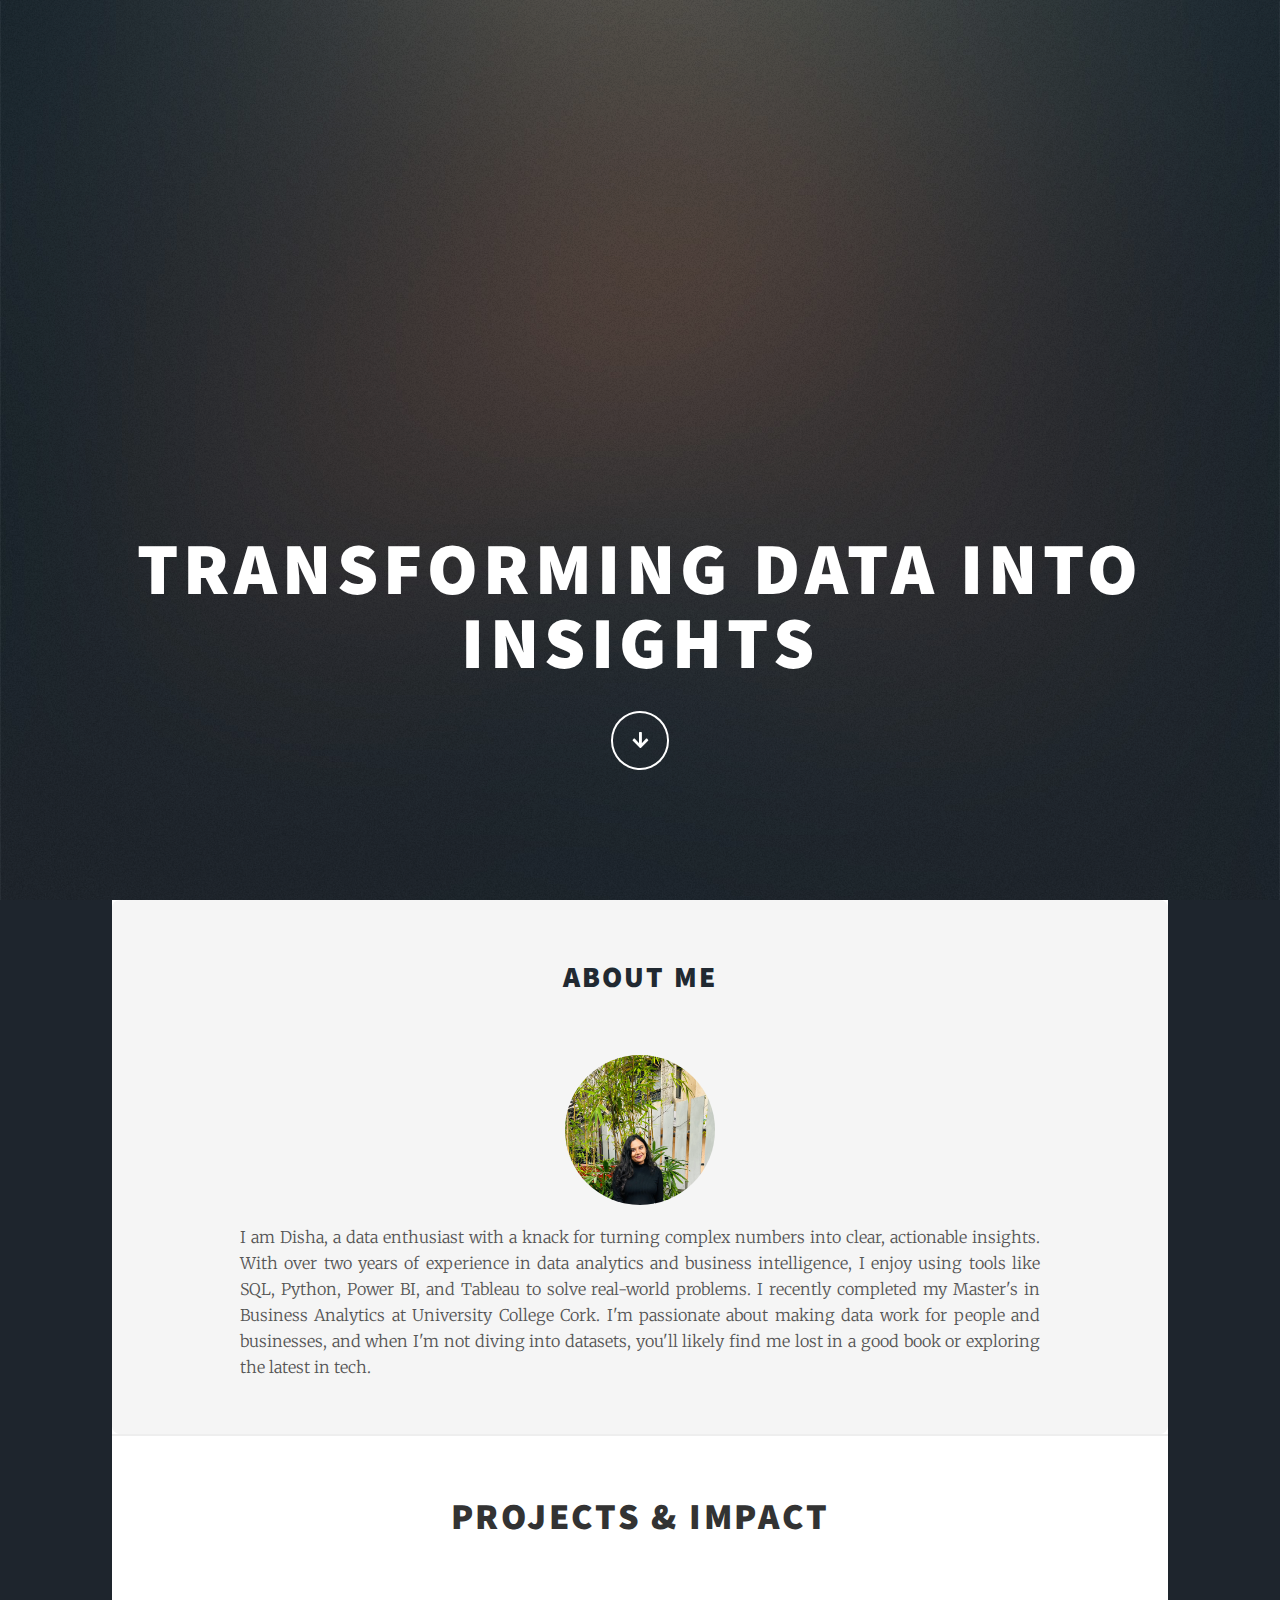
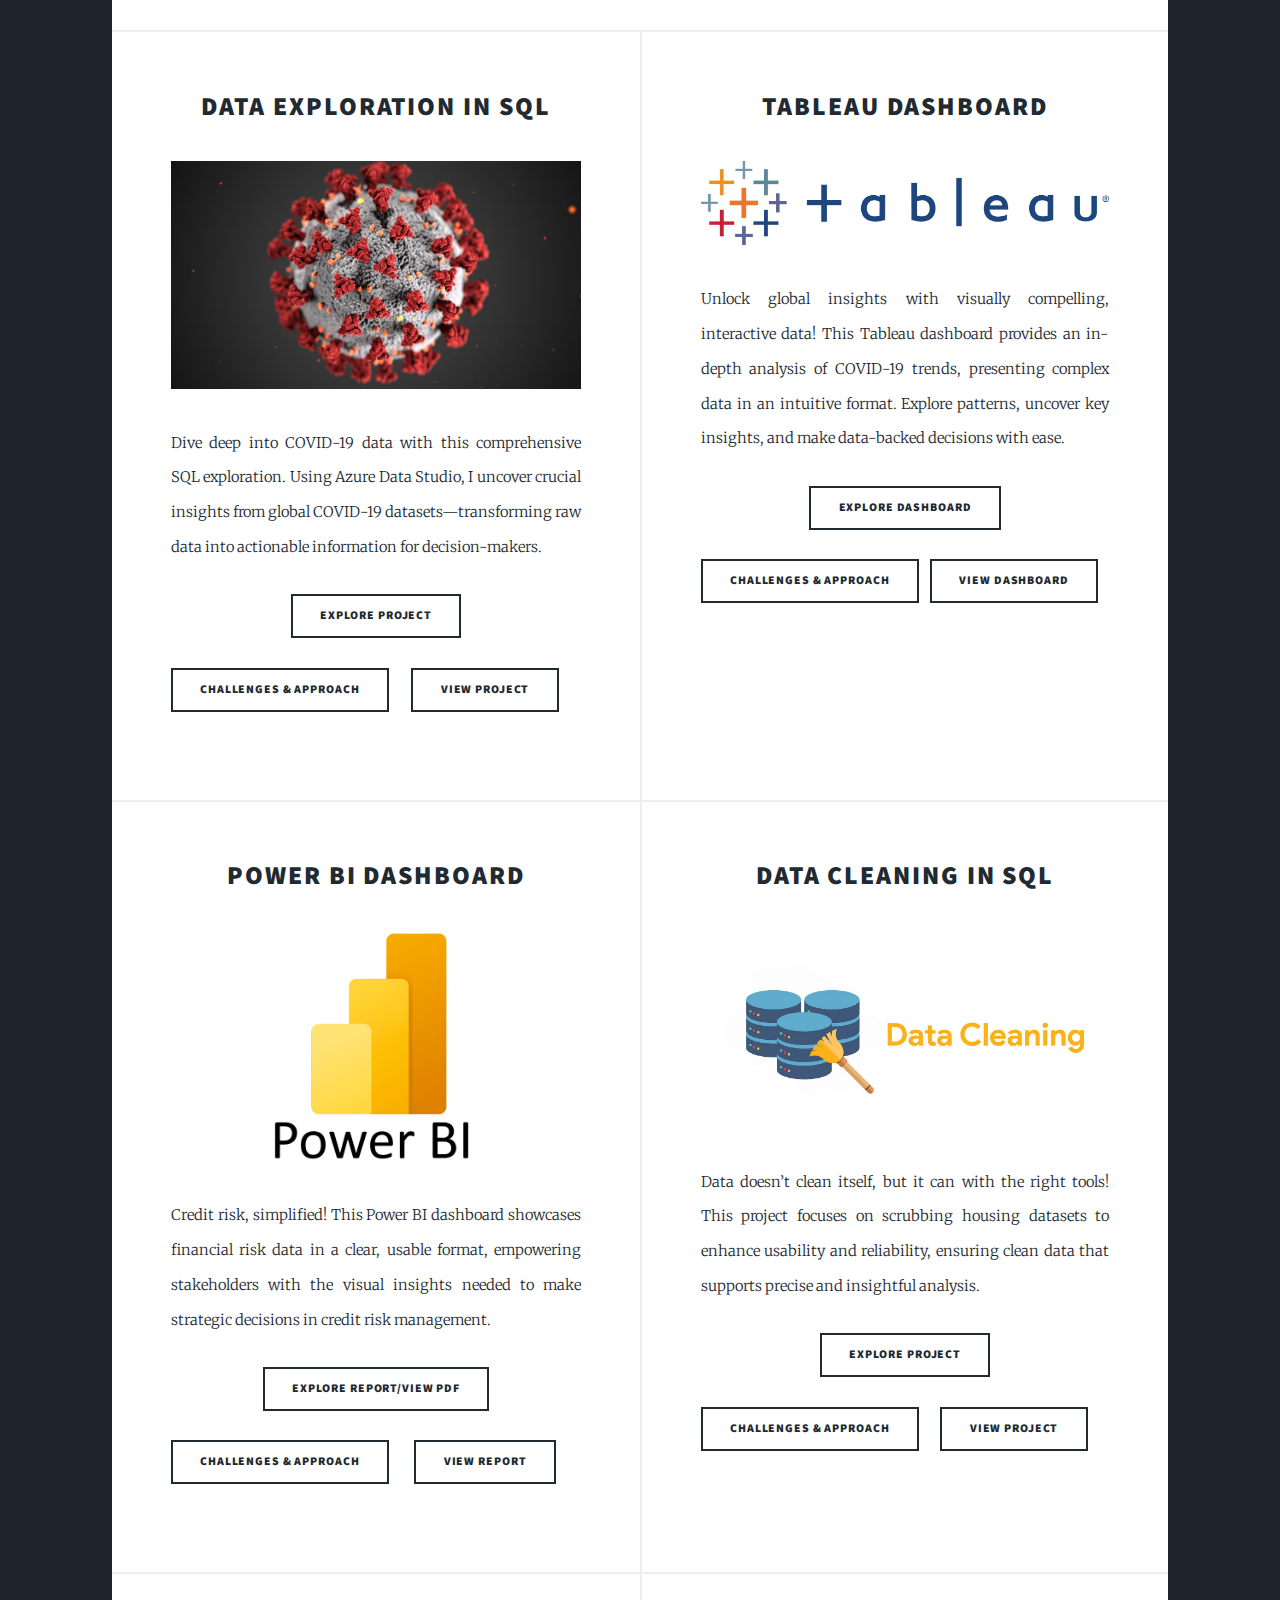
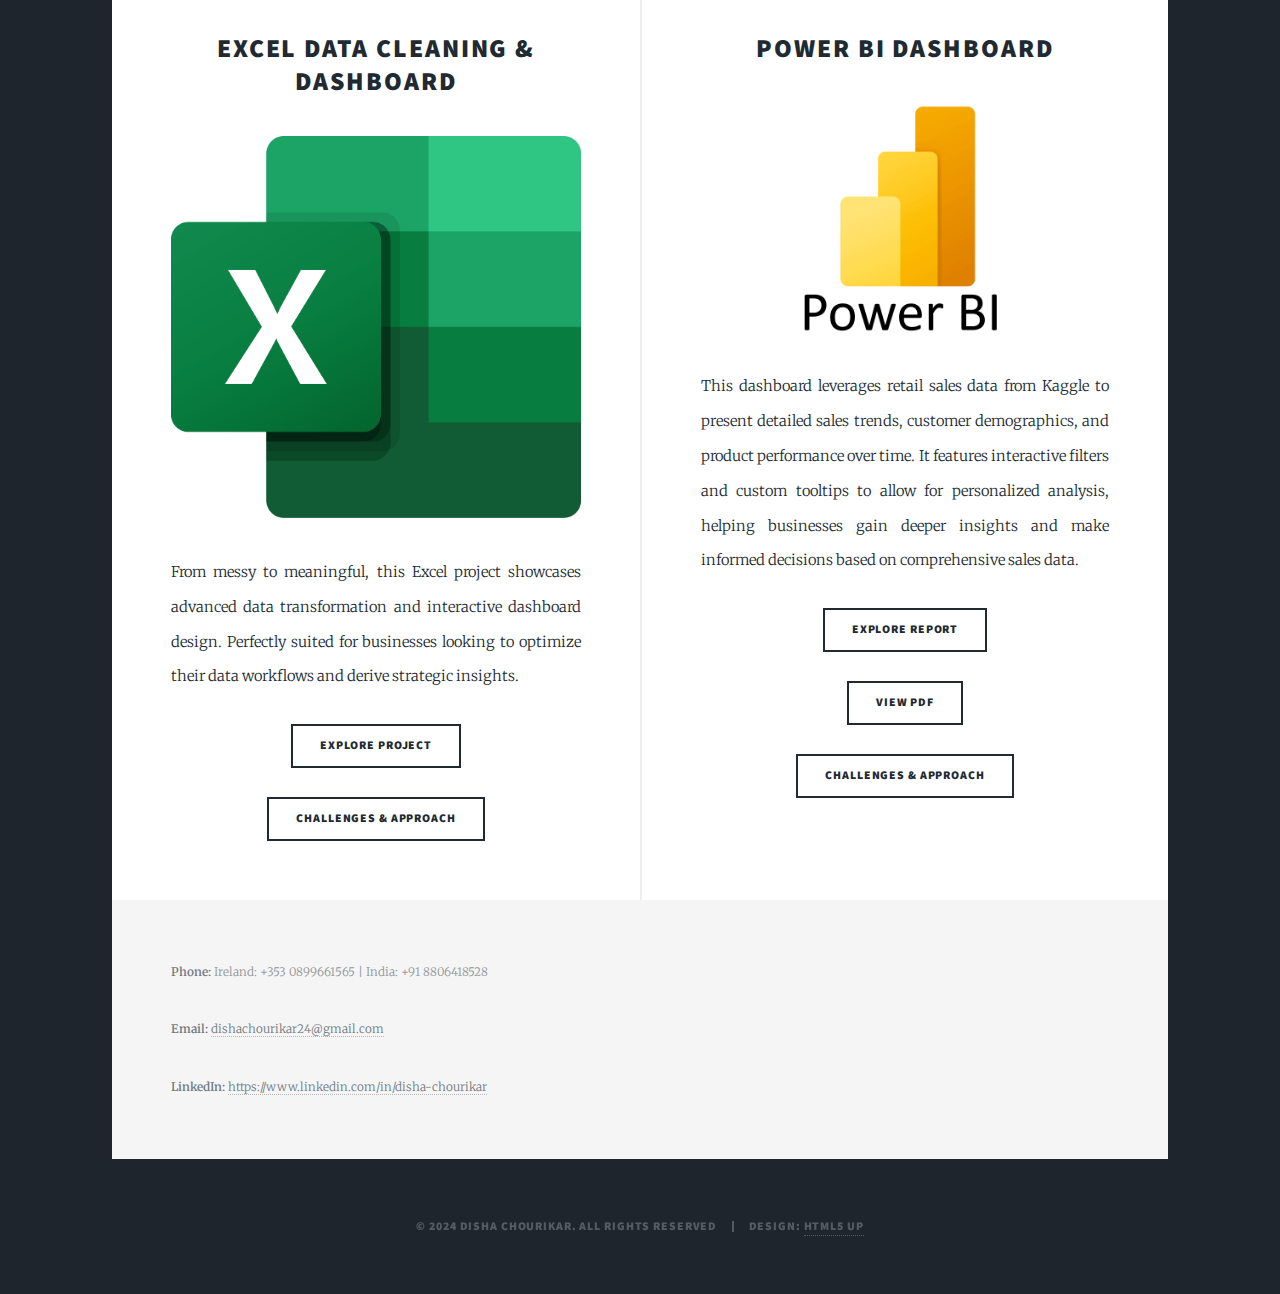
<file: index.html>
<!DOCTYPE HTML>
<!--
	Massively by HTML5 UP
	html5up.net | @ajlkn
	Free for personal and commercial use under the CCA 3.0 license (html5up.net/license)
-->
	<head>
		<title>Disha Chourikar</title>
		<meta charset="utf-8" />
		<meta name="viewport" content="width=device-width, initial-scale=1, user-scalable=no" />
		<link rel="stylesheet" href="assets/css/main.css" />
		<noscript><link rel="stylesheet" href="assets/css/noscript.css" /></noscript>
	</head>
	<body class="is-preload">

		<!-- Wrapper -->
			<div id="wrapper" class="fade-in">

				<!-- Intro -->
					<div id="intro">
						<h1>Transforming Data into Insights</h1>
						<ul class="actions">
							<li><a href="#header" class="button icon solid solo fa-arrow-down scrolly">Continue</a></li>
						</ul>
					</div>

				<!-- Header -->
					<header id="header">
						<a href="index.html" class="logo">By Disha Chourikar</a>
					</header>


				<!-- Main -->
					<div id="main">
						<section id="about-me" class="about-me">
                <header class="major">


                    <h2>About Me</h2>

                </header>
                <div class="about-me-content">
                    <img src="images/IMG_9192.jpg" alt="Disha Chourikar" class="profile-image"/>
                    <div class="about-me-text">
                        <p>

                           I am Disha, a data enthusiast with a knack for turning complex numbers into clear, actionable insights. With over two years of experience in data analytics and business intelligence, I enjoy using tools like SQL, Python, Power BI, and Tableau to solve real-world problems. I recently completed my Master's in Business Analytics at University College Cork. I'm passionate about making data work for people and businesses, and when I'm not diving into datasets, you'll likely find me lost in a good book or exploring the latest in tech.

                        </p>
                    </div>
                </div>
            </section>
						<!-- Posts -->
						<!-- My Work Section -->
			<section id="my-work" class="my-work">
    			<header class="major">

        			<h2>Projects & Impact</h2>
    			</header>
			</section>
						<section class="posts">
								<article>
									<header>


										<h2><a href="#">Data Exploration in SQL<br />
										</a></h2>
									</header>
									<a href= "https://github.com/Disha2402/PortfolioProjects/blob/main/SQLQuery_3.sql" class="image fit"><img src="images/img.png" alt="" /></a>

									<p>Dive deep into COVID-19 data with this comprehensive SQL exploration. Using Azure Data Studio, I uncover crucial insights from global COVID-19 datasets—transforming raw data into actionable information for decision-makers.</p>
									<ul class="actions special">
										<li><a href="https://github.com/Disha2402/PortfolioProjects/blob/main/SQLQuery_3.sql" class="button">Explore Project</a></li>
									</ul>
									<ul class="actions special">
										<li><a href="project1.html" class="button">Challenges & Approach</a></li>


									<ul class="actions special">
										<li><a href="https://github.com/Disha2402/PortfolioProjects/blob/main/SQLQuery_3.sql" class="button">View Project</a></li>
									</ul>
								</article>
								<article>
									<header>

										<h2><a href="#">Tableau Dashboard<br />
										</a></h2>
									</header>
									<a href="https://public.tableau.com/app/profile/disha.chourikar/viz/CovidDashboard_17208104297320/Dashboard1?publish=yes" class="image fit"><img src="images/img_1.png" alt="" /></a>

									<p>Unlock global insights with visually compelling, interactive data! This Tableau dashboard provides an in-depth analysis of COVID-19 trends, presenting complex data in an intuitive format. Explore patterns, uncover key insights, and make data-backed decisions with ease.</p>
									<ul class="actions special">
										<li><a href="https://public.tableau.com/app/profile/disha.chourikar/viz/CovidDashboard_17208104297320/Dashboard1?publish=yes" class="button">Explore Dashboard</a></li>
									</ul>
									<ul class="actions special">
										<li><a href="project2.html" class="button">Challenges & Approach</a></li>


									<ul class="actions special">
										<li><a href="https://public.tableau.com/app/profile/disha.chourikar/viz/CovidDashboard_17208104297320/Dashboard1?publish=yes" class="button">View Dashboard</a></li>

									</ul>
								</article>
								<article>
									<header>

										<h2><a href="#">POWER BI Dashboard<br />
										 </a></h2>
									</header>
									<a href="https://drive.google.com/file/d/1ZVX2Nx9lY2c9meBs5-EfVPuj9hBRzoKM/view?usp=sharing" class="image fit"><img src="images/img_2.png" alt="" /></a>

									<p>Credit risk, simplified! This Power BI dashboard showcases financial risk data in a clear, usable format, empowering stakeholders with the visual insights needed to make strategic decisions in credit risk management.</p>
									<ul class="actions special">
										<li><a href= "https://drive.google.com/file/d/1ZVX2Nx9lY2c9meBs5-EfVPuj9hBRzoKM/view?usp=sharing" class="button">Explore Report/View PDF</a></li>
									</ul>
									<ul class="actions special">
										<li><a href="project3.html" class="button">Challenges & Approach</a></li>


									<ul class="actions special">
										<li><a href= "https://drive.google.com/file/d/1ZVX2Nx9lY2c9meBs5-EfVPuj9hBRzoKM/view?usp=sharing" class="button">VIEW REPORT</a></li>

									</ul>
								</article>
								<article>
									<header>

										<h2><a href="#">Data Cleaning in SQL<br />
										 </a></h2>
									</header>
									<a href="https://github.com/Disha2402/PortfolioProjects/blob/main/Data_Cleaning%20in%20SQL.sql" class="image fit"><img src="images/img_3.png" alt="" /></a>

									<p>Data doesn’t clean itself, but it can with the right tools! This project focuses on scrubbing housing datasets to enhance usability and reliability, ensuring clean data that supports precise and insightful analysis.</p>
									<ul class="actions special">
										<li><a href= "https://github.com/Disha2402/PortfolioProjects/blob/main/Data_Cleaning%20in%20SQL.sql" class="button">Explore Project</a></li>
									</ul>
									<ul class="actions special">
										<li><a href="project4.html" class="button">Challenges & Approach</a></li>


									<ul class="actions special">
										<li><a href= "https://github.com/Disha2402/PortfolioProjects/blob/main/Data_Cleaning%20in%20SQL.sql" class="button">VIEW PROJECT</a></li>

									</ul>
								</article>
								<article>
									<header>

										<h2><a href="#">Excel Data Cleaning & Dashboard<br />
										 </a></h2>
									</header>
									<a href="https://github.com/Disha2402/PortfolioProjects/raw/main/Excel Project Dataset.xlsx" class="image fit"><img src="images/Microsoft_Office_Excel_(2019–present).svg.png" alt="" /></a>

									<p>From messy to meaningful, this Excel project showcases advanced data transformation and interactive dashboard design. Perfectly suited for businesses looking to optimize their data workflows and derive strategic insights.</p>
									<ul class="actions special">
										<li><a href= "https://github.com/Disha2402/PortfolioProjects/raw/main/Excel Project Dataset.xlsx" class="button">Explore Project</a></li>
									</ul>
									<ul class="actions special">
										<li><a href="project5.html" class="button">Challenges & Approach</a></li>
									</ul>
								</article>
							<article>
    <header>
        <h2><a href="#">Power BI Dashboard<br /></a></h2>
    </header>
    <a href="https://github.com/Disha2402/PortfolioProjects/raw/main/Excel Project Dataset.xlsx" class="image fit">
        <img src="images/img_2.png" alt="" />
    </a>
    <p>This dashboard leverages retail sales data from Kaggle to present detailed sales trends, customer demographics, and product performance over time. It features interactive filters and custom tooltips to allow for personalized analysis, helping businesses gain deeper insights and make informed decisions based on comprehensive sales data.</p>
    <ul class="actions special">
        <li>
            <a href="https://app.powerbi.com/reportEmbed?reportId=11819a10-7afd-46ba-91e2-678a50e352fc&autoAuth=true&embeddedDemo=true" class="button" target="_blank">Explore Report</a>
        </li>
    </ul>
								<ul class="actions special">
        <li>
            <a href="https://drive.google.com/file/d/1N3mIhPuVV00CMIwtWvlFn_N4U2Keaii1/view?usp=sharing" class="button" target="_blank">View PDF</a>
        </li>
    </ul>
    <ul class="actions special">
        <li>
            <a href="project2.html" class="button">Challenges & Approach</a>
        </li>
    </ul>

							</section>
					</div>

				<!-- Footer -->
					<footer id="footer" class="simple-footer">
    					<section class="contact-info">
        					<p><strong>Phone:</strong> Ireland: +353 0899661565 | India: +91 8806418528</p>
        					<p><strong>Email:</strong> <a href="mailto:dishachourikar24@gmail.com">dishachourikar24@gmail.com</a></p>
        					<p><strong>LinkedIn:</strong> <a href="https://www.linkedin.com/in/disha-chourikar" target="_blank">https://www.linkedin.com/in/disha-chourikar</a></p>
    					</section>
					</footer>

				<!-- Copyright -->
					<div id="copyright">
						<ul><li>&copy; 2024 Disha Chourikar. All Rights Reserved</li><li>Design: <a href="https://html5up.net">HTML5 UP</a></li></ul>
					</div>
			</div>

		<!-- Scripts -->
			<script src="assets/js/jquery.min.js"></script>
			<script src="assets/js/jquery.scrollex.min.js"></script>
			<script src="assets/js/jquery.scrolly.min.js"></script>
			<script src="assets/js/browser.min.js"></script>
			<script src="assets/js/breakpoints.min.js"></script>
			<script src="assets/js/util.js"></script>
			<script src="assets/js/main.js"></script>

	</body>
</html>
</file>
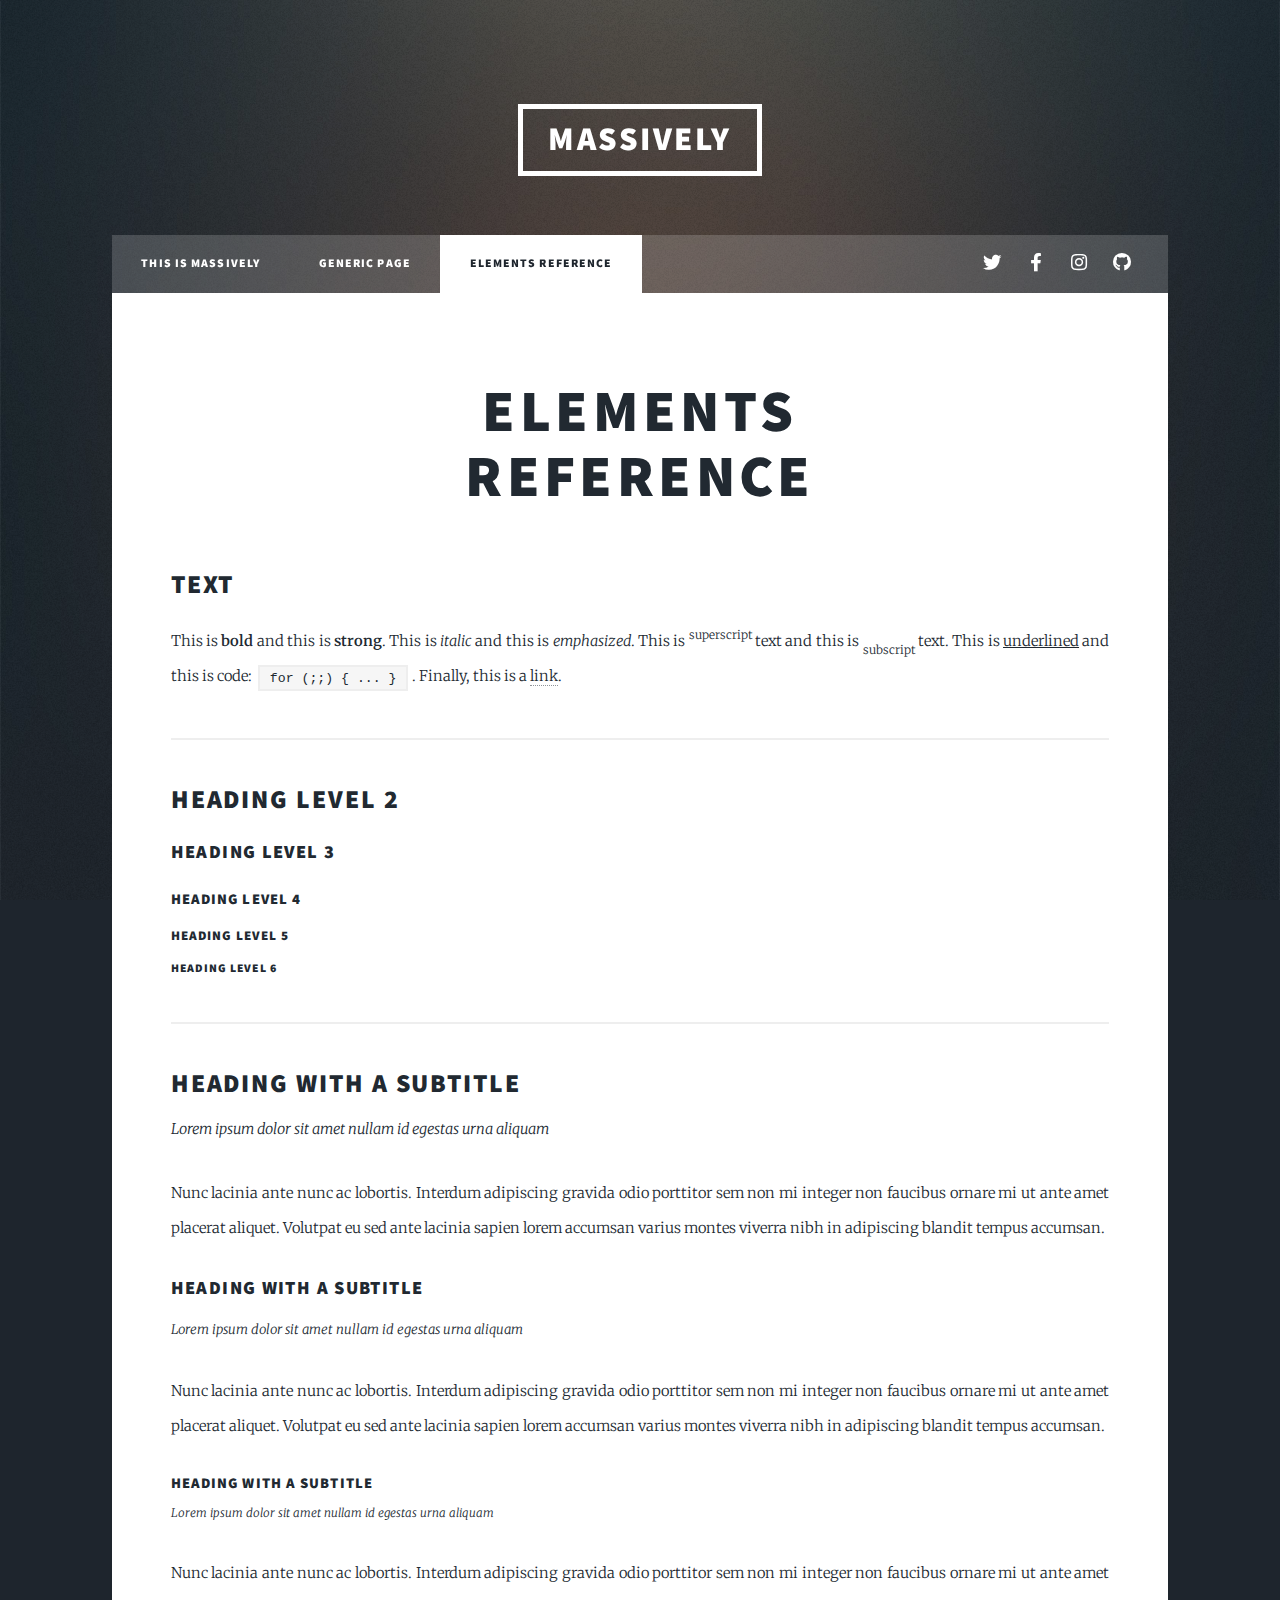
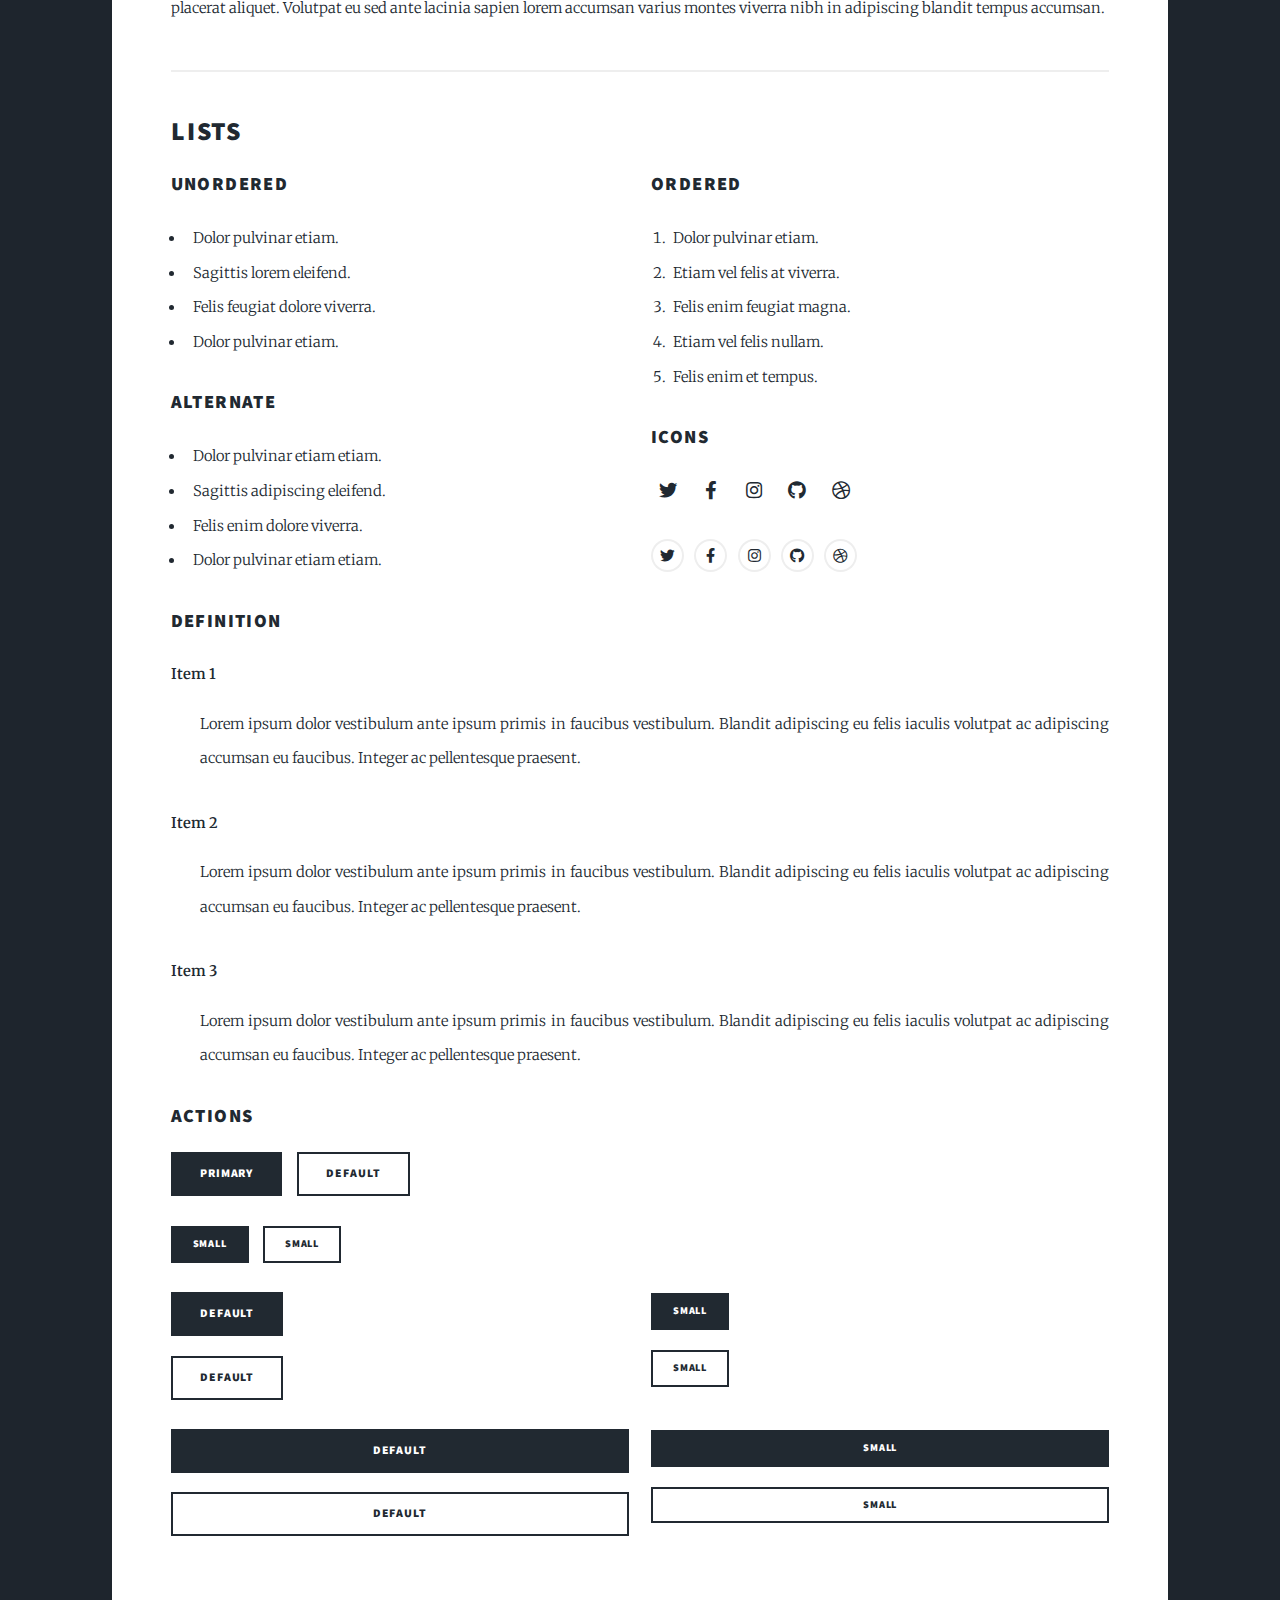
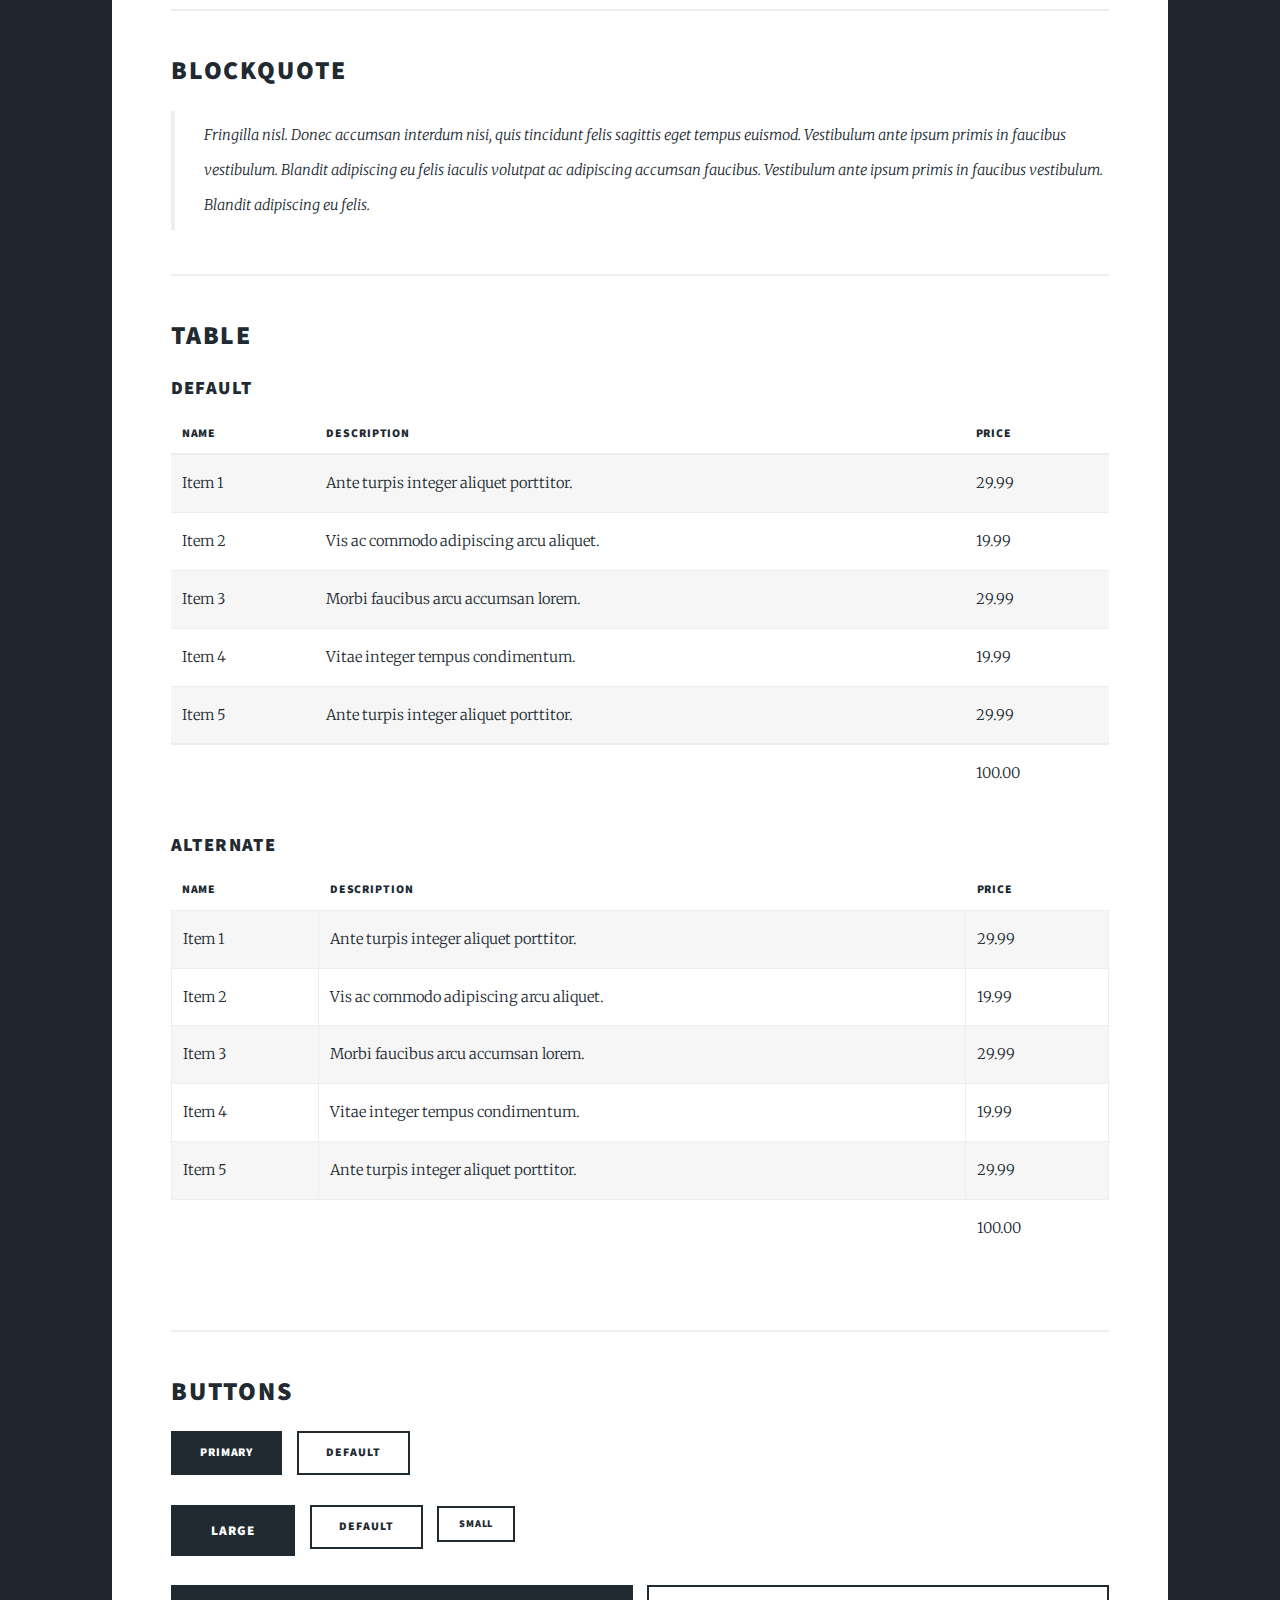
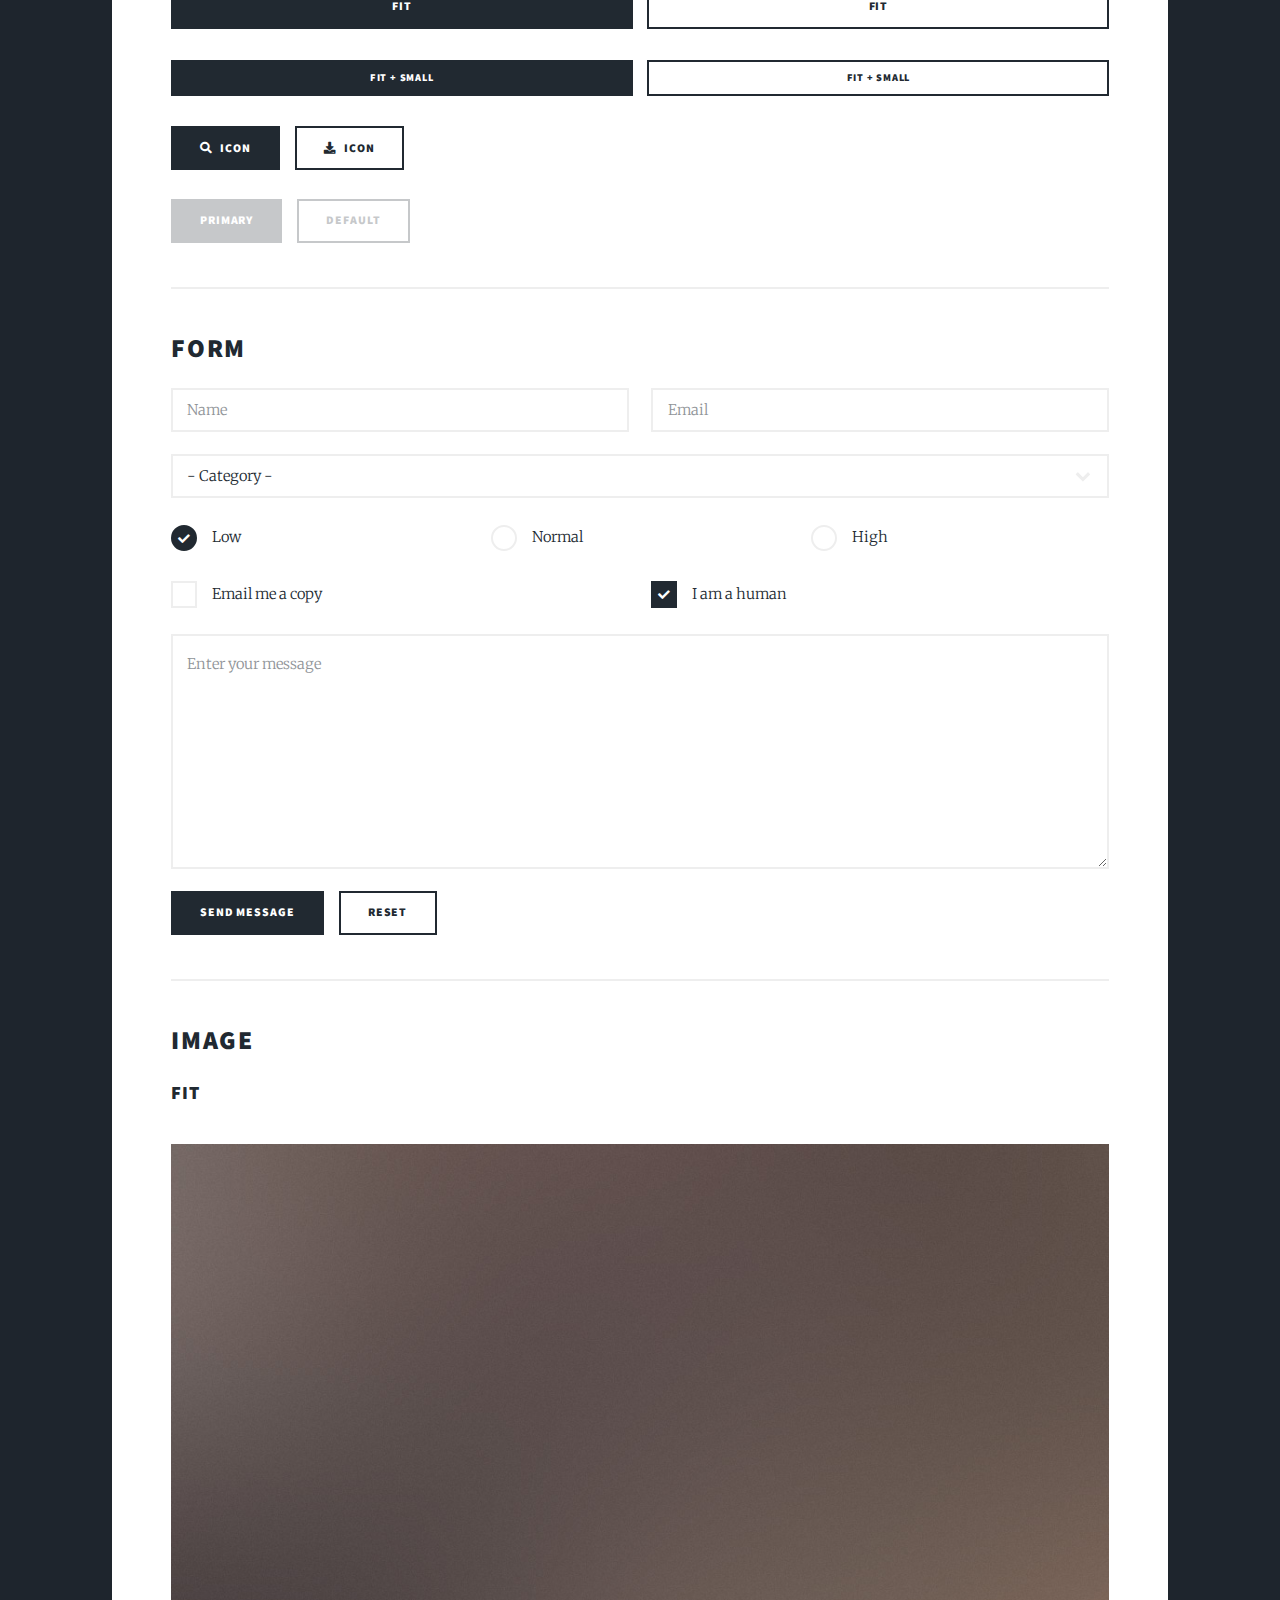
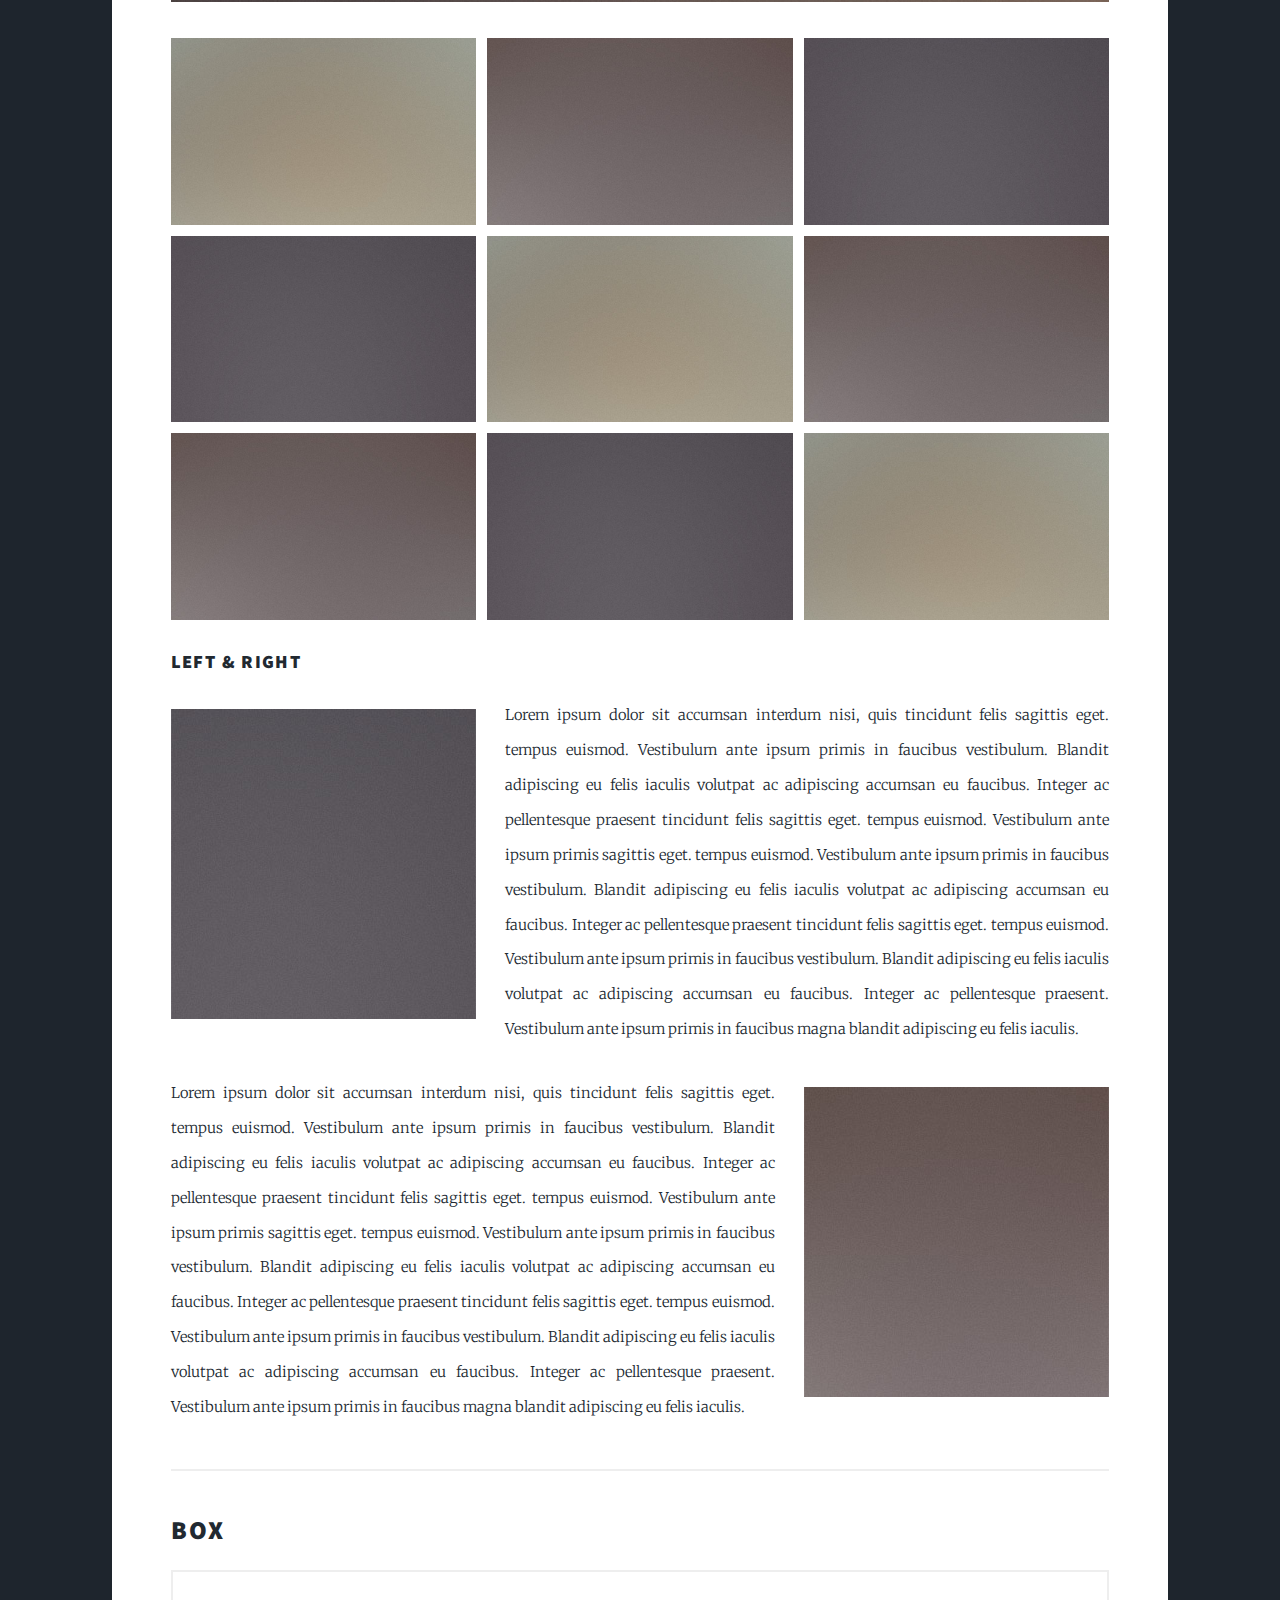
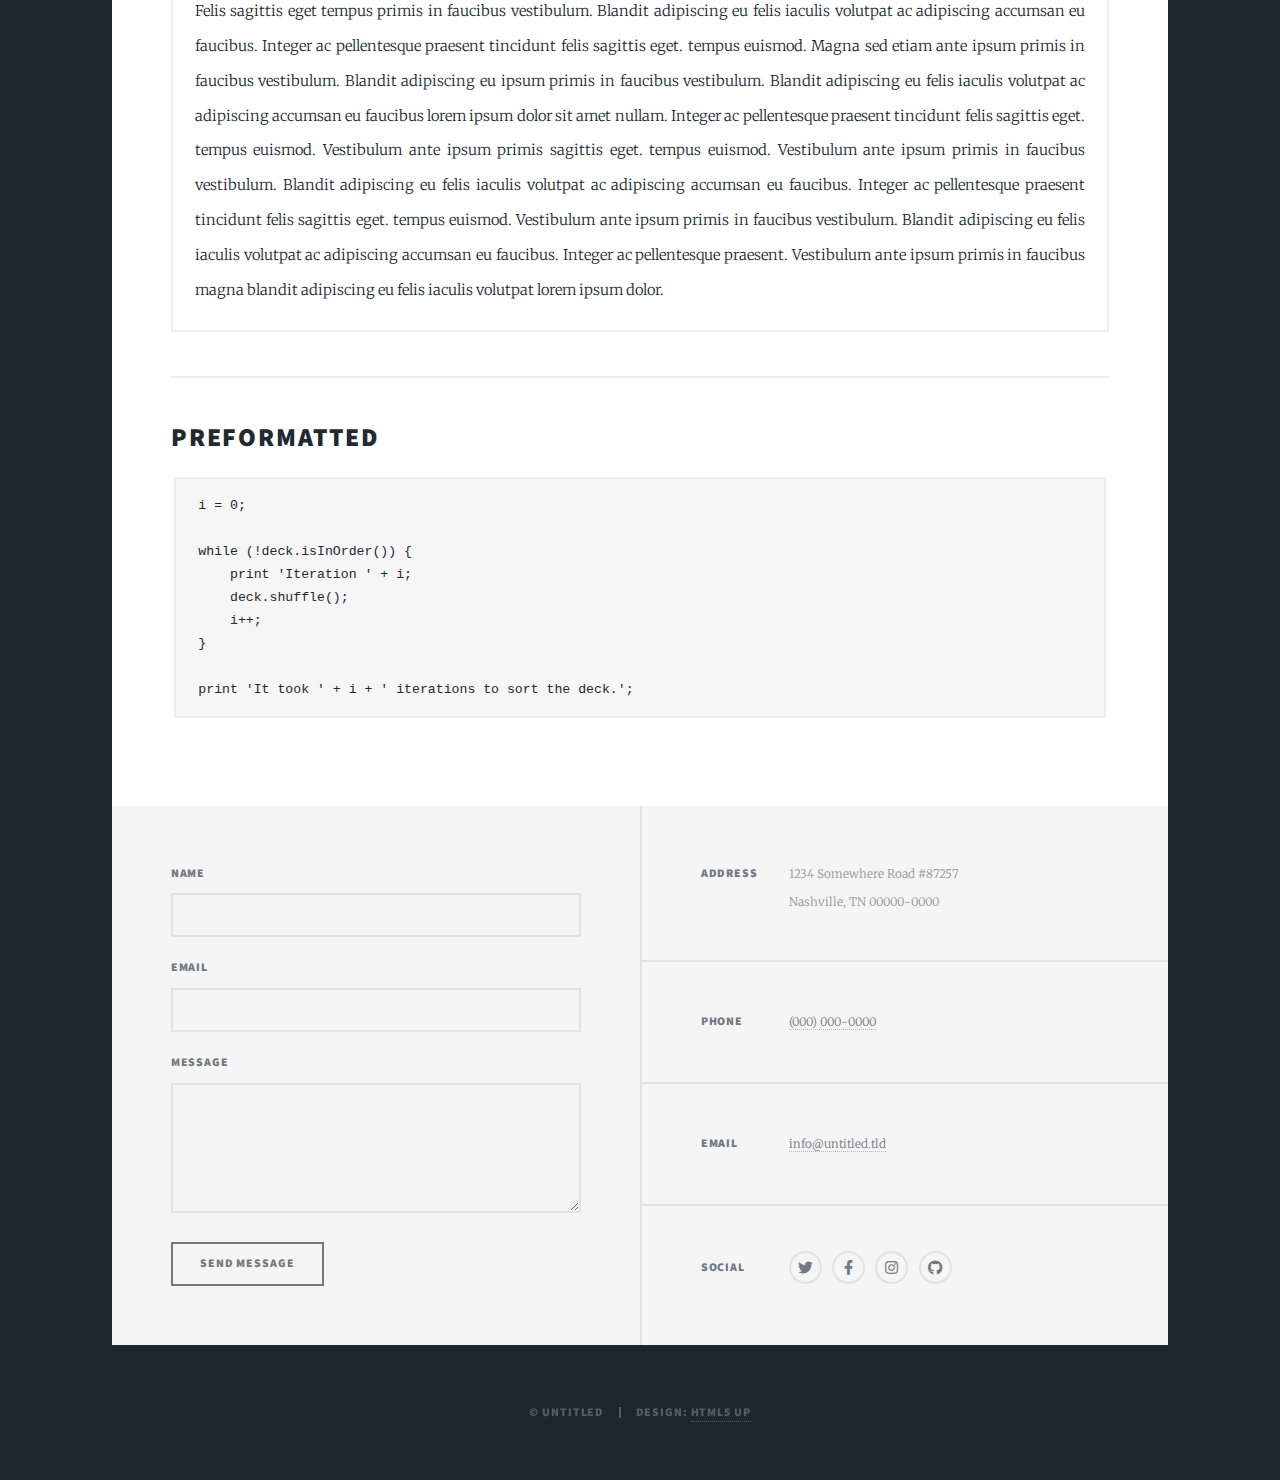
<file: elements.html>
<!DOCTYPE HTML>
<!--
	Massively by HTML5 UP
	html5up.net | @ajlkn
	Free for personal and commercial use under the CCA 3.0 license (html5up.net/license)
-->
<html>
	<head>
		<title>Elements Reference - Massively by HTML5 UP</title>
		<meta charset="utf-8" />
		<meta name="viewport" content="width=device-width, initial-scale=1, user-scalable=no" />
		<link rel="stylesheet" href="assets/css/main.css" />
		<noscript><link rel="stylesheet" href="assets/css/noscript.css" /></noscript>
	</head>
	<body class="is-preload">

		<!-- Wrapper -->
			<div id="wrapper">

				<!-- Header -->
					<header id="header">
						<a href="index.html" class="logo">Massively</a>
					</header>

				<!-- Nav -->
					<nav id="nav">
						<ul class="links">
							<li><a href="index.html">This is Massively</a></li>
							<li><a href="generic.html">Generic Page</a></li>
							<li class="active"><a href="elements.html">Elements Reference</a></li>
						</ul>
						<ul class="icons">
							<li><a href="#" class="icon brands fa-twitter"><span class="label">Twitter</span></a></li>
							<li><a href="#" class="icon brands fa-facebook-f"><span class="label">Facebook</span></a></li>
							<li><a href="#" class="icon brands fa-instagram"><span class="label">Instagram</span></a></li>
							<li><a href="#" class="icon brands fa-github"><span class="label">GitHub</span></a></li>
						</ul>
					</nav>

				<!-- Main -->
					<div id="main">

						<!-- Post -->
							<section class="post">
								<header class="major">
									<h1>Elements<br />
									Reference</h1>
								</header>

								<!-- Text stuff -->
									<h2>Text</h2>
									<p>This is <b>bold</b> and this is <strong>strong</strong>. This is <i>italic</i> and this is <em>emphasized</em>.
									This is <sup>superscript</sup> text and this is <sub>subscript</sub> text.
									This is <u>underlined</u> and this is code: <code>for (;;) { ... }</code>.
									Finally, this is a <a href="#">link</a>.</p>
									<hr />
									<h2>Heading Level 2</h2>
									<h3>Heading Level 3</h3>
									<h4>Heading Level 4</h4>
									<h5>Heading Level 5</h5>
									<h6>Heading Level 6</h6>
									<hr />
									<header>
										<h2>Heading with a Subtitle</h2>
										<p>Lorem ipsum dolor sit amet nullam id egestas urna aliquam</p>
									</header>
									<p>Nunc lacinia ante nunc ac lobortis. Interdum adipiscing gravida odio porttitor sem non mi integer non faucibus ornare mi ut ante amet placerat aliquet. Volutpat eu sed ante lacinia sapien lorem accumsan varius montes viverra nibh in adipiscing blandit tempus accumsan.</p>
									<header>
										<h3>Heading with a Subtitle</h3>
										<p>Lorem ipsum dolor sit amet nullam id egestas urna aliquam</p>
									</header>
									<p>Nunc lacinia ante nunc ac lobortis. Interdum adipiscing gravida odio porttitor sem non mi integer non faucibus ornare mi ut ante amet placerat aliquet. Volutpat eu sed ante lacinia sapien lorem accumsan varius montes viverra nibh in adipiscing blandit tempus accumsan.</p>
									<header>
										<h4>Heading with a Subtitle</h4>
										<p>Lorem ipsum dolor sit amet nullam id egestas urna aliquam</p>
									</header>
									<p>Nunc lacinia ante nunc ac lobortis. Interdum adipiscing gravida odio porttitor sem non mi integer non faucibus ornare mi ut ante amet placerat aliquet. Volutpat eu sed ante lacinia sapien lorem accumsan varius montes viverra nibh in adipiscing blandit tempus accumsan.</p>

									<hr />

								<!-- Lists -->
									<h2>Lists</h2>
									<div class="row">
										<div class="col-6 col-12-small">

											<h3>Unordered</h3>
											<ul>
												<li>Dolor pulvinar etiam.</li>
												<li>Sagittis lorem eleifend.</li>
												<li>Felis feugiat dolore viverra.</li>
												<li>Dolor pulvinar etiam.</li>
											</ul>

											<h3>Alternate</h3>
											<ul class="alt">
												<li>Dolor pulvinar etiam etiam.</li>
												<li>Sagittis adipiscing eleifend.</li>
												<li>Felis enim dolore viverra.</li>
												<li>Dolor pulvinar etiam etiam.</li>
											</ul>

										</div>
										<div class="col-6 col-12-small">

											<h3>Ordered</h3>
											<ol>
												<li>Dolor pulvinar etiam.</li>
												<li>Etiam vel felis at viverra.</li>
												<li>Felis enim feugiat magna.</li>
												<li>Etiam vel felis nullam.</li>
												<li>Felis enim et tempus.</li>
											</ol>

											<h3>Icons</h3>
											<ul class="icons">
												<li><a href="#" class="icon brands fa-twitter"><span class="label">Twitter</span></a></li>
												<li><a href="#" class="icon brands fa-facebook-f"><span class="label">Facebook</span></a></li>
												<li><a href="#" class="icon brands fa-instagram"><span class="label">Instagram</span></a></li>
												<li><a href="#" class="icon brands fa-github"><span class="label">Github</span></a></li>
												<li><a href="#" class="icon brands fa-dribbble"><span class="label">Dribbble</span></a></li>
											</ul>
											<ul class="icons alt">
												<li><a href="#" class="icon brands alt fa-twitter"><span class="label">Twitter</span></a></li>
												<li><a href="#" class="icon brands alt fa-facebook-f"><span class="label">Facebook</span></a></li>
												<li><a href="#" class="icon brands alt fa-instagram"><span class="label">Instagram</span></a></li>
												<li><a href="#" class="icon brands alt fa-github"><span class="label">Github</span></a></li>
												<li><a href="#" class="icon brands alt fa-dribbble"><span class="label">Dribbble</span></a></li>
											</ul>

										</div>
									</div>
									<h3>Definition</h3>
									<dl>
										<dt>Item 1</dt>
										<dd>
											<p>Lorem ipsum dolor vestibulum ante ipsum primis in faucibus vestibulum. Blandit adipiscing eu felis iaculis volutpat ac adipiscing accumsan eu faucibus. Integer ac pellentesque praesent.</p>
										</dd>
										<dt>Item 2</dt>
										<dd>
											<p>Lorem ipsum dolor vestibulum ante ipsum primis in faucibus vestibulum. Blandit adipiscing eu felis iaculis volutpat ac adipiscing accumsan eu faucibus. Integer ac pellentesque praesent.</p>
										</dd>
										<dt>Item 3</dt>
										<dd>
											<p>Lorem ipsum dolor vestibulum ante ipsum primis in faucibus vestibulum. Blandit adipiscing eu felis iaculis volutpat ac adipiscing accumsan eu faucibus. Integer ac pellentesque praesent.</p>
										</dd>
									</dl>

									<h3>Actions</h3>
									<ul class="actions">
										<li><a href="#" class="button primary">Primary</a></li>
										<li><a href="#" class="button">Default</a></li>
									</ul>
									<ul class="actions small">
										<li><a href="#" class="button primary small">Small</a></li>
										<li><a href="#" class="button small">Small</a></li>
									</ul>
									<div class="row">
										<div class="col-6 col-12-small">
											<ul class="actions stacked">
												<li><a href="#" class="button primary">Default</a></li>
												<li><a href="#" class="button">Default</a></li>
											</ul>
										</div>
										<div class="col-6 col-12-small">
											<ul class="actions stacked">
												<li><a href="#" class="button primary small">Small</a></li>
												<li><a href="#" class="button small">Small</a></li>
											</ul>
										</div>
									</div>
									<div class="row">
										<div class="col-6 col-12-small">
											<ul class="actions stacked">
												<li><a href="#" class="button primary fit">Default</a></li>
												<li><a href="#" class="button fit">Default</a></li>
											</ul>
										</div>
										<div class="col-6 col-12-small">
											<ul class="actions stacked">
												<li><a href="#" class="button primary small fit">Small</a></li>
												<li><a href="#" class="button small fit">Small</a></li>
											</ul>
										</div>
									</div>

									<hr />

								<!-- Blockquote -->
									<h2>Blockquote</h2>
									<blockquote>Fringilla nisl. Donec accumsan interdum nisi, quis tincidunt felis sagittis eget tempus euismod. Vestibulum ante ipsum primis in faucibus vestibulum. Blandit adipiscing eu felis iaculis volutpat ac adipiscing accumsan faucibus. Vestibulum ante ipsum primis in faucibus vestibulum. Blandit adipiscing eu felis.</blockquote>

									<hr />

								<!-- Table -->
									<h2>Table</h2>

									<h3>Default</h3>
									<div class="table-wrapper">
										<table>
											<thead>
												<tr>
													<th>Name</th>
													<th>Description</th>
													<th>Price</th>
												</tr>
											</thead>
											<tbody>
												<tr>
													<td>Item 1</td>
													<td>Ante turpis integer aliquet porttitor.</td>
													<td>29.99</td>
												</tr>
												<tr>
													<td>Item 2</td>
													<td>Vis ac commodo adipiscing arcu aliquet.</td>
													<td>19.99</td>
												</tr>
												<tr>
													<td>Item 3</td>
													<td> Morbi faucibus arcu accumsan lorem.</td>
													<td>29.99</td>
												</tr>
												<tr>
													<td>Item 4</td>
													<td>Vitae integer tempus condimentum.</td>
													<td>19.99</td>
												</tr>
												<tr>
													<td>Item 5</td>
													<td>Ante turpis integer aliquet porttitor.</td>
													<td>29.99</td>
												</tr>
											</tbody>
											<tfoot>
												<tr>
													<td colspan="2"></td>
													<td>100.00</td>
												</tr>
											</tfoot>
										</table>
									</div>

									<h3>Alternate</h3>
									<div class="table-wrapper">
										<table class="alt">
											<thead>
												<tr>
													<th>Name</th>
													<th>Description</th>
													<th>Price</th>
												</tr>
											</thead>
											<tbody>
												<tr>
													<td>Item 1</td>
													<td>Ante turpis integer aliquet porttitor.</td>
													<td>29.99</td>
												</tr>
												<tr>
													<td>Item 2</td>
													<td>Vis ac commodo adipiscing arcu aliquet.</td>
													<td>19.99</td>
												</tr>
												<tr>
													<td>Item 3</td>
													<td> Morbi faucibus arcu accumsan lorem.</td>
													<td>29.99</td>
												</tr>
												<tr>
													<td>Item 4</td>
													<td>Vitae integer tempus condimentum.</td>
													<td>19.99</td>
												</tr>
												<tr>
													<td>Item 5</td>
													<td>Ante turpis integer aliquet porttitor.</td>
													<td>29.99</td>
												</tr>
											</tbody>
											<tfoot>
												<tr>
													<td colspan="2"></td>
													<td>100.00</td>
												</tr>
											</tfoot>
										</table>
									</div>

									<hr />

								<!-- Buttons -->
									<h2>Buttons</h2>
									<ul class="actions">
										<li><a href="#" class="button primary">Primary</a></li>
										<li><a href="#" class="button">Default</a></li>
									</ul>
									<ul class="actions">
										<li><a href="#" class="button primary large">Large</a></li>
										<li><a href="#" class="button">Default</a></li>
										<li><a href="#" class="button small">Small</a></li>
									</ul>
									<ul class="actions fit">
										<li><a href="#" class="button primary fit">Fit</a></li>
										<li><a href="#" class="button fit">Fit</a></li>
									</ul>
									<ul class="actions fit small">
										<li><a href="#" class="button primary fit small">Fit + Small</a></li>
										<li><a href="#" class="button fit small">Fit + Small</a></li>
									</ul>
									<ul class="actions">
										<li><a href="#" class="button primary icon solid fa-search">Icon</a></li>
										<li><a href="#" class="button icon solid fa-download">Icon</a></li>
									</ul>
									<ul class="actions">
										<li><span class="button primary disabled">Primary</span></li>
										<li><span class="button disabled">Default</span></li>
									</ul>

									<hr />

								<!-- Form -->
									<h2>Form</h2>

									<form method="post" action="#">
										<div class="row gtr-uniform">
											<div class="col-6 col-12-xsmall">
												<input type="text" name="demo-name" id="demo-name" value="" placeholder="Name" />
											</div>
											<div class="col-6 col-12-xsmall">
												<input type="email" name="demo-email" id="demo-email" value="" placeholder="Email" />
											</div>
											<!-- Break -->
											<div class="col-12">
												<select name="demo-category" id="demo-category">
													<option value="">- Category -</option>
													<option value="1">Manufacturing</option>
													<option value="1">Shipping</option>
													<option value="1">Administration</option>
													<option value="1">Human Resources</option>
												</select>
											</div>
											<!-- Break -->
											<div class="col-4 col-12-small">
												<input type="radio" id="demo-priority-low" name="demo-priority" checked>
												<label for="demo-priority-low">Low</label>
											</div>
											<div class="col-4 col-12-small">
												<input type="radio" id="demo-priority-normal" name="demo-priority">
												<label for="demo-priority-normal">Normal</label>
											</div>
											<div class="col-4 col-12-small">
												<input type="radio" id="demo-priority-high" name="demo-priority">
												<label for="demo-priority-high">High</label>
											</div>
											<!-- Break -->
											<div class="col-6 col-12-small">
												<input type="checkbox" id="demo-copy" name="demo-copy">
												<label for="demo-copy">Email me a copy</label>
											</div>
											<div class="col-6 col-12-small">
												<input type="checkbox" id="demo-human" name="demo-human" checked>
												<label for="demo-human">I am a human</label>
											</div>
											<!-- Break -->
											<div class="col-12">
												<textarea name="demo-message" id="demo-message" placeholder="Enter your message" rows="6"></textarea>
											</div>
											<!-- Break -->
											<div class="col-12">
												<ul class="actions">
													<li><input type="submit" value="Send Message" class="primary" /></li>
													<li><input type="reset" value="Reset" /></li>
												</ul>
											</div>
										</div>
									</form>

									<hr />

								<!-- Image -->
									<h2>Image</h2>

									<h3>Fit</h3>
									<span class="image fit"><img src="images/pic01.jpg" alt="" /></span>
									<div class="box alt">
										<div class="row gtr-50 gtr-uniform">
											<div class="col-4"><span class="image fit"><img src="images/pic02.jpg" alt="" /></span></div>
											<div class="col-4"><span class="image fit"><img src="images/pic03.jpg" alt="" /></span></div>
											<div class="col-4"><span class="image fit"><img src="images/pic04.jpg" alt="" /></span></div>
											<!-- Break -->
											<div class="col-4"><span class="image fit"><img src="images/pic04.jpg" alt="" /></span></div>
											<div class="col-4"><span class="image fit"><img src="images/pic02.jpg" alt="" /></span></div>
											<div class="col-4"><span class="image fit"><img src="images/pic03.jpg" alt="" /></span></div>
											<!-- Break -->
											<div class="col-4"><span class="image fit"><img src="images/pic03.jpg" alt="" /></span></div>
											<div class="col-4"><span class="image fit"><img src="images/pic04.jpg" alt="" /></span></div>
											<div class="col-4"><span class="image fit"><img src="images/pic02.jpg" alt="" /></span></div>
										</div>
									</div>

									<h3>Left &amp; Right</h3>
									<p><span class="image left"><img src="images/pic08.jpg" alt="" /></span>Lorem ipsum dolor sit accumsan interdum nisi, quis tincidunt felis sagittis eget. tempus euismod. Vestibulum ante ipsum primis in faucibus vestibulum. Blandit adipiscing eu felis iaculis volutpat ac adipiscing accumsan eu faucibus. Integer ac pellentesque praesent tincidunt felis sagittis eget. tempus euismod. Vestibulum ante ipsum primis sagittis eget. tempus euismod. Vestibulum ante ipsum primis in faucibus vestibulum. Blandit adipiscing eu felis iaculis volutpat ac adipiscing accumsan eu faucibus. Integer ac pellentesque praesent tincidunt felis sagittis eget. tempus euismod. Vestibulum ante ipsum primis in faucibus vestibulum. Blandit adipiscing eu felis iaculis volutpat ac adipiscing accumsan eu faucibus. Integer ac pellentesque praesent. Vestibulum ante ipsum primis in faucibus magna blandit adipiscing eu felis iaculis.</p>
									<p><span class="image right"><img src="images/pic09.jpg" alt="" /></span>Lorem ipsum dolor sit accumsan interdum nisi, quis tincidunt felis sagittis eget. tempus euismod. Vestibulum ante ipsum primis in faucibus vestibulum. Blandit adipiscing eu felis iaculis volutpat ac adipiscing accumsan eu faucibus. Integer ac pellentesque praesent tincidunt felis sagittis eget. tempus euismod. Vestibulum ante ipsum primis sagittis eget. tempus euismod. Vestibulum ante ipsum primis in faucibus vestibulum. Blandit adipiscing eu felis iaculis volutpat ac adipiscing accumsan eu faucibus. Integer ac pellentesque praesent tincidunt felis sagittis eget. tempus euismod. Vestibulum ante ipsum primis in faucibus vestibulum. Blandit adipiscing eu felis iaculis volutpat ac adipiscing accumsan eu faucibus. Integer ac pellentesque praesent. Vestibulum ante ipsum primis in faucibus magna blandit adipiscing eu felis iaculis.</p>

									<hr />

								<!-- Box -->
									<h2>Box</h2>
									<div class="box">
										<p>Felis sagittis eget tempus primis in faucibus vestibulum. Blandit adipiscing eu felis iaculis volutpat ac adipiscing accumsan eu faucibus. Integer ac pellentesque praesent tincidunt felis sagittis eget. tempus euismod. Magna sed etiam ante ipsum primis in faucibus vestibulum. Blandit adipiscing eu ipsum primis in faucibus vestibulum. Blandit adipiscing eu felis iaculis volutpat ac adipiscing accumsan eu faucibus lorem ipsum dolor sit amet nullam. Integer ac pellentesque praesent tincidunt felis sagittis eget. tempus euismod. Vestibulum ante ipsum primis sagittis eget. tempus euismod. Vestibulum ante ipsum primis in faucibus vestibulum. Blandit adipiscing eu felis iaculis volutpat ac adipiscing accumsan eu faucibus. Integer ac pellentesque praesent tincidunt felis sagittis eget. tempus euismod. Vestibulum ante ipsum primis in faucibus vestibulum. Blandit adipiscing eu felis iaculis volutpat ac adipiscing accumsan eu faucibus. Integer ac pellentesque praesent. Vestibulum ante ipsum primis in faucibus magna blandit adipiscing eu felis iaculis volutpat lorem ipsum dolor.</p>
									</div>

									<hr />

								<!-- Preformatted Code -->
									<h2>Preformatted</h2>
									<pre><code>i = 0;

while (!deck.isInOrder()) {
    print 'Iteration ' + i;
    deck.shuffle();
    i++;
}

print 'It took ' + i + ' iterations to sort the deck.';
</code></pre>

							</section>

					</div>

				<!-- Footer -->
					<footer id="footer">
						<section>
							<form method="post" action="#">
								<div class="fields">
									<div class="field">
										<label for="name">Name</label>
										<input type="text" name="name" id="name" />
									</div>
									<div class="field">
										<label for="email">Email</label>
										<input type="text" name="email" id="email" />
									</div>
									<div class="field">
										<label for="message">Message</label>
										<textarea name="message" id="message" rows="3"></textarea>
									</div>
								</div>
								<ul class="actions">
									<li><input type="submit" value="Send Message" /></li>
								</ul>
							</form>
						</section>
						<section class="split contact">
							<section class="alt">
								<h3>Address</h3>
								<p>1234 Somewhere Road #87257<br />
								Nashville, TN 00000-0000</p>
							</section>
							<section>
								<h3>Phone</h3>
								<p><a href="#">(000) 000-0000</a></p>
							</section>
							<section>
								<h3>Email</h3>
								<p><a href="#">info@untitled.tld</a></p>
							</section>
							<section>
								<h3>Social</h3>
								<ul class="icons alt">
									<li><a href="#" class="icon brands alt fa-twitter"><span class="label">Twitter</span></a></li>
									<li><a href="#" class="icon brands alt fa-facebook-f"><span class="label">Facebook</span></a></li>
									<li><a href="#" class="icon brands alt fa-instagram"><span class="label">Instagram</span></a></li>
									<li><a href="#" class="icon brands alt fa-github"><span class="label">GitHub</span></a></li>
								</ul>
							</section>
						</section>
					</footer>

				<!-- Copyright -->
					<div id="copyright">
						<ul><li>&copy; Untitled</li><li>Design: <a href="https://html5up.net">HTML5 UP</a></li></ul>
					</div>

			</div>

		<!-- Scripts -->
			<script src="assets/js/jquery.min.js"></script>
			<script src="assets/js/jquery.scrollex.min.js"></script>
			<script src="assets/js/jquery.scrolly.min.js"></script>
			<script src="assets/js/browser.min.js"></script>
			<script src="assets/js/breakpoints.min.js"></script>
			<script src="assets/js/util.js"></script>
			<script src="assets/js/main.js"></script>

	</body>
</html>
</file>
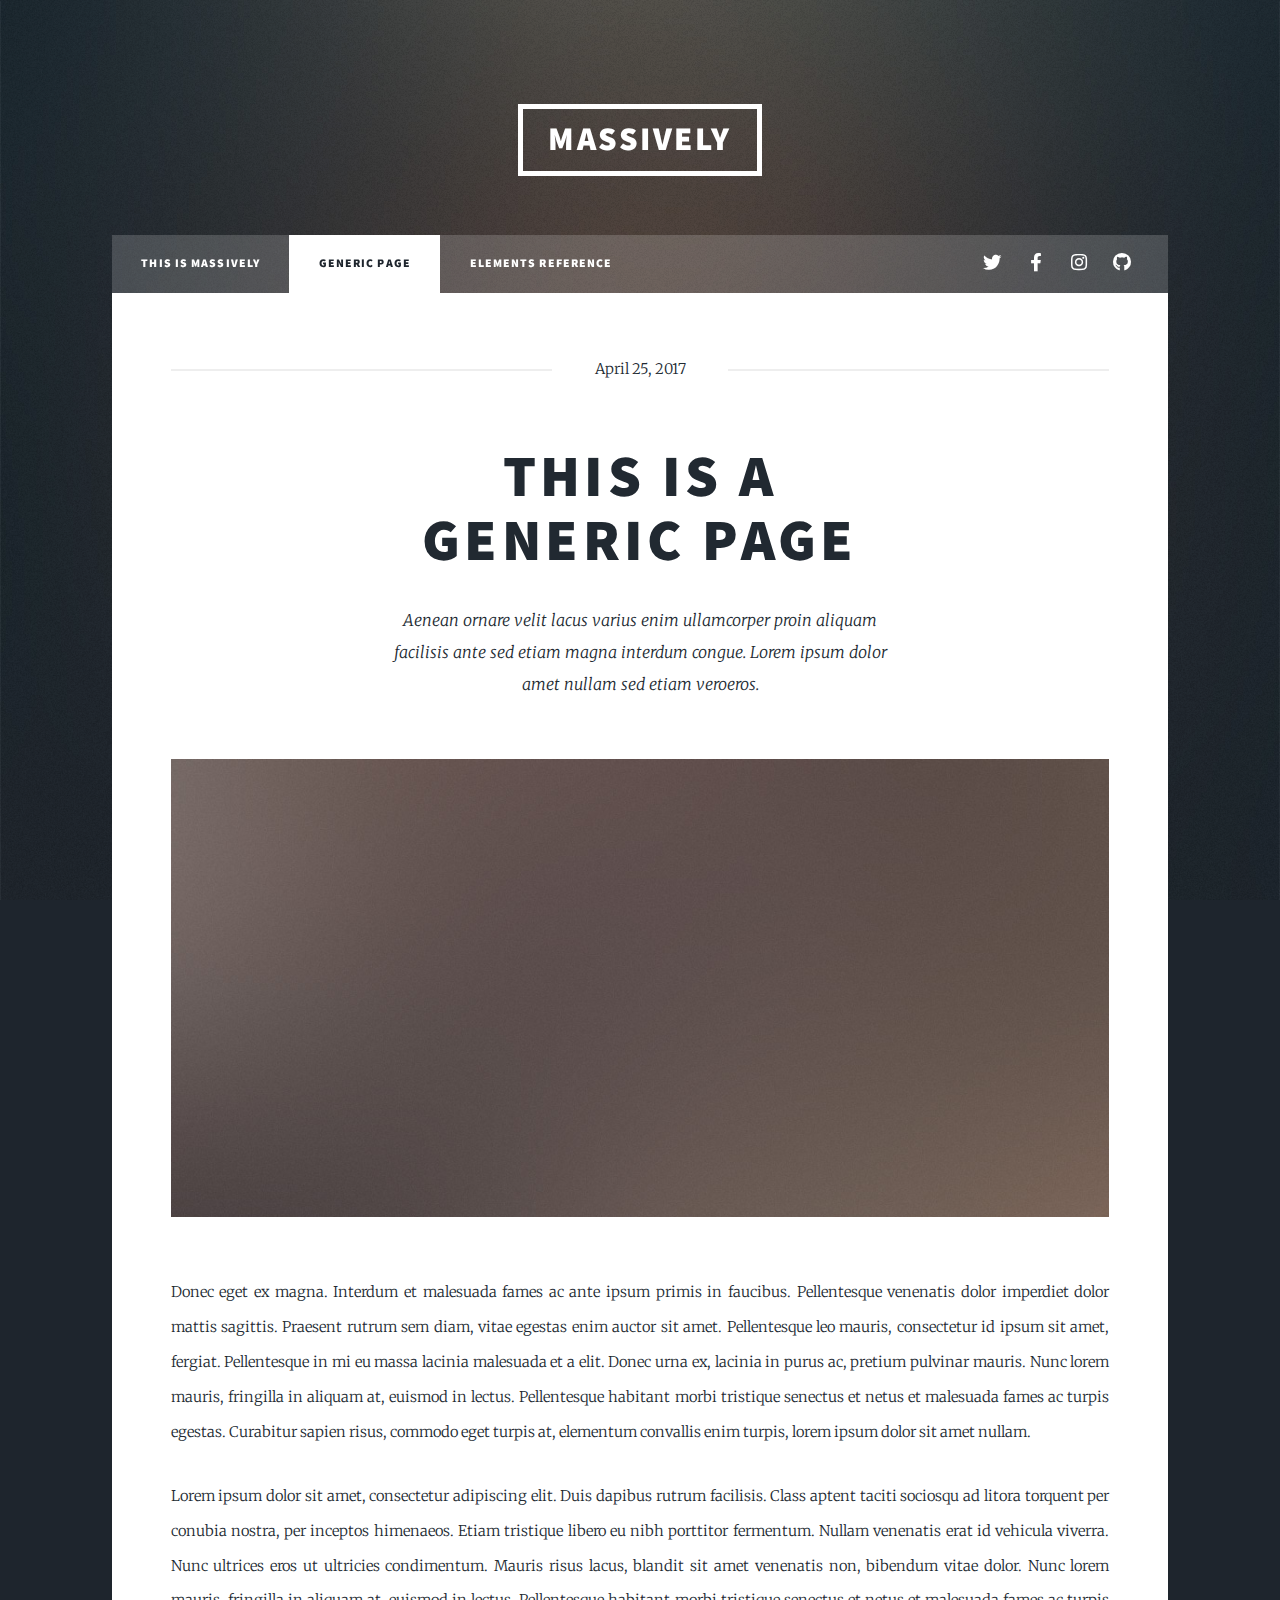
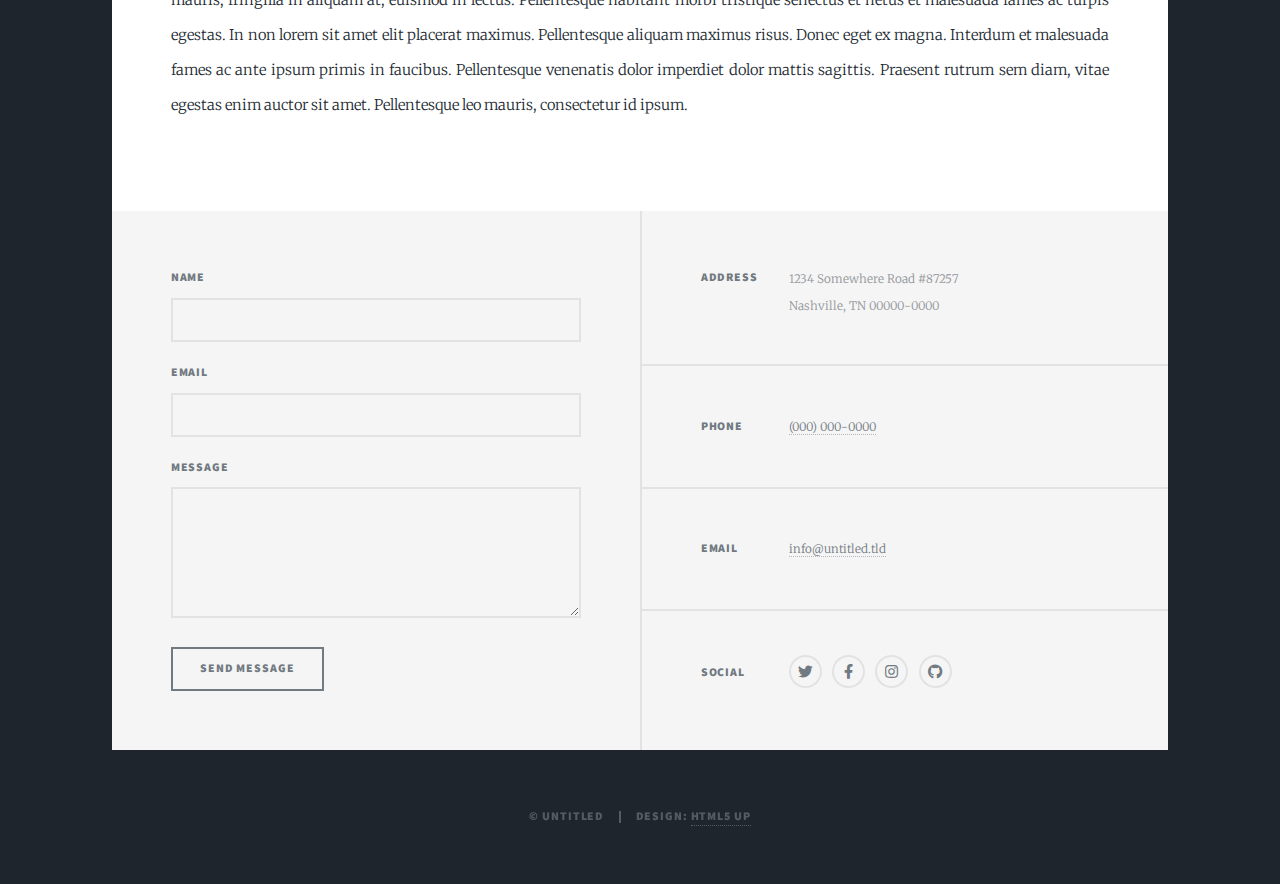
<file: generic.html>
<!DOCTYPE HTML>
<!--
	Massively by HTML5 UP
	html5up.net | @ajlkn
	Free for personal and commercial use under the CCA 3.0 license (html5up.net/license)
-->
<html>
	<head>
		<title>Generic Page - Massively by HTML5 UP</title>
		<meta charset="utf-8" />
		<meta name="viewport" content="width=device-width, initial-scale=1, user-scalable=no" />
		<link rel="stylesheet" href="assets/css/main.css" />
		<noscript><link rel="stylesheet" href="assets/css/noscript.css" /></noscript>
	</head>
	<body class="is-preload">

		<!-- Wrapper -->
			<div id="wrapper">

				<!-- Header -->
					<header id="header">
						<a href="index.html" class="logo">Massively</a>
					</header>

				<!-- Nav -->
					<nav id="nav">
						<ul class="links">
							<li><a href="index.html">This is Massively</a></li>
							<li class="active"><a href="generic.html">Generic Page</a></li>
							<li><a href="elements.html">Elements Reference</a></li>
						</ul>
						<ul class="icons">
							<li><a href="#" class="icon brands fa-twitter"><span class="label">Twitter</span></a></li>
							<li><a href="#" class="icon brands fa-facebook-f"><span class="label">Facebook</span></a></li>
							<li><a href="#" class="icon brands fa-instagram"><span class="label">Instagram</span></a></li>
							<li><a href="#" class="icon brands fa-github"><span class="label">GitHub</span></a></li>
						</ul>
					</nav>

				<!-- Main -->
					<div id="main">

						<!-- Post -->
							<section class="post">
								<header class="major">
									<span class="date">April 25, 2017</span>
									<h1>This is a<br />
									Generic Page</h1>
									<p>Aenean ornare velit lacus varius enim ullamcorper proin aliquam<br />
									facilisis ante sed etiam magna interdum congue. Lorem ipsum dolor<br />
									amet nullam sed etiam veroeros.</p>
								</header>
								<div class="image main"><img src="images/pic01.jpg" alt="" /></div>
								<p>Donec eget ex magna. Interdum et malesuada fames ac ante ipsum primis in faucibus. Pellentesque venenatis dolor imperdiet dolor mattis sagittis. Praesent rutrum sem diam, vitae egestas enim auctor sit amet. Pellentesque leo mauris, consectetur id ipsum sit amet, fergiat. Pellentesque in mi eu massa lacinia malesuada et a elit. Donec urna ex, lacinia in purus ac, pretium pulvinar mauris. Nunc lorem mauris, fringilla in aliquam at, euismod in lectus. Pellentesque habitant morbi tristique senectus et netus et malesuada fames ac turpis egestas. Curabitur sapien risus, commodo eget turpis at, elementum convallis enim turpis, lorem ipsum dolor sit amet nullam.</p>
								<p>Lorem ipsum dolor sit amet, consectetur adipiscing elit. Duis dapibus rutrum facilisis. Class aptent taciti sociosqu ad litora torquent per conubia nostra, per inceptos himenaeos. Etiam tristique libero eu nibh porttitor fermentum. Nullam venenatis erat id vehicula viverra. Nunc ultrices eros ut ultricies condimentum. Mauris risus lacus, blandit sit amet venenatis non, bibendum vitae dolor. Nunc lorem mauris, fringilla in aliquam at, euismod in lectus. Pellentesque habitant morbi tristique senectus et netus et malesuada fames ac turpis egestas. In non lorem sit amet elit placerat maximus. Pellentesque aliquam maximus risus. Donec eget ex magna. Interdum et malesuada fames ac ante ipsum primis in faucibus. Pellentesque venenatis dolor imperdiet dolor mattis sagittis. Praesent rutrum sem diam, vitae egestas enim auctor sit amet. Pellentesque leo mauris, consectetur id ipsum.</p>
							</section>

					</div>

				<!-- Footer -->
					<footer id="footer">
						<section>
							<form method="post" action="#">
								<div class="fields">
									<div class="field">
										<label for="name">Name</label>
										<input type="text" name="name" id="name" />
									</div>
									<div class="field">
										<label for="email">Email</label>
										<input type="text" name="email" id="email" />
									</div>
									<div class="field">
										<label for="message">Message</label>
										<textarea name="message" id="message" rows="3"></textarea>
									</div>
								</div>
								<ul class="actions">
									<li><input type="submit" value="Send Message" /></li>
								</ul>
							</form>
						</section>
						<section class="split contact">
							<section class="alt">
								<h3>Address</h3>
								<p>1234 Somewhere Road #87257<br />
								Nashville, TN 00000-0000</p>
							</section>
							<section>
								<h3>Phone</h3>
								<p><a href="#">(000) 000-0000</a></p>
							</section>
							<section>
								<h3>Email</h3>
								<p><a href="#">info@untitled.tld</a></p>
							</section>
							<section>
								<h3>Social</h3>
								<ul class="icons alt">
									<li><a href="#" class="icon brands alt fa-twitter"><span class="label">Twitter</span></a></li>
									<li><a href="#" class="icon brands alt fa-facebook-f"><span class="label">Facebook</span></a></li>
									<li><a href="#" class="icon brands alt fa-instagram"><span class="label">Instagram</span></a></li>
									<li><a href="#" class="icon brands alt fa-github"><span class="label">GitHub</span></a></li>
								</ul>
							</section>
						</section>
					</footer>

				<!-- Copyright -->
					<div id="copyright">
						<ul><li>&copy; Untitled</li><li>Design: <a href="https://html5up.net">HTML5 UP</a></li></ul>
					</div>

			</div>

		<!-- Scripts -->
			<script src="assets/js/jquery.min.js"></script>
			<script src="assets/js/jquery.scrollex.min.js"></script>
			<script src="assets/js/jquery.scrolly.min.js"></script>
			<script src="assets/js/browser.min.js"></script>
			<script src="assets/js/breakpoints.min.js"></script>
			<script src="assets/js/util.js"></script>
			<script src="assets/js/main.js"></script>

	</body>
</html>
</file>
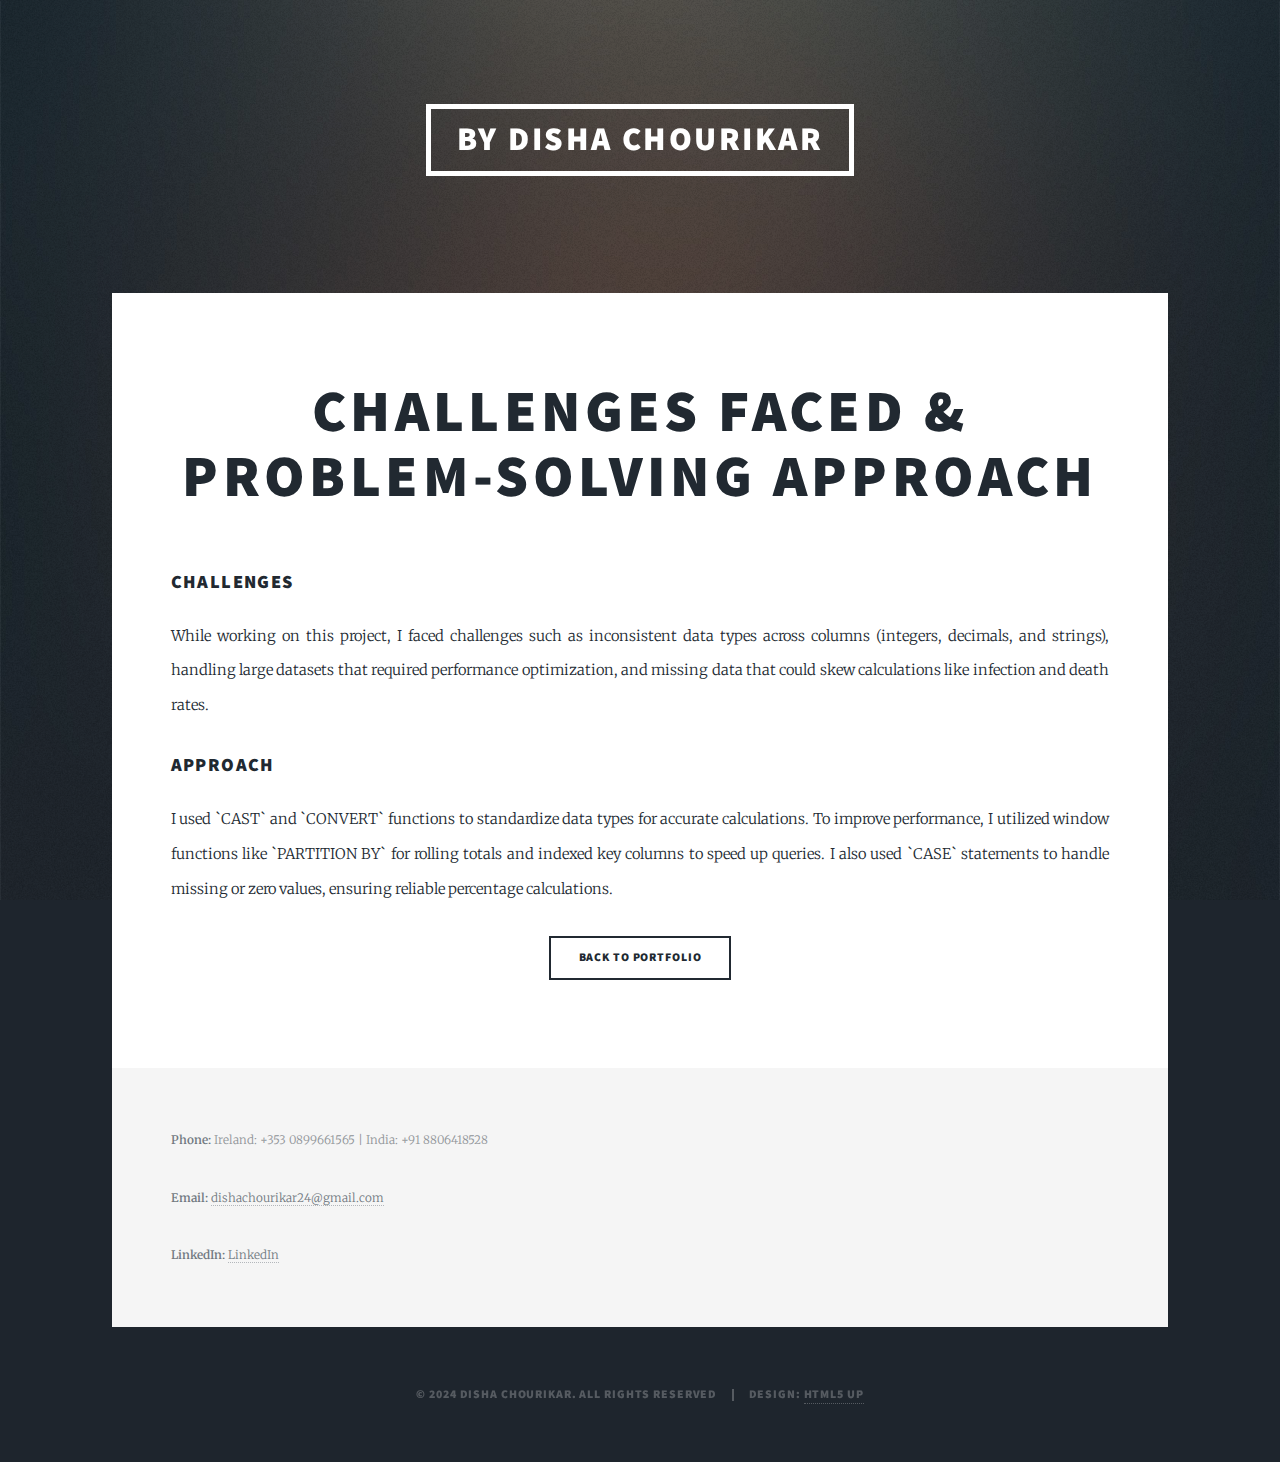
<file: project1.html>
<!DOCTYPE HTML>
<head>
	<title>Data Exploration in SQL - Challenges & Approach</title>
	<meta charset="utf-8" />
	<meta name="viewport" content="width=device-width, initial-scale=1, user-scalable=no" />
	<link rel="stylesheet" href="assets/css/main.css" />
	<noscript><link rel="stylesheet" href="assets/css/noscript.css" /></noscript>
</head>
<body class="is-preload">

	<!-- Wrapper -->
		<div id="wrapper" class="fade-in">

			<!-- Header -->
			<header id="header">
				<a href="index.html" class="logo">By Disha Chourikar</a>
			</header>

			<!-- Main Content -->
			<div id="main">

				<!-- Section for Challenges & Approach -->
				<section class="post">
					<header class="major">
						<h1>Challenges Faced & Problem-Solving Approach</h1>
					</header>

					<!-- Challenges -->
					<h3>Challenges</h3>
					<p style="text-align: justify;">
						While working on this project, I faced challenges such as inconsistent data types across columns (integers, decimals, and strings), handling large datasets that required performance optimization, and missing data that could skew calculations like infection and death rates.
					</p>

					<!-- Approach -->
					<h3>Approach</h3>
					<p style="text-align: justify;">
						I used `CAST` and `CONVERT` functions to standardize data types for accurate calculations. To improve performance, I utilized window functions like `PARTITION BY` for rolling totals and indexed key columns to speed up queries. I also used `CASE` statements to handle missing or zero values, ensuring reliable percentage calculations.
					</p>

					<!-- Back to Portfolio Button -->
					<ul class="actions special">
						<li><a href="index.html" class="button">Back to Portfolio</a></li>
					</ul>
				</section>

			</div>

			<!-- Footer -->
			<footer id="footer">
				<section class="contact-info">
					<p><strong>Phone:</strong> Ireland: +353 0899661565 | India: +91 8806418528</p>
					<p><strong>Email:</strong> <a href="mailto:dishachourikar24@gmail.com">dishachourikar24@gmail.com</a></p>
					<p><strong>LinkedIn:</strong> <a href="https://www.linkedin.com/in/disha-chourikar" target="_blank">LinkedIn</a></p>
				</section>
			</footer>

			<!-- Copyright -->
			<div id="copyright">
				<ul><li>&copy; 2024 Disha Chourikar. All Rights Reserved</li><li>Design: <a href="https://html5up.net">HTML5 UP</a></li></ul>
			</div>
		</div>

	<!-- Scripts -->
		<script src="assets/js/jquery.min.js"></script>
		<script src="assets/js/jquery.scrollex.min.js"></script>
		<script src="assets/js/jquery.scrolly.min.js"></script>
		<script src="assets/js/browser.min.js"></script>
		<script src="assets/js/breakpoints.min.js"></script>
		<script src="assets/js/util.js"></script>
		<script src="assets/js/main.js"></script>

</body>
</html
</file>
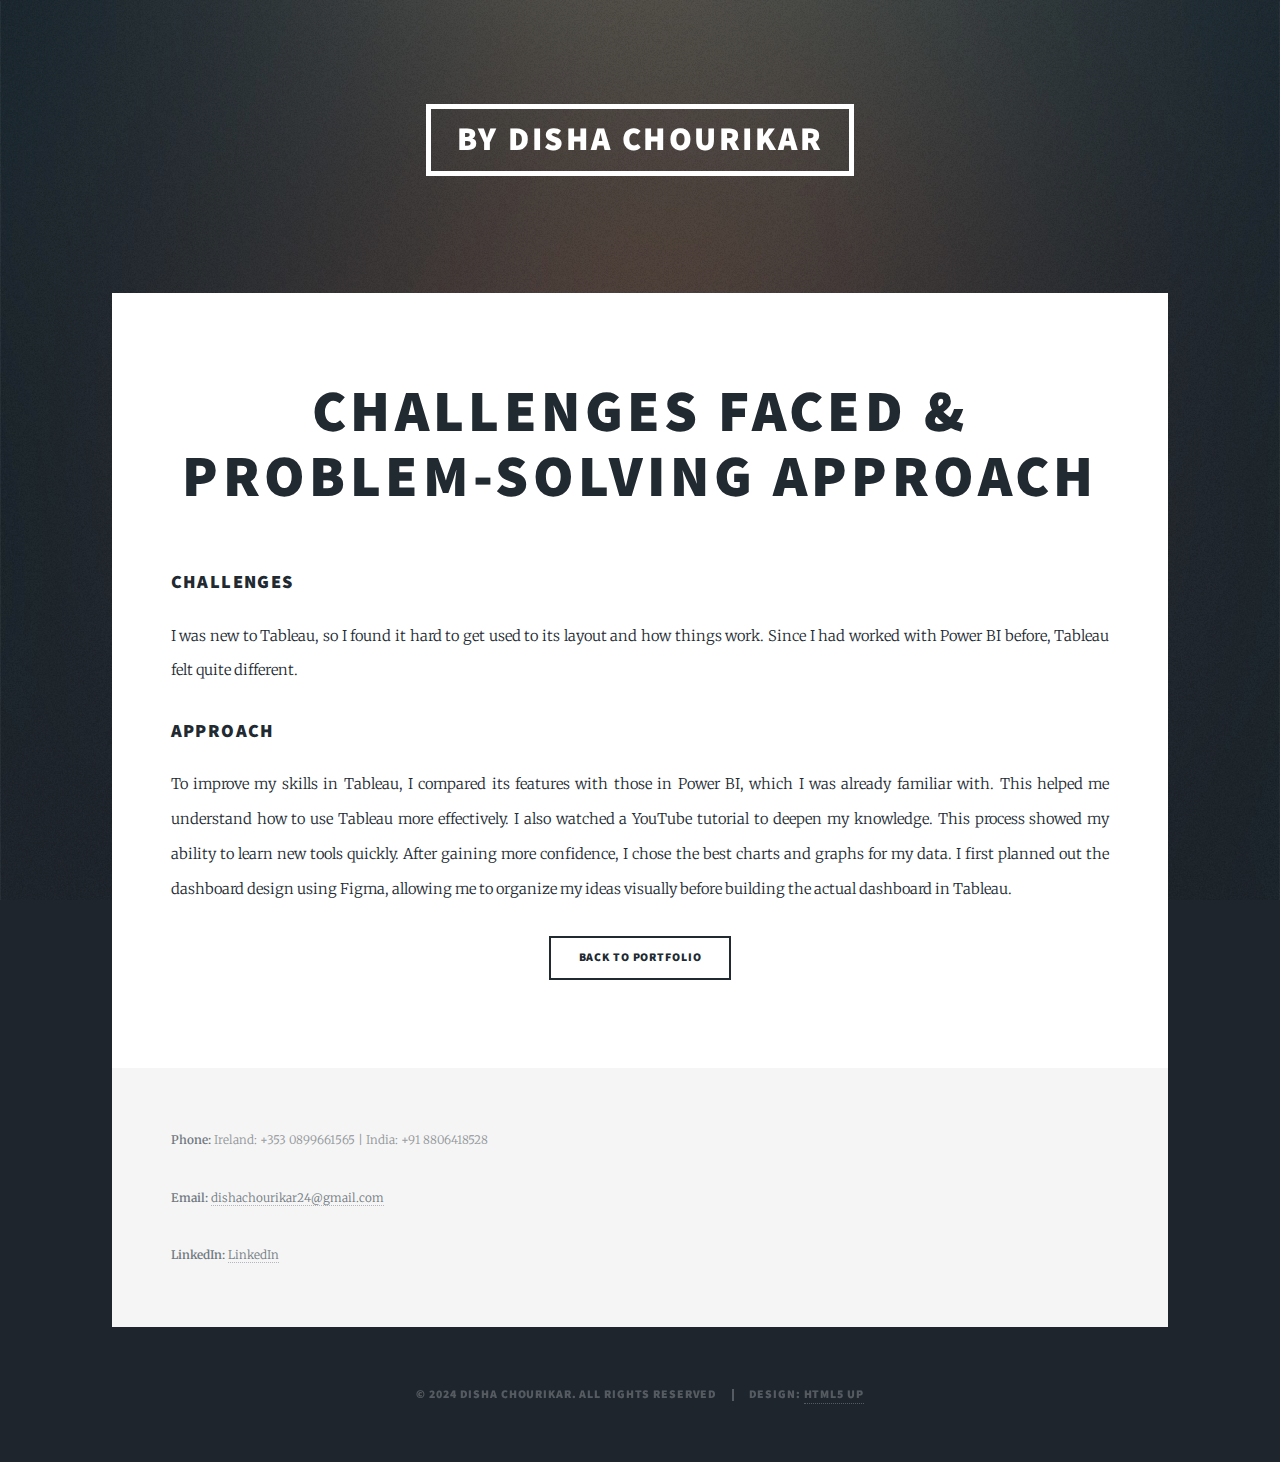
<file: project2.html>
<!DOCTYPE HTML>
<html>
<head>
	<title>Data Exploration in SQL - Challenges & Approach</title>
	<meta charset="utf-8" />
	<meta name="viewport" content="width=device-width, initial-scale=1, user-scalable=no" />
	<link rel="stylesheet" href="assets/css/main.css" />
	<noscript><link rel="stylesheet" href="assets/css/noscript.css" /></noscript>
</head>
<body class="is-preload">

	<!-- Wrapper -->
		<div id="wrapper" class="fade-in">

			<!-- Header -->
			<header id="header">
				<a href="index.html" class="logo">By Disha Chourikar</a>
			</header>

			<!-- Main Content -->
			<div id="main">

				<!-- Section for Challenges & Approach -->
				<section class="post">
					<header class="major">
						<h1>Challenges Faced & Problem-Solving Approach</h1>
					</header>

					<!-- Challenges -->
					<h3>Challenges</h3>
					<p style="text-align: justify;">
						I was new to Tableau, so I found it hard to get used to its layout and how things work. Since I had worked with Power BI before, Tableau felt quite different.
					</p>

					<!-- Approach -->
					<h3>Approach</h3>
					<p style="text-align: justify;">
						To improve my skills in Tableau, I compared its features with those in Power BI, which I was already familiar with. This helped me understand how to use Tableau more effectively. I also watched a YouTube tutorial to deepen my knowledge. This process showed my ability to learn new tools quickly. After gaining more confidence, I chose the best charts and graphs for my data. I first planned out the dashboard design using Figma, allowing me to organize my ideas visually before building the actual dashboard in Tableau.
					</p>

					<!-- Back to Portfolio Button -->
					<ul class="actions special">
						<li><a href="index.html" class="button">Back to Portfolio</a></li>
					</ul>
				</section>

			</div>

			<!-- Footer -->
			<footer id="footer">
				<section class="contact-info">
					<p><strong>Phone:</strong> Ireland: +353 0899661565 | India: +91 8806418528</p>
					<p><strong>Email:</strong> <a href="mailto:dishachourikar24@gmail.com">dishachourikar24@gmail.com</a></p>
					<p><strong>LinkedIn:</strong> <a href="https://www.linkedin.com/in/disha-chourikar" target="_blank">LinkedIn</a></p>
				</section>
			</footer>

			<!-- Copyright -->
			<div id="copyright">
				<ul><li>&copy; 2024 Disha Chourikar. All Rights Reserved</li><li>Design: <a href="https://html5up.net">HTML5 UP</a></li></ul>
			</div>
		</div>

	<!-- Scripts -->
		<script src="assets/js/jquery.min.js"></script>
		<script src="assets/js/jquery.scrollex.min.js"></script>
		<script src="assets/js/jquery.scrolly.min.js"></script>
		<script src="assets/js/browser.min.js"></script>
		<script src="assets/js/breakpoints.min.js"></script>
		<script src="assets/js/util.js"></script>
		<script src="assets/js/main.js"></script>

</body>
</html>
</file>
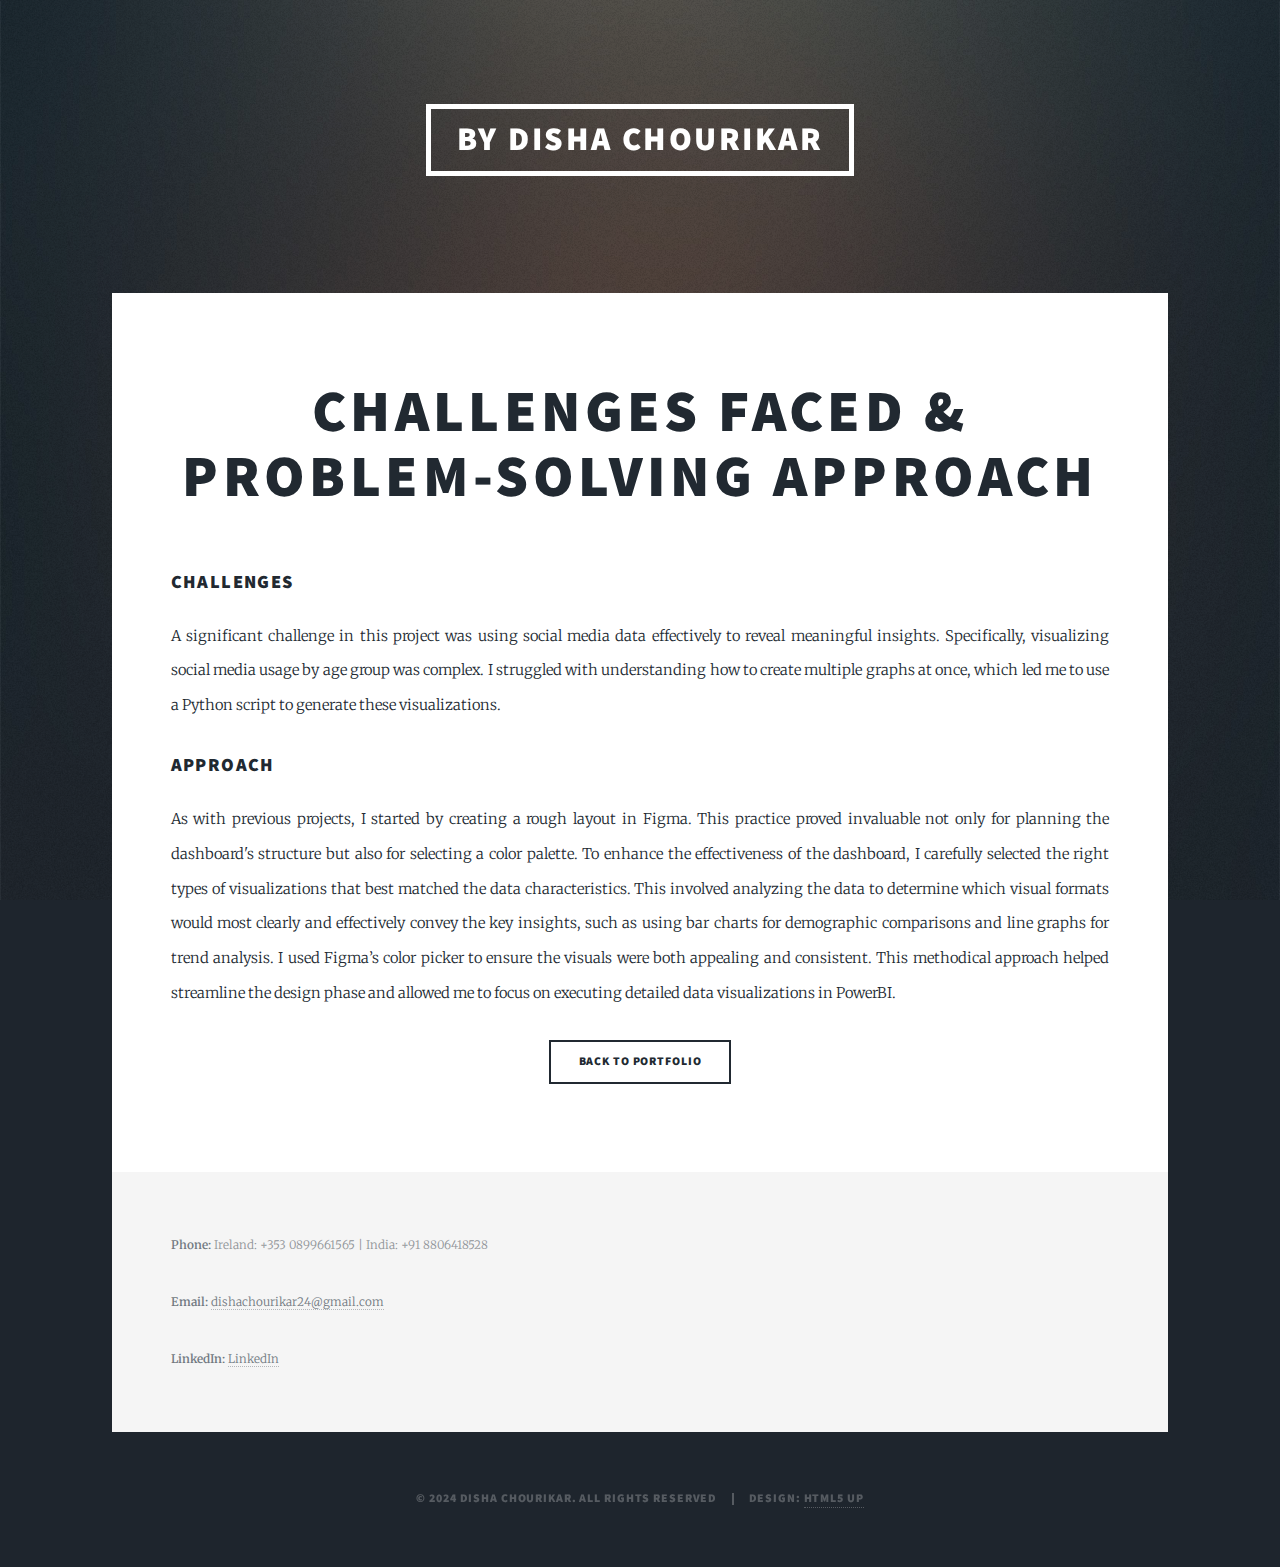
<file: project3.html>
<!DOCTYPE HTML>
<html>
<head>
    <title>Data Exploration in SQL - Challenges & Approach</title>
    <meta charset="utf-8" />
    <meta name="viewport" content="width=device-width, initial-scale=1, user-scalable=no" />
    <link rel="stylesheet" href="assets/css/main.css" />
    <noscript><link rel="stylesheet" href="assets/css/noscript.css" /></noscript>
</head>
<body class="is-preload">

    <!-- Wrapper -->
        <div id="wrapper" class="fade-in">

            <!-- Header -->
            <header id="header">
                <a href="index.html" class="logo">By Disha Chourikar</a>
            </header>

            <!-- Main Content -->
            <div id="main">

                <!-- Section for Challenges & Approach -->
                <section class="post">
                    <header class="major">
                        <h1>Challenges Faced & Problem-Solving Approach</h1>
                    </header>

                    <!-- Challenges -->
                    <h3>Challenges</h3>
                    <p style="text-align: justify;">
                        A significant challenge in this project was using social media data effectively to reveal meaningful insights. Specifically, visualizing social media usage by age group was complex. I struggled with understanding how to create multiple graphs at once, which led me to use a Python script to generate these visualizations.
                    </p>

                    <!-- Approach -->
                    <h3>Approach</h3>
                    <p style="text-align: justify;">
                        As with previous projects, I started by creating a rough layout in Figma. This practice proved invaluable not only for planning the dashboard's structure but also for selecting a color palette. To enhance the effectiveness of the dashboard, I carefully selected the right types of visualizations that best matched the data characteristics. This involved analyzing the data to determine which visual formats would most clearly and effectively convey the key insights, such as using bar charts for demographic comparisons and line graphs for trend analysis. I used Figma’s color picker to ensure the visuals were both appealing and consistent. This methodical approach helped streamline the design phase and allowed me to focus on executing detailed data visualizations in PowerBI.
                    </p>

                    <!-- Back to Portfolio Button -->
                    <ul class="actions special">
                        <li><a href="index.html" class="button">Back to Portfolio</a></li>
                    </ul>
                </section>

            </div>

            <!-- Footer -->
            <footer id="footer">
                <section class="contact-info">
                    <p><strong>Phone:</strong> Ireland: +353 0899661565 | India: +91 8806418528</p>
                    <p><strong>Email:</strong> <a href="mailto:dishachourikar24@gmail.com">dishachourikar24@gmail.com</a></p>
                    <p><strong>LinkedIn:</strong> <a href="https://www.linkedin.com/in/disha-chourikar" target="_blank">LinkedIn</a></p>
                </section>
            </footer>

            <!-- Copyright -->
            <div id="copyright">
                <ul><li>&copy; 2024 Disha Chourikar. All Rights Reserved</li><li>Design: <a href="https://html5up.net">HTML5 UP</a></li></ul>
            </div>
        </div>

    <!-- Scripts -->
        <script src="assets/js/jquery.min.js"></script>
        <script src="assets/js/jquery.scrollex.min.js"></script>
        <script src="assets/js/jquery.scrolly.min.js"></script>
        <script src="assets/js/browser.min.js"></script>
        <script src="assets/js/breakpoints.min.js"></script>
        <script src="assets/js/util.js"></script>
        <script src="assets/js/main.js"></script>

</body>
</html>
</file>
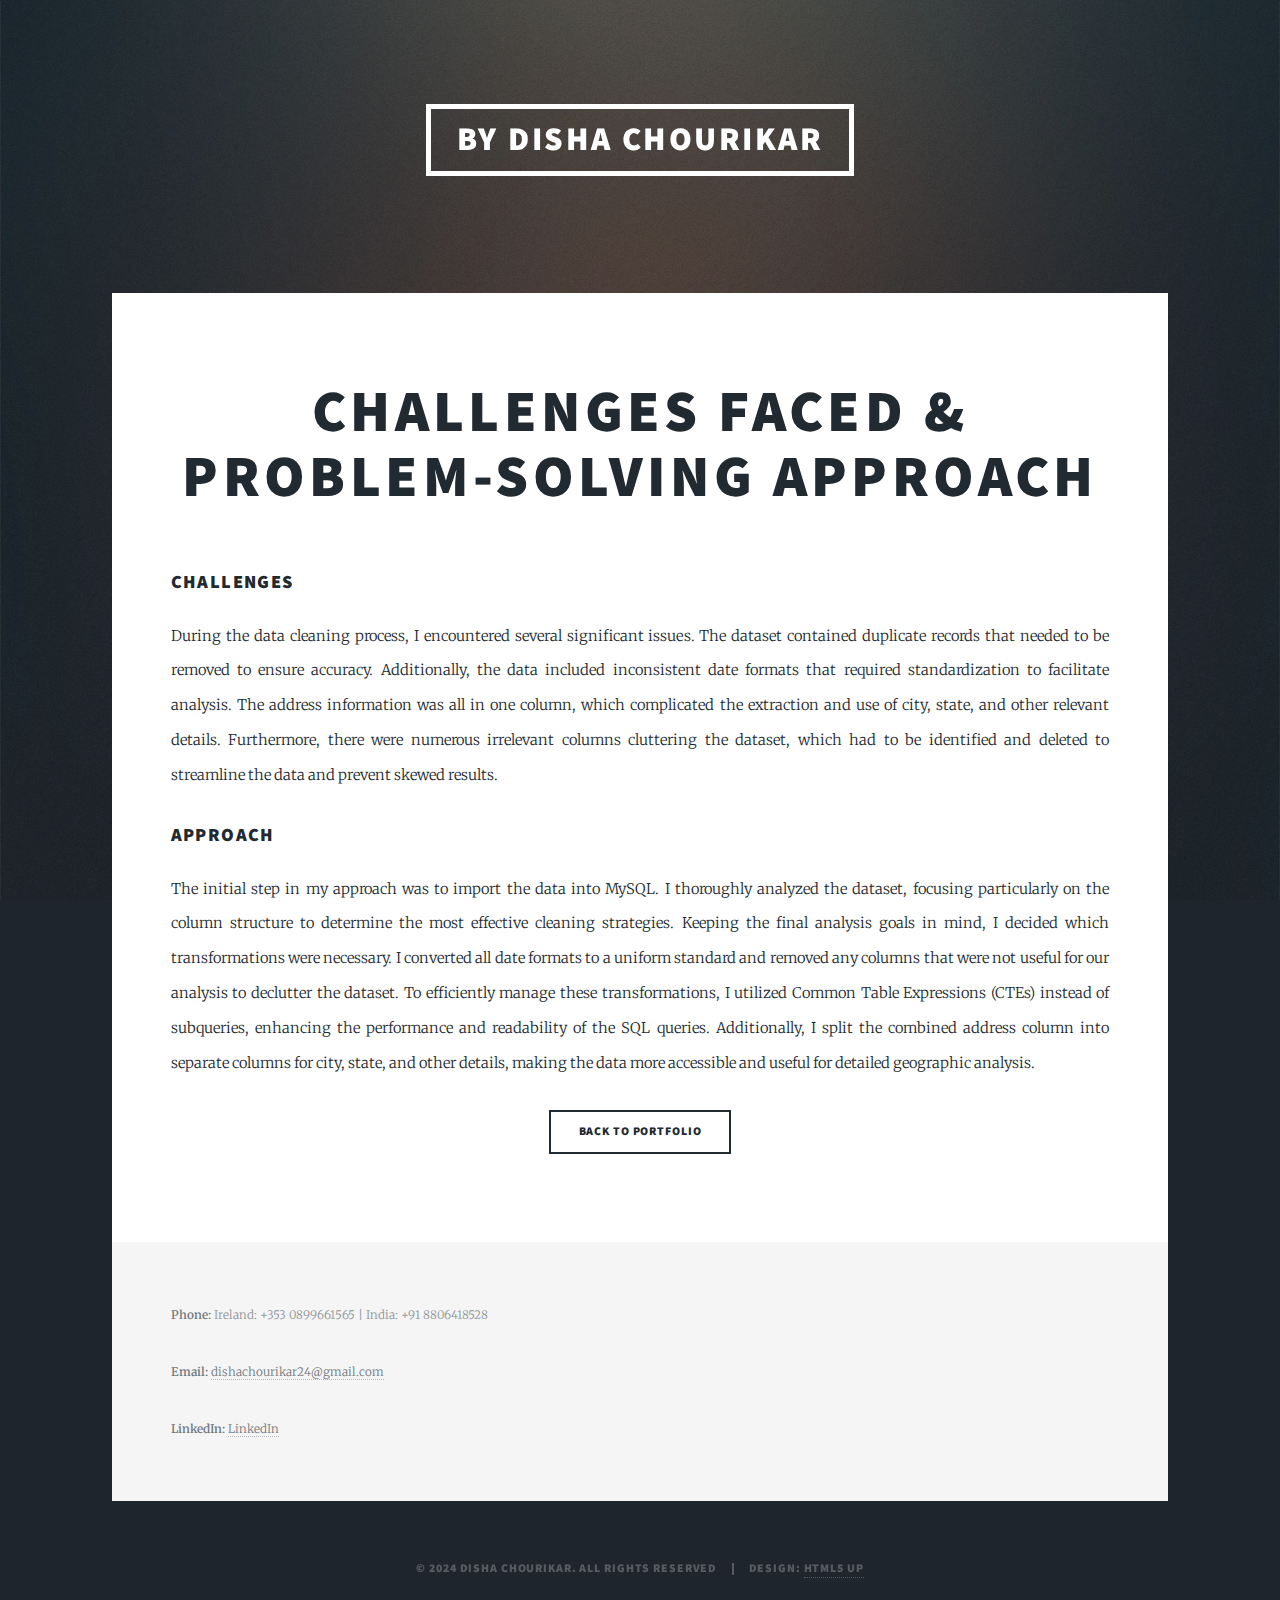
<file: project4.html>
<!DOCTYPE HTML>
<html>
<head>
    <title>Data Exploration in SQL - Challenges & Approach</title>
    <meta charset="utf-8" />
    <meta name="viewport" content="width=device-width, initial-scale=1, user-scalable=no" />
    <link rel="stylesheet" href="assets/css/main.css" />
    <noscript><link rel="stylesheet" href="assets/css/noscript.css" /></noscript>
</head>
<body class="is-preload">

    <!-- Wrapper -->
    <div id="wrapper" class="fade-in">

        <!-- Header -->
        <header id="header">
            <a href="index.html" class="logo">By Disha Chourikar</a>
        </header>

        <!-- Main Content -->
        <div id="main">

            <!-- Section for Challenges & Approach -->
            <section class="post">
                <header class="major">
                    <h1>Challenges Faced & Problem-Solving Approach</h1>
                </header>

                <!-- Challenges -->
                <h3>Challenges</h3>
                <p style="text-align: justify;">
                    During the data cleaning process, I encountered several significant issues. The dataset contained duplicate records that needed to be removed to ensure accuracy. Additionally, the data included inconsistent date formats that required standardization to facilitate analysis. The address information was all in one column, which complicated the extraction and use of city, state, and other relevant details. Furthermore, there were numerous irrelevant columns cluttering the dataset, which had to be identified and deleted to streamline the data and prevent skewed results.
                </p>

                <!-- Approach -->
                <h3>Approach</h3>
                <p style="text-align: justify;">
                    The initial step in my approach was to import the data into MySQL. I thoroughly analyzed the dataset, focusing particularly on the column structure to determine the most effective cleaning strategies. Keeping the final analysis goals in mind, I decided which transformations were necessary. I converted all date formats to a uniform standard and removed any columns that were not useful for our analysis to declutter the dataset. To efficiently manage these transformations, I utilized Common Table Expressions (CTEs) instead of subqueries, enhancing the performance and readability of the SQL queries. Additionally, I split the combined address column into separate columns for city, state, and other details, making the data more accessible and useful for detailed geographic analysis.
                </p>

                <!-- Back to Portfolio Button -->
                <ul class="actions special">
                    <li><a href="index.html" class="button">Back to Portfolio</a></li>
                </ul>
            </section>

        </div>

        <!-- Footer -->
        <footer id="footer">
            <section class="contact-info">
                <p><strong>Phone:</strong> Ireland: +353 0899661565 | India: +91 8806418528</p>
                <p><strong>Email:</strong> <a href="mailto:dishachourikar24@gmail.com">dishachourikar24@gmail.com</a></p>
                <p><strong>LinkedIn:</strong> <a href="https://www.linkedin.com/in/disha-chourikar" target="_blank">LinkedIn</a></p>
            </section>
        </footer>

        <!-- Copyright -->
        <div id="copyright">
            <ul><li>&copy; 2024 Disha Chourikar. All Rights Reserved</li><li>Design: <a href="https://html5up.net">HTML5 UP</a></li></ul>
        </div>
    </div>

    <!-- Scripts -->
    <script src="assets/js/jquery.min.js"></script>
    <script src="assets/js/jquery.scrollex.min.js"></script>
    <script src="assets/js/jquery.scrolly.min.js"></script>
    <script src="assets/js/browser.min.js"></script>
    <script src="assets/js/breakpoints.min.js"></script>
    <script src="assets/js/util.js"></script>
    <script src="assets/js/main.js"></script>

</body>
</html>
</file>
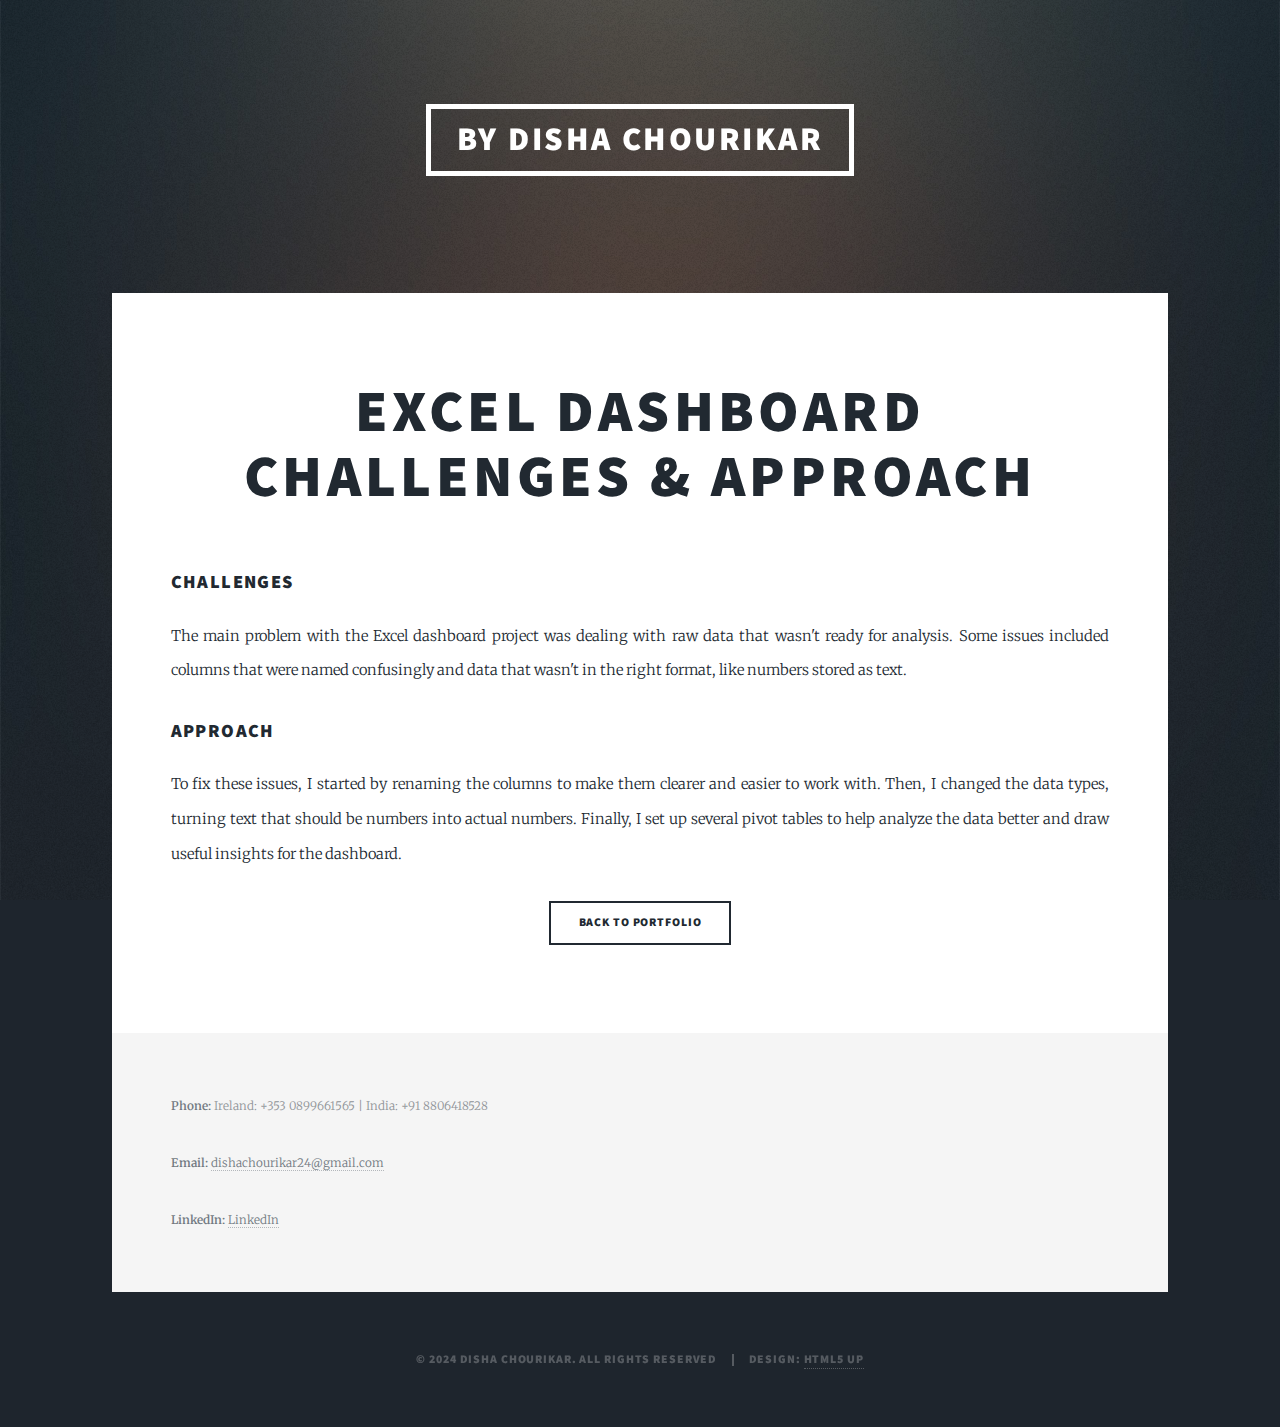
<file: project5.html>
<!DOCTYPE HTML>
<html>
<head>
    <title>Data Exploration in SQL - Challenges & Approach</title>
    <meta charset="utf-8" />
    <meta name="viewport" content="width=device-width, initial-scale=1, user-scalable=no" />
    <link rel="stylesheet" href="assets/css/main.css" />
    <noscript><link rel="stylesheet" href="assets/css/noscript.css" /></noscript>
</head>
<body class="is-preload">

    <!-- Wrapper -->
    <div id="wrapper" class="fade-in">

        <!-- Header -->
        <header id="header">
            <a href="index.html" class="logo">By Disha Chourikar</a>
        </header>

        <!-- Main Content -->
        <div id="main">

            <!-- Section for Excel Dashboard Challenges & Approach -->
            <section class="post">
                <header class="major">
                    <h1>Excel Dashboard Challenges & Approach</h1>
                </header>

                <!-- Challenges -->
                <h3>Challenges</h3>
                <p style="text-align: justify;">
                    The main problem with the Excel dashboard project was dealing with raw data that wasn't ready for analysis. Some issues included columns that were named confusingly and data that wasn't in the right format, like numbers stored as text.
                </p>

                <!-- Approach -->
                <h3>Approach</h3>
                <p style="text-align: justify;">
                    To fix these issues, I started by renaming the columns to make them clearer and easier to work with. Then, I changed the data types, turning text that should be numbers into actual numbers. Finally, I set up several pivot tables to help analyze the data better and draw useful insights for the dashboard.
                </p>

                <!-- Back to Portfolio Button -->
                <ul class="actions special">
                    <li><a href="index.html" class="button">Back to Portfolio</a></li>
                </ul>
            </section>

        </div>

        <!-- Footer -->
        <footer id="footer">
            <section class="contact-info">
                <p><strong>Phone:</strong> Ireland: +353 0899661565 | India: +91 8806418528</p>
                <p><strong>Email:</strong> <a href="mailto:dishachourikar24@gmail.com">dishachourikar24@gmail.com</a></p>
                <p><strong>LinkedIn:</strong> <a href="https://www.linkedin.com/in/disha-chourikar" target="_blank">LinkedIn</a></p>
            </section>
        </footer>

        <!-- Copyright -->
        <div id="copyright">
            <ul><li>&copy; 2024 Disha Chourikar. All Rights Reserved</li><li>Design: <a href="https://html5up.net">HTML5 UP</a></li></ul>
        </div>
    </div>

    <!-- Scripts -->
    <script src="assets/js/jquery.min.js"></script>
    <script src="assets/js/jquery.scrollex.min.js"></script>
    <script src="assets/js/jquery.scrolly.min.js"></script>
    <script src="assets/js/browser.min.js"></script>
    <script src="assets/js/breakpoints.min.js"></script>
    <script src="assets/js/util.js"></script>
    <script src="assets/js/main.js"></script>

</body>
</html>
</file>
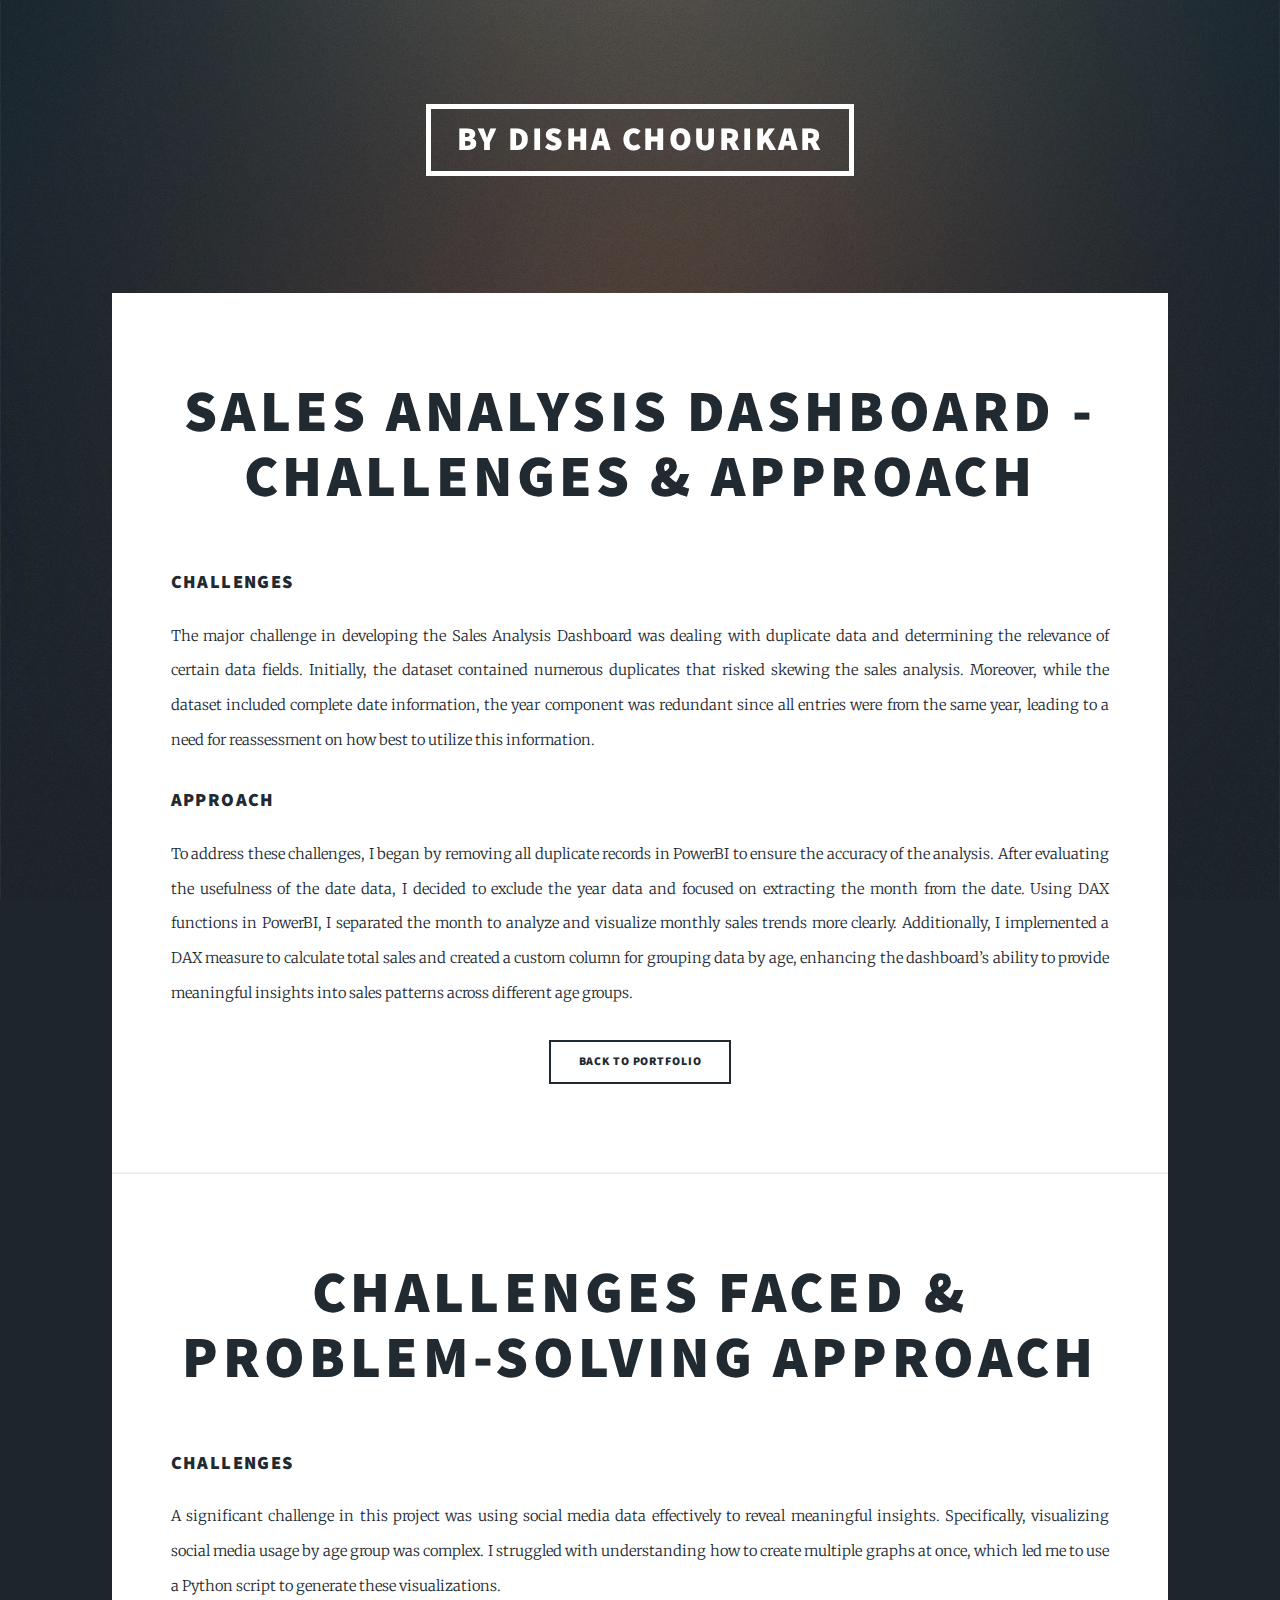
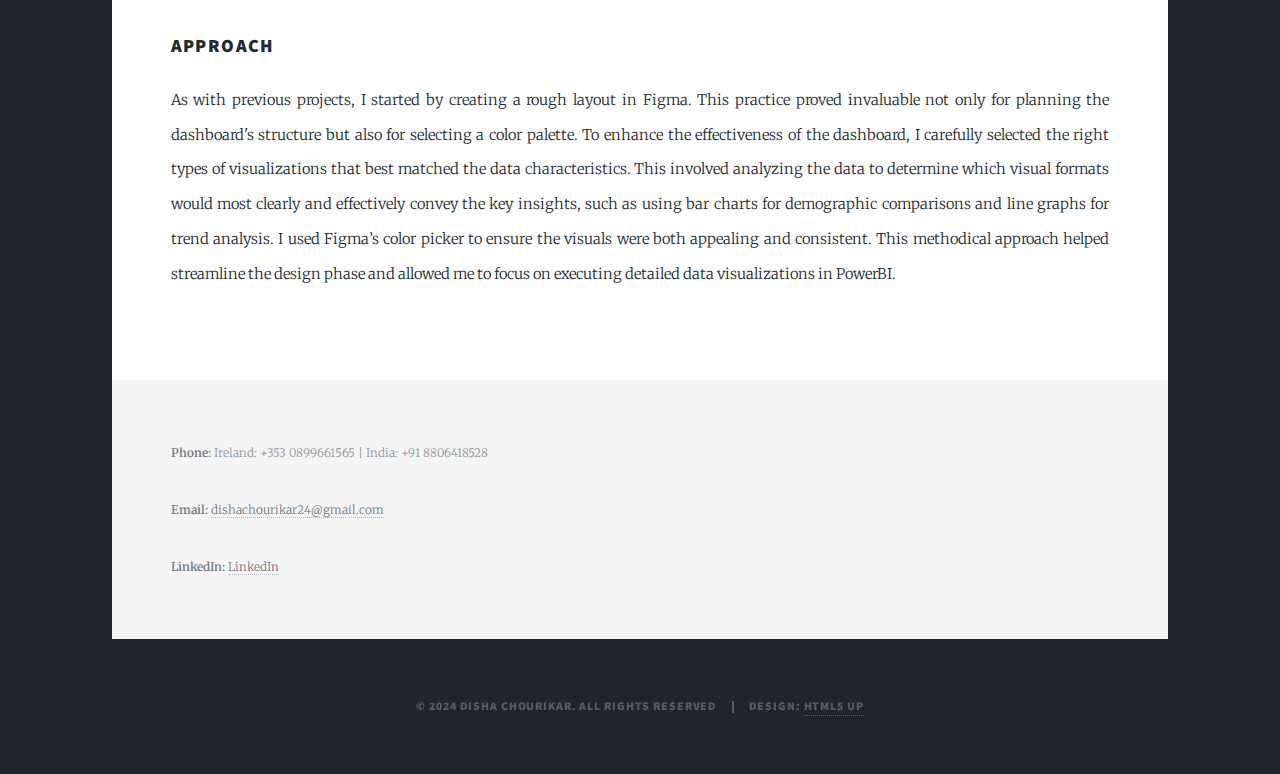
<file: project6.html>
<!DOCTYPE HTML>
<html>
<head>
    <title>Data Exploration in SQL - Challenges & Approach</title>
    <meta charset="utf-8" />
    <meta name="viewport" content="width=device-width, initial-scale=1, user-scalable=no" />
    <link rel="stylesheet" href="assets/css/main.css" />
    <noscript><link rel="stylesheet" href="assets/css/noscript.css" /></noscript>
</head>
<body class="is-preload">

    <!-- Wrapper -->
    <div id="wrapper" class="fade-in">

        <!-- Header -->
        <header id="header">
            <a href="index.html" class="logo">By Disha Chourikar</a>
        </header>

        <!-- Main Content -->
        <div id="main">

            <!-- Section for Sales Analysis Dashboard Challenges & Approach -->
            <section class="post">
                <header class="major">
                    <h1>Sales Analysis Dashboard - Challenges & Approach</h1>
                </header>

                <!-- Challenges -->
                <h3>Challenges</h3>
                <p style="text-align: justify;">
                    The major challenge in developing the Sales Analysis Dashboard was dealing with duplicate data and determining the relevance of certain data fields. Initially, the dataset contained numerous duplicates that risked skewing the sales analysis. Moreover, while the dataset included complete date information, the year component was redundant since all entries were from the same year, leading to a need for reassessment on how best to utilize this information.
                </p>

                <!-- Approach -->
                <h3>Approach</h3>
                <p style="text-align: justify;">
                    To address these challenges, I began by removing all duplicate records in PowerBI to ensure the accuracy of the analysis. After evaluating the usefulness of the date data, I decided to exclude the year data and focused on extracting the month from the date. Using DAX functions in PowerBI, I separated the month to analyze and visualize monthly sales trends more clearly. Additionally, I implemented a DAX measure to calculate total sales and created a custom column for grouping data by age, enhancing the dashboard’s ability to provide meaningful insights into sales patterns across different age groups.
                </p>

                <!-- Back to Portfolio Button -->
                <ul class="actions special">
                    <li><a href="index.html" class="button">Back to Portfolio</a></li>
                </ul>
            </section>

            <!-- Existing Section -->
            <section class="post">
                <header class="major">
                    <h1>Challenges Faced & Problem-Solving Approach</h1>
                </header>

                <!-- Challenges -->
                <h3>Challenges</h3>
                <p style="text-align: justify;">
                    A significant challenge in this project was using social media data effectively to reveal meaningful insights. Specifically, visualizing social media usage by age group was complex. I struggled with understanding how to create multiple graphs at once, which led me to use a Python script to generate these visualizations.
                </p>

                <!-- Approach -->
                <h3>Approach</h3>
                <p style="text-align: justify;">
                    As with previous projects, I started by creating a rough layout in Figma. This practice proved invaluable not only for planning the dashboard's structure but also for selecting a color palette. To enhance the effectiveness of the dashboard, I carefully selected the right types of visualizations that best matched the data characteristics. This involved analyzing the data to determine which visual formats would most clearly and effectively convey the key insights, such as using bar charts for demographic comparisons and line graphs for trend analysis. I used Figma’s color picker to ensure the visuals were both appealing and consistent. This methodical approach helped streamline the design phase and allowed me to focus on executing detailed data visualizations in PowerBI.
                </p>
            </section>

        </div>

        <!-- Footer -->
        <footer id="footer">
            <section class="contact-info">
                <p><strong>Phone:</strong> Ireland: +353 0899661565 | India: +91 8806418528</p>
                <p><strong>Email:</strong> <a href="mailto:dishachourikar24@gmail.com">dishachourikar24@gmail.com</a></p>
                <p><strong>LinkedIn:</strong> <a href="https://www.linkedin.com/in/disha-chourikar" target="_blank">LinkedIn</a></p>
            </section>
        </footer>

        <!-- Copyright -->
        <div id="copyright">
            <ul><li>&copy; 2024 Disha Chourikar. All Rights Reserved</li><li>Design: <a href="https://html5up.net">HTML5 UP</a></li></ul>
        </div>
    </div>

    <!-- Scripts -->
    <script src="assets/js/jquery.min.js"></script>
    <script src="assets/js/jquery.scrollex.min.js"></script>
    <script src="assets/js/jquery.scrolly.min.js"></script>
    <script src="assets/js/browser.min.js"></script>
    <script src="assets/js/breakpoints.min.js"></script>
    <script src="assets/js/util.js"></script>
    <script src="assets/js/main.js"></script>

</body>
</html>
</file>
<file: assets/css/main.css>
@import url(fontawesome-all.min.css);
@import url("https://fonts.googleapis.com/css?family=Merriweather:300,700,300italic,700italic|Source+Sans+Pro:900");

/*
	Massively by HTML5 UP
	Free for personal and commercial use under the CCA 3.0 license (html5up.net/license)
*/

html, body, div, span, applet, object,
iframe, h1, h2, h3, h4, h5, h6, p, blockquote,
pre, a, abbr, acronym, address, big, cite,
code, del, dfn, em, img, ins, kbd, q, s, samp,
small, strike, strong, sub, sup, tt, var, b,
u, i, center, dl, dt, dd, ol, ul, li, fieldset,
form, label, legend, table, caption, tbody,
tfoot, thead, tr, th, td, article, aside,
canvas, details, embed, figure, figcaption,
footer, header, hgroup, menu, nav, output, ruby,
section, summary, time, mark, audio, video {
	margin: 0;
	padding: 0;
	border: 0;
	font-size: 100%;
	font: inherit;
	vertical-align: baseline;}

article, aside, details, figcaption, figure,
footer, header, hgroup, menu, nav, section {
	display: block;}

body {
	line-height: 1;
}

ol, ul {
	list-style: none;
}

blockquote, q {
	quotes: none;
}

	blockquote:before, blockquote:after, q:before, q:after {
		content: '';
		content: none;
	}

table {
	border-collapse: collapse;
	border-spacing: 0;
}

body {
	-webkit-text-size-adjust: none;
}

mark {
	background-color: transparent;
	color: inherit;
}

input::-moz-focus-inner {
	border: 0;
	padding: 0;
}

input, select, textarea {
	-moz-appearance: none;
	-webkit-appearance: none;
	-ms-appearance: none;
	appearance: none;
}

/* Basic */

	@-ms-viewport {
		width: device-width;
	}

	body {
		-ms-overflow-style: scrollbar;
	}

	@media screen and (max-width: 480px) {

		html, body {
			min-width: 320px;
		}

	}

	html {
		box-sizing: border-box;
	}

	*, *:before, *:after {
		box-sizing: inherit;
	}

	body {
		background-color: #1e252d;
	}

		body.is-preload *, body.is-preload *:before, body.is-preload *:after {
			-moz-animation: none !important;
			-webkit-animation: none !important;
			-ms-animation: none !important;
			animation: none !important;
			-moz-transition: none !important;
			-webkit-transition: none !important;
			-ms-transition: none !important;
			transition: none !important;
		}

/* Type */

	html {
		font-size: 16pt;
	}

		@media screen and (max-width: 1680px) {

			html {
				font-size: 12pt;
			}

		}

		@media screen and (max-width: 1280px) {

			html {
				font-size: 11pt;
			}

		}

		@media screen and (max-width: 360px) {

			html {
				font-size: 10pt;
			}

		}

	body {
		color: #212931;
	}

	body, input, select, textarea {
		font-family: "Merriweather", Georgia, serif;
		font-weight: 300;
		font-size: 1rem;
		line-height: 2.375;
	}

	a {
		-moz-transition: color 0.2s ease-in-out, background-color 0.2s ease-in-out, border-color 0.2s ease-in-out, box-shadow 0.2s ease-in-out;
		-webkit-transition: color 0.2s ease-in-out, background-color 0.2s ease-in-out, border-color 0.2s ease-in-out, box-shadow 0.2s ease-in-out;
		-ms-transition: color 0.2s ease-in-out, background-color 0.2s ease-in-out, border-color 0.2s ease-in-out, box-shadow 0.2s ease-in-out;
		transition: color 0.2s ease-in-out, background-color 0.2s ease-in-out, border-color 0.2s ease-in-out, box-shadow 0.2s ease-in-out;
		border-bottom: dotted 1px;
		text-decoration: none;
	}

		a:hover {
			border-bottom-color: transparent;
		}

	strong, b {
		font-weight: 600;
	}

	em, i {
		font-style: italic;
	}

	p {
		text-align: justify;
		margin: 0 0 2rem 0;
	}

	h1, h2, h3, h4, h5, h6 {
		font-family: "Source Sans Pro", Helvetica, sans-serif;
		font-weight: 900;
		line-height: 1.5;
		letter-spacing: 0.075em;
		text-transform: uppercase;
		margin: 0 0 1rem 0;
	}

		h1 a, h2 a, h3 a, h4 a, h5 a, h6 a {
			border-bottom: 0;
			color: inherit;
			text-decoration: none;
		}

	h1 {
		font-size: 4rem;
		line-height: 1.1;
		margin: 0 0 2rem 0;
	}

	h2 {
		font-size: 1.75rem;
		line-height: 1.3;
		margin: 0 0 1.5rem 0;
	}

	h3 {
		font-size: 1.25rem;
		margin: 0 0 1.5rem 0;
	}

	h4 {
		font-size: 1rem;
	}

	h5 {
		font-size: 0.9rem;
	}

	h6 {
		font-size: 0.8rem;
	}

	sub {
		font-size: 0.8rem;
		position: relative;
		top: 0.5rem;
	}

	sup {
		font-size: 0.8rem;
		position: relative;
		top: -0.5rem;
	}

	blockquote {
		border-left: solid 4px;
		font-style: italic;
		margin: 0 0 2rem 0;
		padding: 0.5rem 0 0.5rem 2rem;
	}

	code {
		border: solid 2px;
		font-family: "Courier New", monospace;
		font-size: 0.9rem;
		margin: 0 0.25rem;
		padding: 0.25rem 0.65rem;
	}

	pre {
		-webkit-overflow-scrolling: touch;
		font-family: "Courier New", monospace;
		font-size: 0.9rem;
		margin: 0 0 2rem 0;
	}

		pre code {
			display: block;
			line-height: 1.75;
			padding: 1rem 1.5rem;
			overflow-x: auto;
		}

	hr {
		border: 0;
		border-bottom: solid 2px;
		margin: 3rem 0;
	}

		hr.major {
			margin: 5rem 0;
		}

	.align-left {
		text-align: left;
	}

	.align-center {
		text-align: center;
	}

	.align-right {
		text-align: right;
	}

	input, select, textarea {
		color: #212931;
	}

	a {
		color: #212931;
		border-bottom-color: rgba(33, 41, 49, 0.5);
	}

		a:hover {
			border-bottom-color: transparent;
			color: #18bfef !important;
		}

	strong, b {
		color: #212931;
	}

	h1, h2, h3, h4, h5, h6 {
		color: #212931;
	}

	blockquote {
		border-left-color: #eeeeee;
	}

	code {
		background: rgba(220, 220, 220, 0.25);
		border-color: #eeeeee;
	}

	hr {
		border-bottom-color: #eeeeee;
	}

/* Row */

	.row {
		display: flex;
		flex-wrap: wrap;
		box-sizing: border-box;
		align-items: stretch;
	}

		.row > * {
			box-sizing: border-box;
		}

		.row.gtr-uniform > * > :last-child {
			margin-bottom: 0;
		}

		.row.aln-left {
			justify-content: flex-start;
		}

		.row.aln-center {
			justify-content: center;
		}

		.row.aln-right {
			justify-content: flex-end;
		}

		.row.aln-top {
			align-items: flex-start;
		}

		.row.aln-middle {
			align-items: center;
		}

		.row.aln-bottom {
			align-items: flex-end;
		}

		.row > .imp {
			order: -1;
		}

		.row > .col-1 {
			width: 8.33333%;
		}

		.row > .off-1 {
			margin-left: 8.33333%;
		}

		.row > .col-2 {
			width: 16.66667%;
		}

		.row > .off-2 {
			margin-left: 16.66667%;
		}

		.row > .col-3 {
			width: 25%;
		}

		.row > .off-3 {
			margin-left: 25%;
		}

		.row > .col-4 {
			width: 33.33333%;
		}

		.row > .off-4 {
			margin-left: 33.33333%;
		}

		.row > .col-5 {
			width: 41.66667%;
		}

		.row > .off-5 {
			margin-left: 41.66667%;
		}

		.row > .col-6 {
			width: 50%;
		}

		.row > .off-6 {
			margin-left: 50%;
		}

		.row > .col-7 {
			width: 58.33333%;
		}

		.row > .off-7 {
			margin-left: 58.33333%;
		}

		.row > .col-8 {
			width: 66.66667%;
		}

		.row > .off-8 {
			margin-left: 66.66667%;
		}

		.row > .col-9 {
			width: 75%;
		}

		.row > .off-9 {
			margin-left: 75%;
		}

		.row > .col-10 {
			width: 83.33333%;
		}

		.row > .off-10 {
			margin-left: 83.33333%;
		}

		.row > .col-11 {
			width: 91.66667%;
		}

		.row > .off-11 {
			margin-left: 91.66667%;
		}

		.row > .col-12 {
			width: 100%;
		}

		.row > .off-12 {
			margin-left: 100%;
		}

		.row.gtr-0 {
			margin-top: 0;
			margin-left: 0rem;
		}

			.row.gtr-0 > * {
				padding: 0 0 0 0rem;
			}

			.row.gtr-0.gtr-uniform {
				margin-top: 0rem;
			}

				.row.gtr-0.gtr-uniform > * {
					padding-top: 0rem;
				}

		.row.gtr-25 {
			margin-top: 0;
			margin-left: -0.375rem;
		}

			.row.gtr-25 > * {
				padding: 0 0 0 0.375rem;
			}

			.row.gtr-25.gtr-uniform {
				margin-top: -0.375rem;
			}

				.row.gtr-25.gtr-uniform > * {
					padding-top: 0.375rem;
				}

		.row.gtr-50 {
			margin-top: 0;
			margin-left: -0.75rem;
		}

			.row.gtr-50 > * {
				padding: 0 0 0 0.75rem;
			}

			.row.gtr-50.gtr-uniform {
				margin-top: -0.75rem;
			}

				.row.gtr-50.gtr-uniform > * {
					padding-top: 0.75rem;
				}

		.row {
			margin-top: 0;
			margin-left: -1.5rem;
		}

			.row > * {
				padding: 0 0 0 1.5rem;
			}

			.row.gtr-uniform {
				margin-top: -1.5rem;
			}

				.row.gtr-uniform > * {
					padding-top: 1.5rem;
				}

		.row.gtr-150 {
			margin-top: 0;
			margin-left: -2.25rem;
		}

			.row.gtr-150 > * {
				padding: 0 0 0 2.25rem;
			}

			.row.gtr-150.gtr-uniform {
				margin-top: -2.25rem;
			}

				.row.gtr-150.gtr-uniform > * {
					padding-top: 2.25rem;
				}

		.row.gtr-200 {
			margin-top: 0;
			margin-left: -3rem;
		}

			.row.gtr-200 > * {
				padding: 0 0 0 3rem;
			}

			.row.gtr-200.gtr-uniform {
				margin-top: -3rem;
			}

				.row.gtr-200.gtr-uniform > * {
					padding-top: 3rem;
				}

		@media screen and (max-width: 1680px) {

			.row {
				display: flex;
				flex-wrap: wrap;
				box-sizing: border-box;
				align-items: stretch;
			}

				.row > * {
					box-sizing: border-box;
				}

				.row.gtr-uniform > * > :last-child {
					margin-bottom: 0;
				}

				.row.aln-left {
					justify-content: flex-start;
				}

				.row.aln-center {
					justify-content: center;
				}

				.row.aln-right {
					justify-content: flex-end;
				}

				.row.aln-top {
					align-items: flex-start;
				}

				.row.aln-middle {
					align-items: center;
				}

				.row.aln-bottom {
					align-items: flex-end;
				}

				.row > .imp-xlarge {
					order: -1;
				}

				.row > .col-1-xlarge {
					width: 8.33333%;
				}

				.row > .off-1-xlarge {
					margin-left: 8.33333%;
				}

				.row > .col-2-xlarge {
					width: 16.66667%;
				}

				.row > .off-2-xlarge {
					margin-left: 16.66667%;
				}

				.row > .col-3-xlarge {
					width: 25%;
				}

				.row > .off-3-xlarge {
					margin-left: 25%;
				}

				.row > .col-4-xlarge {
					width: 33.33333%;
				}

				.row > .off-4-xlarge {
					margin-left: 33.33333%;
				}

				.row > .col-5-xlarge {
					width: 41.66667%;
				}

				.row > .off-5-xlarge {
					margin-left: 41.66667%;
				}

				.row > .col-6-xlarge {
					width: 50%;
				}

				.row > .off-6-xlarge {
					margin-left: 50%;
				}

				.row > .col-7-xlarge {
					width: 58.33333%;
				}

				.row > .off-7-xlarge {
					margin-left: 58.33333%;
				}

				.row > .col-8-xlarge {
					width: 66.66667%;
				}

				.row > .off-8-xlarge {
					margin-left: 66.66667%;
				}

				.row > .col-9-xlarge {
					width: 75%;
				}

				.row > .off-9-xlarge {
					margin-left: 75%;
				}

				.row > .col-10-xlarge {
					width: 83.33333%;
				}

				.row > .off-10-xlarge {
					margin-left: 83.33333%;
				}

				.row > .col-11-xlarge {
					width: 91.66667%;
				}

				.row > .off-11-xlarge {
					margin-left: 91.66667%;
				}

				.row > .col-12-xlarge {
					width: 100%;
				}

				.row > .off-12-xlarge {
					margin-left: 100%;
				}

				.row.gtr-0 {
					margin-top: 0;
					margin-left: 0rem;
				}

					.row.gtr-0 > * {
						padding: 0 0 0 0rem;
					}

					.row.gtr-0.gtr-uniform {
						margin-top: 0rem;
					}

						.row.gtr-0.gtr-uniform > * {
							padding-top: 0rem;
						}

				.row.gtr-25 {
					margin-top: 0;
					margin-left: -0.375rem;
				}

					.row.gtr-25 > * {
						padding: 0 0 0 0.375rem;
					}

					.row.gtr-25.gtr-uniform {
						margin-top: -0.375rem;
					}

						.row.gtr-25.gtr-uniform > * {
							padding-top: 0.375rem;
						}

				.row.gtr-50 {
					margin-top: 0;
					margin-left: -0.75rem;
				}

					.row.gtr-50 > * {
						padding: 0 0 0 0.75rem;
					}

					.row.gtr-50.gtr-uniform {
						margin-top: -0.75rem;
					}

						.row.gtr-50.gtr-uniform > * {
							padding-top: 0.75rem;
						}

				.row {
					margin-top: 0;
					margin-left: -1.5rem;
				}

					.row > * {
						padding: 0 0 0 1.5rem;
					}

					.row.gtr-uniform {
						margin-top: -1.5rem;
					}

						.row.gtr-uniform > * {
							padding-top: 1.5rem;
						}

				.row.gtr-150 {
					margin-top: 0;
					margin-left: -2.25rem;
				}

					.row.gtr-150 > * {
						padding: 0 0 0 2.25rem;
					}

					.row.gtr-150.gtr-uniform {
						margin-top: -2.25rem;
					}

						.row.gtr-150.gtr-uniform > * {
							padding-top: 2.25rem;
						}

				.row.gtr-200 {
					margin-top: 0;
					margin-left: -3rem;
				}

					.row.gtr-200 > * {
						padding: 0 0 0 3rem;
					}

					.row.gtr-200.gtr-uniform {
						margin-top: -3rem;
					}

						.row.gtr-200.gtr-uniform > * {
							padding-top: 3rem;
						}

		}

		@media screen and (max-width: 1280px) {

			.row {
				display: flex;
				flex-wrap: wrap;
				box-sizing: border-box;
				align-items: stretch;
			}

				.row > * {
					box-sizing: border-box;
				}

				.row.gtr-uniform > * > :last-child {
					margin-bottom: 0;
				}

				.row.aln-left {
					justify-content: flex-start;
				}

				.row.aln-center {
					justify-content: center;
				}

				.row.aln-right {
					justify-content: flex-end;
				}

				.row.aln-top {
					align-items: flex-start;
				}

				.row.aln-middle {
					align-items: center;
				}

				.row.aln-bottom {
					align-items: flex-end;
				}

				.row > .imp-large {
					order: -1;
				}

				.row > .col-1-large {
					width: 8.33333%;
				}

				.row > .off-1-large {
					margin-left: 8.33333%;
				}

				.row > .col-2-large {
					width: 16.66667%;
				}

				.row > .off-2-large {
					margin-left: 16.66667%;
				}

				.row > .col-3-large {
					width: 25%;
				}

				.row > .off-3-large {
					margin-left: 25%;
				}

				.row > .col-4-large {
					width: 33.33333%;
				}

				.row > .off-4-large {
					margin-left: 33.33333%;
				}

				.row > .col-5-large {
					width: 41.66667%;
				}

				.row > .off-5-large {
					margin-left: 41.66667%;
				}

				.row > .col-6-large {
					width: 50%;
				}

				.row > .off-6-large {
					margin-left: 50%;
				}

				.row > .col-7-large {
					width: 58.33333%;
				}

				.row > .off-7-large {
					margin-left: 58.33333%;
				}

				.row > .col-8-large {
					width: 66.66667%;
				}

				.row > .off-8-large {
					margin-left: 66.66667%;
				}

				.row > .col-9-large {
					width: 75%;
				}

				.row > .off-9-large {
					margin-left: 75%;
				}

				.row > .col-10-large {
					width: 83.33333%;
				}

				.row > .off-10-large {
					margin-left: 83.33333%;
				}

				.row > .col-11-large {
					width: 91.66667%;
				}

				.row > .off-11-large {
					margin-left: 91.66667%;
				}

				.row > .col-12-large {
					width: 100%;
				}

				.row > .off-12-large {
					margin-left: 100%;
				}

				.row.gtr-0 {
					margin-top: 0;
					margin-left: 0rem;
				}

					.row.gtr-0 > * {
						padding: 0 0 0 0rem;
					}

					.row.gtr-0.gtr-uniform {
						margin-top: 0rem;
					}

						.row.gtr-0.gtr-uniform > * {
							padding-top: 0rem;
						}

				.row.gtr-25 {
					margin-top: 0;
					margin-left: -0.375rem;
				}

					.row.gtr-25 > * {
						padding: 0 0 0 0.375rem;
					}

					.row.gtr-25.gtr-uniform {
						margin-top: -0.375rem;
					}

						.row.gtr-25.gtr-uniform > * {
							padding-top: 0.375rem;
						}

				.row.gtr-50 {
					margin-top: 0;
					margin-left: -0.75rem;
				}

					.row.gtr-50 > * {
						padding: 0 0 0 0.75rem;
					}

					.row.gtr-50.gtr-uniform {
						margin-top: -0.75rem;
					}

						.row.gtr-50.gtr-uniform > * {
							padding-top: 0.75rem;
						}

				.row {
					margin-top: 0;
					margin-left: -1.5rem;
				}

					.row > * {
						padding: 0 0 0 1.5rem;
					}

					.row.gtr-uniform {
						margin-top: -1.5rem;
					}

						.row.gtr-uniform > * {
							padding-top: 1.5rem;
						}

				.row.gtr-150 {
					margin-top: 0;
					margin-left: -2.25rem;
				}

					.row.gtr-150 > * {
						padding: 0 0 0 2.25rem;
					}

					.row.gtr-150.gtr-uniform {
						margin-top: -2.25rem;
					}

						.row.gtr-150.gtr-uniform > * {
							padding-top: 2.25rem;
						}

				.row.gtr-200 {
					margin-top: 0;
					margin-left: -3rem;
				}

					.row.gtr-200 > * {
						padding: 0 0 0 3rem;
					}

					.row.gtr-200.gtr-uniform {
						margin-top: -3rem;
					}

						.row.gtr-200.gtr-uniform > * {
							padding-top: 3rem;
						}

		}

		@media screen and (max-width: 980px) {

			.row {
				display: flex;
				flex-wrap: wrap;
				box-sizing: border-box;
				align-items: stretch;
			}

				.row > * {
					box-sizing: border-box;
				}

				.row.gtr-uniform > * > :last-child {
					margin-bottom: 0;
				}

				.row.aln-left {
					justify-content: flex-start;
				}

				.row.aln-center {
					justify-content: center;
				}

				.row.aln-right {
					justify-content: flex-end;
				}

				.row.aln-top {
					align-items: flex-start;
				}

				.row.aln-middle {
					align-items: center;
				}

				.row.aln-bottom {
					align-items: flex-end;
				}

				.row > .imp-medium {
					order: -1;
				}

				.row > .col-1-medium {
					width: 8.33333%;
				}

				.row > .off-1-medium {
					margin-left: 8.33333%;
				}

				.row > .col-2-medium {
					width: 16.66667%;
				}

				.row > .off-2-medium {
					margin-left: 16.66667%;
				}

				.row > .col-3-medium {
					width: 25%;
				}

				.row > .off-3-medium {
					margin-left: 25%;
				}

				.row > .col-4-medium {
					width: 33.33333%;
				}

				.row > .off-4-medium {
					margin-left: 33.33333%;
				}

				.row > .col-5-medium {
					width: 41.66667%;
				}

				.row > .off-5-medium {
					margin-left: 41.66667%;
				}

				.row > .col-6-medium {
					width: 50%;
				}

				.row > .off-6-medium {
					margin-left: 50%;
				}

				.row > .col-7-medium {
					width: 58.33333%;
				}

				.row > .off-7-medium {
					margin-left: 58.33333%;
				}

				.row > .col-8-medium {
					width: 66.66667%;
				}

				.row > .off-8-medium {
					margin-left: 66.66667%;
				}

				.row > .col-9-medium {
					width: 75%;
				}

				.row > .off-9-medium {
					margin-left: 75%;
				}

				.row > .col-10-medium {
					width: 83.33333%;
				}

				.row > .off-10-medium {
					margin-left: 83.33333%;
				}

				.row > .col-11-medium {
					width: 91.66667%;
				}

				.row > .off-11-medium {
					margin-left: 91.66667%;
				}

				.row > .col-12-medium {
					width: 100%;
				}

				.row > .off-12-medium {
					margin-left: 100%;
				}

				.row.gtr-0 {
					margin-top: 0;
					margin-left: 0rem;
				}

					.row.gtr-0 > * {
						padding: 0 0 0 0rem;
					}

					.row.gtr-0.gtr-uniform {
						margin-top: 0rem;
					}

						.row.gtr-0.gtr-uniform > * {
							padding-top: 0rem;
						}

				.row.gtr-25 {
					margin-top: 0;
					margin-left: -0.375rem;
				}

					.row.gtr-25 > * {
						padding: 0 0 0 0.375rem;
					}

					.row.gtr-25.gtr-uniform {
						margin-top: -0.375rem;
					}

						.row.gtr-25.gtr-uniform > * {
							padding-top: 0.375rem;
						}

				.row.gtr-50 {
					margin-top: 0;
					margin-left: -0.75rem;
				}

					.row.gtr-50 > * {
						padding: 0 0 0 0.75rem;
					}

					.row.gtr-50.gtr-uniform {
						margin-top: -0.75rem;
					}

						.row.gtr-50.gtr-uniform > * {
							padding-top: 0.75rem;
						}

				.row {
					margin-top: 0;
					margin-left: -1.5rem;
				}

					.row > * {
						padding: 0 0 0 1.5rem;
					}

					.row.gtr-uniform {
						margin-top: -1.5rem;
					}

						.row.gtr-uniform > * {
							padding-top: 1.5rem;
						}

				.row.gtr-150 {
					margin-top: 0;
					margin-left: -2.25rem;
				}

					.row.gtr-150 > * {
						padding: 0 0 0 2.25rem;
					}

					.row.gtr-150.gtr-uniform {
						margin-top: -2.25rem;
					}

						.row.gtr-150.gtr-uniform > * {
							padding-top: 2.25rem;
						}

				.row.gtr-200 {
					margin-top: 0;
					margin-left: -3rem;
				}

					.row.gtr-200 > * {
						padding: 0 0 0 3rem;
					}

					.row.gtr-200.gtr-uniform {
						margin-top: -3rem;
					}

						.row.gtr-200.gtr-uniform > * {
							padding-top: 3rem;
						}

		}

		@media screen and (max-width: 736px) {

			.row {
				display: flex;
				flex-wrap: wrap;
				box-sizing: border-box;
				align-items: stretch;
			}

				.row > * {
					box-sizing: border-box;
				}

				.row.gtr-uniform > * > :last-child {
					margin-bottom: 0;
				}

				.row.aln-left {
					justify-content: flex-start;
				}

				.row.aln-center {
					justify-content: center;
				}

				.row.aln-right {
					justify-content: flex-end;
				}

				.row.aln-top {
					align-items: flex-start;
				}

				.row.aln-middle {
					align-items: center;
				}

				.row.aln-bottom {
					align-items: flex-end;
				}

				.row > .imp-small {
					order: -1;
				}

				.row > .col-1-small {
					width: 8.33333%;
				}

				.row > .off-1-small {
					margin-left: 8.33333%;
				}

				.row > .col-2-small {
					width: 16.66667%;
				}

				.row > .off-2-small {
					margin-left: 16.66667%;
				}

				.row > .col-3-small {
					width: 25%;
				}

				.row > .off-3-small {
					margin-left: 25%;
				}

				.row > .col-4-small {
					width: 33.33333%;
				}

				.row > .off-4-small {
					margin-left: 33.33333%;
				}

				.row > .col-5-small {
					width: 41.66667%;
				}

				.row > .off-5-small {
					margin-left: 41.66667%;
				}

				.row > .col-6-small {
					width: 50%;
				}

				.row > .off-6-small {
					margin-left: 50%;
				}

				.row > .col-7-small {
					width: 58.33333%;
				}

				.row > .off-7-small {
					margin-left: 58.33333%;
				}

				.row > .col-8-small {
					width: 66.66667%;
				}

				.row > .off-8-small {
					margin-left: 66.66667%;
				}

				.row > .col-9-small {
					width: 75%;
				}

				.row > .off-9-small {
					margin-left: 75%;
				}

				.row > .col-10-small {
					width: 83.33333%;
				}

				.row > .off-10-small {
					margin-left: 83.33333%;
				}

				.row > .col-11-small {
					width: 91.66667%;
				}

				.row > .off-11-small {
					margin-left: 91.66667%;
				}

				.row > .col-12-small {
					width: 100%;
				}

				.row > .off-12-small {
					margin-left: 100%;
				}

				.row.gtr-0 {
					margin-top: 0;
					margin-left: 0rem;
				}

					.row.gtr-0 > * {
						padding: 0 0 0 0rem;
					}

					.row.gtr-0.gtr-uniform {
						margin-top: 0rem;
					}

						.row.gtr-0.gtr-uniform > * {
							padding-top: 0rem;
						}

				.row.gtr-25 {
					margin-top: 0;
					margin-left: -0.375rem;
				}

					.row.gtr-25 > * {
						padding: 0 0 0 0.375rem;
					}

					.row.gtr-25.gtr-uniform {
						margin-top: -0.375rem;
					}

						.row.gtr-25.gtr-uniform > * {
							padding-top: 0.375rem;
						}

				.row.gtr-50 {
					margin-top: 0;
					margin-left: -0.75rem;
				}

					.row.gtr-50 > * {
						padding: 0 0 0 0.75rem;
					}

					.row.gtr-50.gtr-uniform {
						margin-top: -0.75rem;
					}

						.row.gtr-50.gtr-uniform > * {
							padding-top: 0.75rem;
						}

				.row {
					margin-top: 0;
					margin-left: -1.5rem;
				}

					.row > * {
						padding: 0 0 0 1.5rem;
					}

					.row.gtr-uniform {
						margin-top: -1.5rem;
					}

						.row.gtr-uniform > * {
							padding-top: 1.5rem;
						}

				.row.gtr-150 {
					margin-top: 0;
					margin-left: -2.25rem;
				}

					.row.gtr-150 > * {
						padding: 0 0 0 2.25rem;
					}

					.row.gtr-150.gtr-uniform {
						margin-top: -2.25rem;
					}

						.row.gtr-150.gtr-uniform > * {
							padding-top: 2.25rem;
						}

				.row.gtr-200 {
					margin-top: 0;
					margin-left: -3rem;
				}

					.row.gtr-200 > * {
						padding: 0 0 0 3rem;
					}

					.row.gtr-200.gtr-uniform {
						margin-top: -3rem;
					}

						.row.gtr-200.gtr-uniform > * {
							padding-top: 3rem;
						}

		}

		@media screen and (max-width: 480px) {

			.row {
				display: flex;
				flex-wrap: wrap;
				box-sizing: border-box;
				align-items: stretch;
			}

				.row > * {
					box-sizing: border-box;
				}

				.row.gtr-uniform > * > :last-child {
					margin-bottom: 0;
				}

				.row.aln-left {
					justify-content: flex-start;
				}

				.row.aln-center {
					justify-content: center;
				}

				.row.aln-right {
					justify-content: flex-end;
				}

				.row.aln-top {
					align-items: flex-start;
				}

				.row.aln-middle {
					align-items: center;
				}

				.row.aln-bottom {
					align-items: flex-end;
				}

				.row > .imp-xsmall {
					order: -1;
				}

				.row > .col-1-xsmall {
					width: 8.33333%;
				}

				.row > .off-1-xsmall {
					margin-left: 8.33333%;
				}

				.row > .col-2-xsmall {
					width: 16.66667%;
				}

				.row > .off-2-xsmall {
					margin-left: 16.66667%;
				}

				.row > .col-3-xsmall {
					width: 25%;
				}

				.row > .off-3-xsmall {
					margin-left: 25%;
				}

				.row > .col-4-xsmall {
					width: 33.33333%;
				}

				.row > .off-4-xsmall {
					margin-left: 33.33333%;
				}

				.row > .col-5-xsmall {
					width: 41.66667%;
				}

				.row > .off-5-xsmall {
					margin-left: 41.66667%;
				}

				.row > .col-6-xsmall {
					width: 50%;
				}

				.row > .off-6-xsmall {
					margin-left: 50%;
				}

				.row > .col-7-xsmall {
					width: 58.33333%;
				}

				.row > .off-7-xsmall {
					margin-left: 58.33333%;
				}

				.row > .col-8-xsmall {
					width: 66.66667%;
				}

				.row > .off-8-xsmall {
					margin-left: 66.66667%;
				}

				.row > .col-9-xsmall {
					width: 75%;
				}

				.row > .off-9-xsmall {
					margin-left: 75%;
				}

				.row > .col-10-xsmall {
					width: 83.33333%;
				}

				.row > .off-10-xsmall {
					margin-left: 83.33333%;
				}

				.row > .col-11-xsmall {
					width: 91.66667%;
				}

				.row > .off-11-xsmall {
					margin-left: 91.66667%;
				}

				.row > .col-12-xsmall {
					width: 100%;
				}

				.row > .off-12-xsmall {
					margin-left: 100%;
				}

				.row.gtr-0 {
					margin-top: 0;
					margin-left: 0rem;
				}

					.row.gtr-0 > * {
						padding: 0 0 0 0rem;
					}

					.row.gtr-0.gtr-uniform {
						margin-top: 0rem;
					}

						.row.gtr-0.gtr-uniform > * {
							padding-top: 0rem;
						}

				.row.gtr-25 {
					margin-top: 0;
					margin-left: -0.375rem;
				}

					.row.gtr-25 > * {
						padding: 0 0 0 0.375rem;
					}

					.row.gtr-25.gtr-uniform {
						margin-top: -0.375rem;
					}

						.row.gtr-25.gtr-uniform > * {
							padding-top: 0.375rem;
						}

				.row.gtr-50 {
					margin-top: 0;
					margin-left: -0.75rem;
				}

					.row.gtr-50 > * {
						padding: 0 0 0 0.75rem;
					}

					.row.gtr-50.gtr-uniform {
						margin-top: -0.75rem;
					}

						.row.gtr-50.gtr-uniform > * {
							padding-top: 0.75rem;
						}

				.row {
					margin-top: 0;
					margin-left: -1.5rem;
				}

					.row > * {
						padding: 0 0 0 1.5rem;
					}

					.row.gtr-uniform {
						margin-top: -1.5rem;
					}

						.row.gtr-uniform > * {
							padding-top: 1.5rem;
						}

				.row.gtr-150 {
					margin-top: 0;
					margin-left: -2.25rem;
				}

					.row.gtr-150 > * {
						padding: 0 0 0 2.25rem;
					}

					.row.gtr-150.gtr-uniform {
						margin-top: -2.25rem;
					}

						.row.gtr-150.gtr-uniform > * {
							padding-top: 2.25rem;
						}

				.row.gtr-200 {
					margin-top: 0;
					margin-left: -3rem;
				}

					.row.gtr-200 > * {
						padding: 0 0 0 3rem;
					}

					.row.gtr-200.gtr-uniform {
						margin-top: -3rem;
					}

						.row.gtr-200.gtr-uniform > * {
							padding-top: 3rem;
						}

		}

		@media screen and (max-width: 360px) {

			.row {
				display: flex;
				flex-wrap: wrap;
				box-sizing: border-box;
				align-items: stretch;
			}

				.row > * {
					box-sizing: border-box;
				}

				.row.gtr-uniform > * > :last-child {
					margin-bottom: 0;
				}

				.row.aln-left {
					justify-content: flex-start;
				}

				.row.aln-center {
					justify-content: center;
				}

				.row.aln-right {
					justify-content: flex-end;
				}

				.row.aln-top {
					align-items: flex-start;
				}

				.row.aln-middle {
					align-items: center;
				}

				.row.aln-bottom {
					align-items: flex-end;
				}

				.row > .imp-xxsmall {
					order: -1;
				}

				.row > .col-1-xxsmall {
					width: 8.33333%;
				}

				.row > .off-1-xxsmall {
					margin-left: 8.33333%;
				}

				.row > .col-2-xxsmall {
					width: 16.66667%;
				}

				.row > .off-2-xxsmall {
					margin-left: 16.66667%;
				}

				.row > .col-3-xxsmall {
					width: 25%;
				}

				.row > .off-3-xxsmall {
					margin-left: 25%;
				}

				.row > .col-4-xxsmall {
					width: 33.33333%;
				}

				.row > .off-4-xxsmall {
					margin-left: 33.33333%;
				}

				.row > .col-5-xxsmall {
					width: 41.66667%;
				}

				.row > .off-5-xxsmall {
					margin-left: 41.66667%;
				}

				.row > .col-6-xxsmall {
					width: 50%;
				}

				.row > .off-6-xxsmall {
					margin-left: 50%;
				}

				.row > .col-7-xxsmall {
					width: 58.33333%;
				}

				.row > .off-7-xxsmall {
					margin-left: 58.33333%;
				}

				.row > .col-8-xxsmall {
					width: 66.66667%;
				}

				.row > .off-8-xxsmall {
					margin-left: 66.66667%;
				}

				.row > .col-9-xxsmall {
					width: 75%;
				}

				.row > .off-9-xxsmall {
					margin-left: 75%;
				}

				.row > .col-10-xxsmall {
					width: 83.33333%;
				}

				.row > .off-10-xxsmall {
					margin-left: 83.33333%;
				}

				.row > .col-11-xxsmall {
					width: 91.66667%;
				}

				.row > .off-11-xxsmall {
					margin-left: 91.66667%;
				}

				.row > .col-12-xxsmall {
					width: 100%;
				}

				.row > .off-12-xxsmall {
					margin-left: 100%;
				}

				.row.gtr-0 {
					margin-top: 0;
					margin-left: 0rem;
				}

					.row.gtr-0 > * {
						padding: 0 0 0 0rem;
					}

					.row.gtr-0.gtr-uniform {
						margin-top: 0rem;
					}

						.row.gtr-0.gtr-uniform > * {
							padding-top: 0rem;
						}

				.row.gtr-25 {
					margin-top: 0;
					margin-left: -0.375rem;
				}

					.row.gtr-25 > * {
						padding: 0 0 0 0.375rem;
					}

					.row.gtr-25.gtr-uniform {
						margin-top: -0.375rem;
					}

						.row.gtr-25.gtr-uniform > * {
							padding-top: 0.375rem;
						}

				.row.gtr-50 {
					margin-top: 0;
					margin-left: -0.75rem;
				}

					.row.gtr-50 > * {
						padding: 0 0 0 0.75rem;
					}

					.row.gtr-50.gtr-uniform {
						margin-top: -0.75rem;
					}

						.row.gtr-50.gtr-uniform > * {
							padding-top: 0.75rem;
						}

				.row {
					margin-top: 0;
					margin-left: -1.5rem;
				}

					.row > * {
						padding: 0 0 0 1.5rem;
					}

					.row.gtr-uniform {
						margin-top: -1.5rem;
					}

						.row.gtr-uniform > * {
							padding-top: 1.5rem;
						}

				.row.gtr-150 {
					margin-top: 0;
					margin-left: -2.25rem;
				}

					.row.gtr-150 > * {
						padding: 0 0 0 2.25rem;
					}

					.row.gtr-150.gtr-uniform {
						margin-top: -2.25rem;
					}

						.row.gtr-150.gtr-uniform > * {
							padding-top: 2.25rem;
						}

				.row.gtr-200 {
					margin-top: 0;
					margin-left: -3rem;
				}

					.row.gtr-200 > * {
						padding: 0 0 0 3rem;
					}

					.row.gtr-200.gtr-uniform {
						margin-top: -3rem;
					}

						.row.gtr-200.gtr-uniform > * {
							padding-top: 3rem;
						}

		}

/* Box */

	.box {
		border: solid 2px;
		margin-bottom: 2rem;
		padding: 1.5rem;
	}

		.box > :last-child,
		.box > :last-child > :last-child,
		.box > :last-child > :last-child > :last-child {
			margin-bottom: 0;
		}

		.box.alt {
			border: 0;
			border-radius: 0;
			padding: 0;
		}

	.box {
		border-color: #eeeeee;
	}

/* Button */

	input[type="submit"],
	input[type="reset"],
	input[type="button"],
	button,
	.button {
		-moz-appearance: none;
		-webkit-appearance: none;
		-ms-appearance: none;
		appearance: none;
		-moz-transition: background-color 0.2s ease-in-out, box-shadow 0.2s ease-in-out, color 0.2s ease-in-out;
		-webkit-transition: background-color 0.2s ease-in-out, box-shadow 0.2s ease-in-out, color 0.2s ease-in-out;
		-ms-transition: background-color 0.2s ease-in-out, box-shadow 0.2s ease-in-out, color 0.2s ease-in-out;
		transition: background-color 0.2s ease-in-out, box-shadow 0.2s ease-in-out, color 0.2s ease-in-out;
		border: 0;
		border-radius: 0;
		cursor: pointer;
		display: inline-block;
		font-family: "Source Sans Pro", Helvetica, sans-serif;
		font-size: 0.8rem;
		font-weight: 900;
		letter-spacing: 0.075em;
		height: 3rem;
		line-height: 3rem;
		padding: 0 2rem;
		text-align: center;
		text-decoration: none;
		text-transform: uppercase;
		white-space: nowrap;
	}

		input[type="submit"].icon:before,
		input[type="reset"].icon:before,
		input[type="button"].icon:before,
		button.icon:before,
		.button.icon:before {
			margin-right: 0.5rem;
		}

		input[type="submit"].icon.solo,
		input[type="reset"].icon.solo,
		input[type="button"].icon.solo,
		button.icon.solo,
		.button.icon.solo {
			position: relative;
			width: 4rem;
			height: 4rem;
			line-height: 4rem;
			border-radius: 4rem;
			text-indent: 4rem;
			overflow: hidden;
			padding: 0;
			white-space: nowrap;
		}

			input[type="submit"].icon.solo:before,
			input[type="reset"].icon.solo:before,
			input[type="button"].icon.solo:before,
			button.icon.solo:before,
			.button.icon.solo:before {
				position: absolute;
				display: block;
				top: 0;
				left: 0;
				width: inherit;
				height: inherit;
				line-height: inherit;
				font-size: 1.25rem;
				margin-right: 0;
				text-align: center;
				text-indent: 0;
			}

		input[type="submit"].fit,
		input[type="reset"].fit,
		input[type="button"].fit,
		button.fit,
		.button.fit {
			width: 100%;
		}

		input[type="submit"].small,
		input[type="reset"].small,
		input[type="button"].small,
		button.small,
		.button.small {
			font-size: 0.7rem;
			height: 2.5rem;
			line-height: 2.5rem;
			padding: 0 1.5rem;
		}

		input[type="submit"].large,
		input[type="reset"].large,
		input[type="button"].large,
		button.large,
		.button.large {
			font-size: 0.9rem;
			height: 3.5rem;
			line-height: 3.5rem;
			padding: 0 2.75rem;
		}

		@media screen and (max-width: 980px) {

			input[type="submit"],
			input[type="reset"],
			input[type="button"],
			button,
			.button {
				font-size: 0.9rem;
				height: 3.25rem;
				line-height: 3.25rem;
			}

				input[type="submit"].large,
				input[type="reset"].large,
				input[type="button"].large,
				button.large,
				.button.large {
					font-size: 1rem;
					height: 3.75rem;
					line-height: 3.75rem;
				}

		}

		input[type="submit"].disabled, input[type="submit"]:disabled,
		input[type="reset"].disabled,
		input[type="reset"]:disabled,
		input[type="button"].disabled,
		input[type="button"]:disabled,
		button.disabled,
		button:disabled,
		.button.disabled,
		.button:disabled {
			pointer-events: none;
			opacity: 0.25;
		}

	input[type="submit"],
	input[type="reset"],
	input[type="button"],
	button,
	.button {
		background-color: transparent;
		box-shadow: inset 0 0 0 2px #212931;
		color: #212931 !important;
	}

		input[type="submit"]:hover,
		input[type="reset"]:hover,
		input[type="button"]:hover,
		button:hover,
		.button:hover {
			box-shadow: inset 0 0 0 2px #18bfef;
			color: #18bfef !important;
		}

		input[type="submit"].primary,
		input[type="reset"].primary,
		input[type="button"].primary,
		button.primary,
		.button.primary {
			background-color: #212931;
			box-shadow: none;
			color: #ffffff !important;
		}

			input[type="submit"].primary:hover,
			input[type="reset"].primary:hover,
			input[type="button"].primary:hover,
			button.primary:hover,
			.button.primary:hover {
				background-color: #18bfef;
			}

/* Form */

	form {
		margin: 0 0 2rem 0;
	}

		form > :last-child {
			margin-bottom: 0;
		}

		form > .fields {
			display: -moz-flex;
			display: -webkit-flex;
			display: -ms-flex;
			display: flex;
			-moz-flex-wrap: wrap;
			-webkit-flex-wrap: wrap;
			-ms-flex-wrap: wrap;
			flex-wrap: wrap;
			width: calc(100% + 3rem);
			margin: -1.5rem 0 2rem -1.5rem;
		}

			form > .fields > .field {
				-moz-flex-grow: 0;
				-webkit-flex-grow: 0;
				-ms-flex-grow: 0;
				flex-grow: 0;
				-moz-flex-shrink: 0;
				-webkit-flex-shrink: 0;
				-ms-flex-shrink: 0;
				flex-shrink: 0;
				padding: 1.5rem 0 0 1.5rem;
				width: calc(100% - 1.5rem);
			}

				form > .fields > .field.half {
					width: calc(50% - 0.75rem);
				}

				form > .fields > .field.third {
					width: calc(100%/3 - 0.5rem);
				}

				form > .fields > .field.quarter {
					width: calc(25% - 0.375rem);
				}

		@media screen and (max-width: 480px) {

			form > .fields {
				width: calc(100% + 3rem);
				margin: -1.5rem 0 2rem -1.5rem;
			}

				form > .fields > .field {
					padding: 1.5rem 0 0 1.5rem;
					width: calc(100% - 1.5rem);
				}

					form > .fields > .field.half {
						width: calc(100% - 1.5rem);
					}

					form > .fields > .field.third {
						width: calc(100% - 1.5rem);
					}

					form > .fields > .field.quarter {
						width: calc(100% - 1.5rem);
					}

		}

	label {
		display: block;
		font-family: "Source Sans Pro", Helvetica, sans-serif;
		font-weight: 900;
		line-height: 1.5;
		letter-spacing: 0.075em;
		font-size: 0.8rem;
		text-transform: uppercase;
		margin: 0 0 0.75rem 0;
	}

		@media screen and (max-width: 980px) {

			label {
				font-size: 0.9rem;
			}

		}

	input[type="text"],
	input[type="password"],
	input[type="email"],
	select,
	textarea {
		-moz-appearance: none;
		-webkit-appearance: none;
		-ms-appearance: none;
		appearance: none;
		background: transparent;
		border-radius: 0;
		border: solid 2px;
		color: inherit;
		display: block;
		outline: 0;
		padding: 0 1rem;
		text-decoration: none;
		width: 100%;
	}

		input[type="text"]:invalid,
		input[type="password"]:invalid,
		input[type="email"]:invalid,
		select:invalid,
		textarea:invalid {
			box-shadow: none;
		}

	select {
		background-size: 1.25rem;
		background-repeat: no-repeat;
		background-position: calc(100% - 1rem) center;
		height: 3rem;
		padding-right: 3rem;
		text-overflow: ellipsis;
	}

		select:focus::-ms-value {
			background-color: transparent;
		}

		select::-ms-expand {
			display: none;
		}

	input[type="text"],
	input[type="password"],
	input[type="email"],
	select {
		height: 3rem;
	}

	textarea {
		padding: 0.75rem 1rem;
	}

	input[type="checkbox"],
	input[type="radio"] {
		-moz-appearance: none;
		-webkit-appearance: none;
		-ms-appearance: none;
		appearance: none;
		display: block;
		float: left;
		margin-right: -2rem;
		opacity: 0;
		width: 1rem;
		z-index: -1;
	}

		input[type="checkbox"] + label,
		input[type="radio"] + label {
			text-decoration: none;
			cursor: pointer;
			display: inline-block;
			font-size: 1rem;
			letter-spacing: 0;
			font-family: "Merriweather", Georgia, serif;
			text-transform: none;
			font-weight: 300;
			padding-left: 2.8rem;
			padding-right: 1rem;
			position: relative;
		}

			input[type="checkbox"] + label:before,
			input[type="radio"] + label:before {
				-moz-osx-font-smoothing: grayscale;
				-webkit-font-smoothing: antialiased;
				display: inline-block;
				font-style: normal;
				font-variant: normal;
				text-rendering: auto;
				line-height: 1;
				text-transform: none !important;
				font-family: 'Font Awesome 5 Free';
				font-weight: 900;
			}

			input[type="checkbox"] + label:before,
			input[type="radio"] + label:before {
				border-radius: 0;
				border: solid 2px;
				content: '';
				display: inline-block;
				font-size: 0.8rem;
				height: 1.8rem;
				left: 0;
				line-height: 1.65rem;
				position: absolute;
				text-align: center;
				top: -0.125rem;
				width: 1.8rem;
			}

		input[type="checkbox"]:checked + label:before,
		input[type="radio"]:checked + label:before {
			content: '\f00c';
		}

	input[type="checkbox"] + label:before {
		border-radius: 0;
	}

	input[type="radio"] + label:before {
		border-radius: 100%;
	}

	::-webkit-input-placeholder {
		opacity: 1.0;
	}

	:-moz-placeholder {
		opacity: 1.0;
	}

	::-moz-placeholder {
		opacity: 1.0;
	}

	:-ms-input-placeholder {
		opacity: 1.0;
	}

	label {
		color: #212931;
	}

	input[type="text"],
	input[type="password"],
	input[type="email"],
	select,
	textarea {
		border-color: #eeeeee;
	}

		input[type="text"]:focus,
		input[type="password"]:focus,
		input[type="email"]:focus,
		select:focus,
		textarea:focus {
			border-color: #18bfef;
		}

	select {
		background-image: url("data:image/svg+xml;charset=utf8,%3Csvg xmlns='http://www.w3.org/2000/svg' width='40' height='40' preserveAspectRatio='none' viewBox='0 0 40 40'%3E%3Cpath d='M9.4,12.3l10.4,10.4l10.4-10.4c0.2-0.2,0.5-0.4,0.9-0.4c0.3,0,0.6,0.1,0.9,0.4l3.3,3.3c0.2,0.2,0.4,0.5,0.4,0.9 c0,0.4-0.1,0.6-0.4,0.9L20.7,31.9c-0.2,0.2-0.5,0.4-0.9,0.4c-0.3,0-0.6-0.1-0.9-0.4L4.3,17.3c-0.2-0.2-0.4-0.5-0.4-0.9 c0-0.4,0.1-0.6,0.4-0.9l3.3-3.3c0.2-0.2,0.5-0.4,0.9-0.4S9.1,12.1,9.4,12.3z' fill='%23eeeeee' /%3E%3C/svg%3E");
	}

		select option {
			background-color: #ffffff;
			color: #212931;
		}

	.select-wrapper:before {
		color: #eeeeee;
	}

	input[type="checkbox"] + label,
	input[type="radio"] + label {
		color: #212931;
	}

		input[type="checkbox"] + label:before,
		input[type="radio"] + label:before {
			border-color: #eeeeee;
		}

	input[type="checkbox"]:checked + label:before,
	input[type="radio"]:checked + label:before {
		background-color: #212931;
		border-color: #212931;
		color: #ffffff;
	}

	input[type="checkbox"]:focus + label:before,
	input[type="radio"]:focus + label:before {
		border-color: #18bfef;
	}

	::-webkit-input-placeholder {
		color: #909498 !important;
	}

	:-moz-placeholder {
		color: #909498 !important;
	}

	::-moz-placeholder {
		color: #909498 !important;
	}

	:-ms-input-placeholder {
		color: #909498 !important;
	}

	.formerize-placeholder {
		color: #909498 !important;
	}

/* Icon */

	.icon {
		text-decoration: none;
		border-bottom: none;
		position: relative;
	}

		.icon:before {
			-moz-osx-font-smoothing: grayscale;
			-webkit-font-smoothing: antialiased;
			display: inline-block;
			font-style: normal;
			font-variant: normal;
			text-rendering: auto;
			line-height: 1;
			text-transform: none !important;
			font-family: 'Font Awesome 5 Free';
			font-weight: 400;
		}

		.icon > .label {
			display: none;
		}

		.icon:before {
			line-height: inherit;
		}

		.icon.solid:before {
			font-weight: 900;
		}

		.icon.brands:before {
			font-family: 'Font Awesome 5 Brands';
		}

/* Image */

	.image {
		border: 0;
		display: inline-block;
		position: relative;
	}

		.image img {
			display: block;
		}

		.image.left, .image.right {
			max-width: 40%;
		}

			.image.left img, .image.right img {
				width: 100%;
			}

		.image.left {
			float: left;
			margin: 0 2rem 2rem 0;
			top: 0.75rem;
		}

		.image.right {
			float: right;
			margin: 0 0 2rem 2rem;
			top: 0.75rem;
		}

		.image.fit {
			display: block;
			margin: 2.5rem 0;
			width: 100%;
		}

			.image.fit:first-child {
				margin-top: 0;
			}

			.image.fit img {
				width: 100%;
			}

		.image.main {
			display: block;
			margin: 4rem 0;
			width: 100%;
		}

			.image.main:first-child {
				margin-top: 0;
			}

			.image.main img {
				width: 100%;
			}

		@media screen and (max-width: 736px) {

			.image.fit {
				margin: 2rem 0;
			}

			.image.main {
				margin: 2rem 0;
			}

		}

	a.image {
		overflow: hidden;
	}

		a.image img {
			-moz-transition: -moz-transform 0.2s ease-out;
			-webkit-transition: -webkit-transform 0.2s ease-out;
			-ms-transition: -ms-transform 0.2s ease-out;
			transition: transform 0.2s ease-out;
		}

		a.image:hover img {
			-moz-transform: scale(1.05);
			-webkit-transform: scale(1.05);
			-ms-transform: scale(1.05);
			transform: scale(1.05);
		}

/* Actions */

	ul.actions {
		display: -moz-flex;
		display: -webkit-flex;
		display: -ms-flex;
		display: flex;
		cursor: default;
		list-style: none;
		margin-left: -1rem;
		padding-left: 0;
	}

		ul.actions li {
			padding: 0 0 0 1rem;
			vertical-align: middle;
		}

		ul.actions.special {
			-moz-justify-content: center;
			-webkit-justify-content: center;
			-ms-justify-content: center;
			justify-content: center;
			width: 100%;
			margin-left: 0;
		}

			ul.actions.special li:first-child {
				padding-left: 0;
			}

		ul.actions.stacked {
			-moz-flex-direction: column;
			-webkit-flex-direction: column;
			-ms-flex-direction: column;
			flex-direction: column;
			margin-left: 0;
		}

			ul.actions.stacked li {
				padding: 1.3rem 0 0 0;
			}

				ul.actions.stacked li:first-child {
					padding-top: 0;
				}

		ul.actions.fit {
			width: calc(100% + 1rem);
		}

			ul.actions.fit li {
				-moz-flex-grow: 1;
				-webkit-flex-grow: 1;
				-ms-flex-grow: 1;
				flex-grow: 1;
				-moz-flex-shrink: 1;
				-webkit-flex-shrink: 1;
				-ms-flex-shrink: 1;
				flex-shrink: 1;
				width: 100%;
			}

				ul.actions.fit li > * {
					width: 100%;
				}

			ul.actions.fit.stacked {
				width: 100%;
			}

		@media screen and (max-width: 480px) {

			ul.actions:not(.fixed) {
				-moz-flex-direction: column;
				-webkit-flex-direction: column;
				-ms-flex-direction: column;
				flex-direction: column;
				margin-left: 0;
				width: 100% !important;
			}

				ul.actions:not(.fixed) li {
					-moz-flex-grow: 1;
					-webkit-flex-grow: 1;
					-ms-flex-grow: 1;
					flex-grow: 1;
					-moz-flex-shrink: 1;
					-webkit-flex-shrink: 1;
					-ms-flex-shrink: 1;
					flex-shrink: 1;
					padding: 1rem 0 0 0;
					text-align: center;
					width: 100%;
				}

					ul.actions:not(.fixed) li > * {
						width: 100%;
					}

					ul.actions:not(.fixed) li:first-child {
						padding-top: 0;
					}

					ul.actions:not(.fixed) li input[type="submit"],
					ul.actions:not(.fixed) li input[type="reset"],
					ul.actions:not(.fixed) li input[type="button"],
					ul.actions:not(.fixed) li button,
					ul.actions:not(.fixed) li .button {
						width: 100%;
					}

						ul.actions:not(.fixed) li input[type="submit"].icon:before,
						ul.actions:not(.fixed) li input[type="reset"].icon:before,
						ul.actions:not(.fixed) li input[type="button"].icon:before,
						ul.actions:not(.fixed) li button.icon:before,
						ul.actions:not(.fixed) li .button.icon:before {
							margin-left: -0.5rem;
						}

		}

/* Icons */

	ul.icons {
		cursor: default;
		list-style: none;
		padding-left: 0;
	}

		ul.icons li {
			display: inline-block;
			padding: 0 0.5rem 0 0;
			vertical-align: middle;
		}

			ul.icons li:last-child {
				padding-right: 0;
			}

			ul.icons li .icon:before {
				width: 2.25rem;
				height: 2.25rem;
				line-height: 2.25rem;
				display: inline-block;
				text-align: center;
				border-radius: 100%;
				font-size: 1.25rem;
			}

		ul.icons.alt li .icon:before {
			-moz-transition: color 0.2s ease-in-out, background-color 0.2s ease-in-out, border-color 0.2s ease-in-out, box-shadow 0.2s ease-in-out;
			-webkit-transition: color 0.2s ease-in-out, background-color 0.2s ease-in-out, border-color 0.2s ease-in-out, box-shadow 0.2s ease-in-out;
			-ms-transition: color 0.2s ease-in-out, background-color 0.2s ease-in-out, border-color 0.2s ease-in-out, box-shadow 0.2s ease-in-out;
			transition: color 0.2s ease-in-out, background-color 0.2s ease-in-out, border-color 0.2s ease-in-out, box-shadow 0.2s ease-in-out;
			font-size: 1rem;
		}

/* List */

	ol {
		list-style: decimal;
		margin: 0 0 2rem 0;
		padding-left: 1.25rem;
	}

		ol li {
			padding-left: 0.25rem;
		}

	ul {
		list-style: disc;
		margin: 0 0 2rem 0;
		padding-left: 1rem;
	}

		ul li {
			padding-left: 0.5rem;
		}

		ul.divided {
			list-style: none;
			padding-left: 0;
		}

			ul.divided li {
				border-top: solid 1px;
				padding: 0.5rem 0;
			}

				ul.divided li:first-child {
					border-top: 0;
					padding-top: 0;
				}

	dl {
		margin: 0 0 2rem 0;
	}

		dl dt {
			display: block;
			font-weight: 600;
			margin: 0 0 1rem 0;
		}

		dl dd {
			margin-left: 2rem;
		}

	ul.divided li {
		border-top-color: #eeeeee;
	}

	ul.icons li a.icon:hover:before {
		color: #18bfef;
	}

	ul.icons.alt li .icon:before {
		box-shadow: inset 0 0 0 2px #eeeeee;
	}

	ul.icons.alt li a.icon:hover:before {
		box-shadow: inset 0 0 0 2px #18bfef;
	}

/* Section/Article */

	section.special, article.special {
		text-align: center;
	}

	header {
		cursor: default;
	}

		header > .date {
			display: block;
			font-size: 0.8rem;
			height: 1;
			margin: 0 0 1rem 0;
			position: relative;
		}

		header > p {
			font-style: italic;
		}

		header > h1 + p {
			font-size: 1.1rem;
			margin-top: -0.5rem;
			line-height: 2;
		}

		header > h2 + p {
			font-size: 1rem;
			margin-top: -0.75rem;
		}

		header > h3 + p {
			font-size: 0.9rem;
			margin-top: -0.75rem;
		}

		header > h4 + p {
			font-size: 0.8rem;
			margin-top: -0.75rem;
		}

		header.major {
			margin: 0 0 4rem 0;
			text-align: center;
		}

			header.major > :last-child {
				margin-bottom: 0;
			}

			header.major > p {
				margin-top: 0;
				text-align: center;
			}

			header.major > .date {
				font-size: 1rem;
				margin: 0 0 4rem 0;
			}

				header.major > .date:before, header.major > .date:after {
					content: '';
					display: block;
					position: absolute;
					top: 50%;
					width: calc(50% - 6rem);
					border-top: solid 2px;
				}

				header.major > .date:before {
					left: 0;
				}

				header.major > .date:after {
					right: 0;
				}

		@media screen and (max-width: 980px) {

			header br {
				display: none;
			}

		}

		@media screen and (max-width: 736px) {

			header.major {
				margin: 0 0 2rem 0;
			}

		}

	header.major .date:before, header.major .date:after {
		border-top-color: #eeeeee;
	}

/* Table */

	.table-wrapper {
		-webkit-overflow-scrolling: touch;
		overflow-x: auto;
	}

	table {
		margin: 0 0 2rem 0;
		width: 100%;
	}

		table tbody tr {
			border: solid 1px;
			border-left: 0;
			border-right: 0;
		}

		table td {
			padding: 0.75rem 0.75rem;
		}

		table th {
			font-family: "Source Sans Pro", Helvetica, sans-serif;
			font-size: 0.8rem;
			font-weight: 900;
			letter-spacing: 0.075em;
			line-height: 1.5;
			padding: 0 0.75rem 0.75rem 0.75rem;
			text-align: left;
			text-transform: uppercase;
		}

			@media screen and (max-width: 980px) {

				table th {
					font-size: 0.9rem;
				}

			}

		table thead {
			border-bottom: solid 2px;
		}

		table tfoot {
			border-top: solid 2px;
		}

		table.alt {
			border-collapse: separate;
		}

			table.alt tbody tr td {
				border: solid 1px;
				border-left-width: 0;
				border-top-width: 0;
			}

				table.alt tbody tr td:first-child {
					border-left-width: 1px;
				}

			table.alt tbody tr:first-child td {
				border-top-width: 1px;
			}

			table.alt thead {
				border-bottom: 0;
			}

			table.alt tfoot {
				border-top: 0;
			}

	table tbody tr {
		border-color: #eeeeee;
	}

		table tbody tr:nth-child(2n + 1) {
			background-color: rgba(220, 220, 220, 0.25);
		}

	table th {
		color: #212931;
	}

	table thead {
		border-bottom-color: #eeeeee;
	}

	table tfoot {
		border-top-color: #eeeeee;
	}

	table.alt tbody tr td {
		border-color: #eeeeee;
	}

/* Pagination */

	.pagination {
		display: -moz-inline-flex;
		display: -webkit-inline-flex;
		display: -ms-inline-flex;
		display: inline-flex;
		-moz-user-select: none;
		-webkit-user-select: none;
		-ms-user-select: none;
		user-select: none;
		cursor: default;
		list-style: none;
		margin: 0 0 2rem 2px;
		padding: 0;
	}

		.pagination a, .pagination span {
			-moz-transition: background-color 0.2s ease-in-out, border-color 0.2s ease-in-out, box-shadow 0.2s ease-in-out, color 0.2s ease-in-out;
			-webkit-transition: background-color 0.2s ease-in-out, border-color 0.2s ease-in-out, box-shadow 0.2s ease-in-out, color 0.2s ease-in-out;
			-ms-transition: background-color 0.2s ease-in-out, border-color 0.2s ease-in-out, box-shadow 0.2s ease-in-out, color 0.2s ease-in-out;
			transition: background-color 0.2s ease-in-out, border-color 0.2s ease-in-out, box-shadow 0.2s ease-in-out, color 0.2s ease-in-out;
			border: solid 2px;
			display: inline-block;
			font-family: "Source Sans Pro", Helvetica, sans-serif;
			font-size: 0.8rem;
			font-weight: 900;
			height: 3rem;
			letter-spacing: 0.075em;
			line-height: calc(3rem - 4px);
			margin-left: -2px;
			min-width: 3rem;
			position: relative;
			text-align: center;
			text-decoration: none;
			text-transform: uppercase;
		}

		.pagination .next, .pagination .previous {
			text-decoration: none;
			padding: 0 1.75rem;
		}

			.pagination .next:before, .pagination .previous:before {
				-moz-osx-font-smoothing: grayscale;
				-webkit-font-smoothing: antialiased;
				display: inline-block;
				font-style: normal;
				font-variant: normal;
				text-rendering: auto;
				line-height: 1;
				text-transform: none !important;
				font-family: 'Font Awesome 5 Free';
				font-weight: 900;
			}

			.pagination .next:before, .pagination .previous:before {
				display: inline-block;
				color: inherit !important;
				line-height: inherit;
			}

		.pagination .previous:before {
			content: '\f104';
			margin-right: 0.9375em;
		}

		.pagination .next:before {
			content: '\f105';
			float: right;
			margin-left: 0.9375em;
		}

		@media screen and (max-width: 980px) {

			.pagination a, .pagination span {
				font-size: 0.9rem;
			}

		}

		@media screen and (max-width: 480px) {

			.pagination .page, .pagination .extra {
				display: none;
			}

		}

	.pagination a, .pagination span {
		border-color: #eeeeee;
	}

	.pagination a {
		color: #212931 !important;
	}

		.pagination a:hover {
			color: #18bfef !important;
			border-color: #18bfef;
			z-index: 1;
		}

			.pagination a:hover + a,
			.pagination a:hover + span {
				border-left-color: #18bfef;
			}

		.pagination a.active {
			background-color: #eeeeee;
		}

	.pagination span {
		color: #eeeeee;
	}

/* Wrapper */

	#wrapper {
		-moz-transition: opacity 0.5s ease;
		-webkit-transition: opacity 0.5s ease;
		-ms-transition: opacity 0.5s ease;
		transition: opacity 0.5s ease;
		position: relative;
		z-index: 1;
		overflow: hidden;
	}

		#wrapper > .bg {
			position: absolute;
			top: 0;
			left: 0;
			width: 100%;
			height: 100%;
			background-color: #212931;
			background-image: url("../../images/overlay.png"), linear-gradient(0deg, rgba(0, 0, 0, 0.1), rgba(0, 0, 0, 0.1)), url("../../images/bg.jpg");
			background-size: auto,								auto,														100% auto;
			background-position: center,								center,														top center;
			background-repeat: repeat,								no-repeat,													no-repeat;
			background-attachment: scroll,								scroll,														scroll;
			z-index: -1;
		}

			#wrapper > .bg.fixed {
				position: fixed;
				width: 100vw;
				height: 100vh;
			}

		#wrapper.fade-in:before {
			pointer-events: none;
			-moz-transition: opacity 1s ease-in-out;
			-webkit-transition: opacity 1s ease-in-out;
			-ms-transition: opacity 1s ease-in-out;
			transition: opacity 1s ease-in-out;
			-moz-transition-delay: 0.75s;
			-webkit-transition-delay: 0.75s;
			-ms-transition-delay: 0.75s;
			transition-delay: 0.75s;
			background: #1e252d;
			content: '';
			display: block;
			height: 100%;
			left: 0;
			opacity: 0;
			position: fixed;
			top: 0;
			width: 100%;
		}

		body.is-preload #wrapper.fade-in:before {
			opacity: 1;
		}

		@media screen and (orientation: portrait) {

			#wrapper > .bg {
				background-size: auto,								auto,														auto 175%;
			}

		}

/* Intro */

	#intro {
		color: #ffffff;
		padding: 8rem 4rem 6rem 4rem ;
		-moz-align-items: center;
		-webkit-align-items: center;
		-ms-align-items: center;
		align-items: center;
		display: -moz-flex;
		display: -webkit-flex;
		display: -ms-flex;
		display: flex;
		-moz-flex-direction: column;
		-webkit-flex-direction: column;
		-ms-flex-direction: column;
		flex-direction: column;
		-moz-justify-content: -moz-flex-end;
		-webkit-justify-content: -webkit-flex-end;
		-ms-justify-content: -ms-flex-end;
		justify-content: flex-end;
		-moz-transition: opacity 1s ease, -moz-transform 1s ease;
		-webkit-transition: opacity 1s ease, -webkit-transform 1s ease;
		-ms-transition: opacity 1s ease, -ms-transform 1s ease;
		transition: opacity 1s ease, transform 1s ease;
		position: relative;
		cursor: default;
		text-align: center;
		z-index: 1;
		min-height: 100vh;
	}

		#intro input, #intro select, #intro textarea {
			color: #ffffff;
		}

		#intro a {
			color: #ffffff;
			border-bottom-color: rgba(255, 255, 255, 0.5);
		}

			#intro a:hover {
				border-bottom-color: transparent;
				color: #18bfef !important;
			}

		#intro strong, #intro b {
			color: #ffffff;
		}

		#intro h1, #intro h2, #intro h3, #intro h4, #intro h5, #intro h6 {
			color: #ffffff;
		}

		#intro blockquote {
			border-left-color: #ffffff;
		}

		#intro code {
			background: rgba(255, 255, 255, 0.075);
			border-color: #ffffff;
		}

		#intro hr {
			border-bottom-color: #ffffff;
		}

		#intro input[type="submit"],
		#intro input[type="reset"],
		#intro input[type="button"],
		#intro button,
		#intro .button {
			background-color: transparent;
			box-shadow: inset 0 0 0 2px #ffffff;
			color: #ffffff !important;
		}

			#intro input[type="submit"]:hover,
			#intro input[type="reset"]:hover,
			#intro input[type="button"]:hover,
			#intro button:hover,
			#intro .button:hover {
				box-shadow: inset 0 0 0 2px #18bfef;
				color: #18bfef !important;
			}

			#intro input[type="submit"].primary,
			#intro input[type="reset"].primary,
			#intro input[type="button"].primary,
			#intro button.primary,
			#intro .button.primary {
				background-color: #ffffff;
				box-shadow: none;
				color: #1e252d !important;
			}

				#intro input[type="submit"].primary:hover,
				#intro input[type="reset"].primary:hover,
				#intro input[type="button"].primary:hover,
				#intro button.primary:hover,
				#intro .button.primary:hover {
					background-color: #18bfef;
				}

		#intro h1 {
			font-size: 5rem;
			line-height: 1;
		}

		#intro p {
			font-size: 1.25rem;
			font-style: italic;
			margin-top: -0.25rem;
			text-align: center;
		}

		#intro + #header {
			margin-top: -20rem;
		}

			#intro + #header .logo {
				-moz-transform: translateY(2rem);
				-webkit-transform: translateY(2rem);
				-ms-transform: translateY(2rem);
				transform: translateY(2rem);
				opacity: 0;
				visibility: hidden;
			}

		#intro.hidden {
			pointer-events: none;
			-moz-transform: translateY(2rem);
			-webkit-transform: translateY(2rem);
			-ms-transform: translateY(2rem);
			transform: translateY(2rem);
			-moz-transition: opacity 0.5s ease, -moz-transform 0.5s ease, visibility 0.5s;
			-webkit-transition: opacity 0.5s ease, -webkit-transform 0.5s ease, visibility 0.5s;
			-ms-transition: opacity 0.5s ease, -ms-transform 0.5s ease, visibility 0.5s;
			transition: opacity 0.5s ease, transform 0.5s ease, visibility 0.5s;
			opacity: 0;
			visibility: hidden;
		}

			#intro.hidden + #header .logo {
				-moz-transform: translateY(0);
				-webkit-transform: translateY(0);
				-ms-transform: translateY(0);
				transform: translateY(0);
				opacity: 1;
				visibility: visible;
			}

		body.is-preload #intro {
			-moz-transform: translateY(2rem);
			-webkit-transform: translateY(2rem);
			-ms-transform: translateY(2rem);
			transform: translateY(2rem);
			opacity: 0;
		}

			body.is-preload #intro:not(.hidden) + #header + #nav {
				-moz-transform: translateY(4rem);
				-webkit-transform: translateY(4rem);
				-ms-transform: translateY(4rem);
				transform: translateY(4rem);
				opacity: 0;
			}

		@media screen and (max-width: 980px) {

			#intro {
				padding: 4rem 4rem 2rem 4rem ;
				min-height: 90vh;
			}

				#intro p br {
					display: none;
				}

				#intro + #header {
					margin-top: -14rem;
				}

		}

		@media screen and (max-width: 736px) {

			#intro {
				padding: 3rem 2rem 1rem 2rem ;
				min-height: 80vh;
			}

				#intro h1 {
					font-size: 3.25rem;
					line-height: 1.1;
					margin-bottom: 1rem;
				}

				#intro p {
					font-size: 1rem;
					margin-top: 0rem;
				}

				#intro .actions {
					display: none;
				}

		}

/* Header */

	#header {
		color: #ffffff;
		-moz-align-items: center;
		-webkit-align-items: center;
		-ms-align-items: center;
		align-items: center;
		display: -moz-flex;
		display: -webkit-flex;
		display: -ms-flex;
		display: flex;
		-moz-flex-direction: column;
		-webkit-flex-direction: column;
		-ms-flex-direction: column;
		flex-direction: column;
		-moz-justify-content: -moz-flex-end;
		-webkit-justify-content: -webkit-flex-end;
		-ms-justify-content: -ms-flex-end;
		justify-content: flex-end;
		pointer-events: none;
		-moz-user-select: none;
		-webkit-user-select: none;
		-ms-user-select: none;
		user-select: none;
		height: 20rem;
		padding-bottom: 8rem;
		position: relative;
		text-align: center;
		z-index: 2;
	}

		#header input, #header select, #header textarea {
			color: #ffffff;
		}

		#header a {
			color: #ffffff;
			border-bottom-color: rgba(255, 255, 255, 0.5);
		}

			#header a:hover {
				border-bottom-color: transparent;
				color: #18bfef !important;
			}

		#header strong, #header b {
			color: #ffffff;
		}

		#header h1, #header h2, #header h3, #header h4, #header h5, #header h6 {
			color: #ffffff;
		}

		#header blockquote {
			border-left-color: #ffffff;
		}

		#header code {
			background: rgba(255, 255, 255, 0.075);
			border-color: #ffffff;
		}

		#header hr {
			border-bottom-color: #ffffff;
		}

		#header .logo {
			-moz-transition: border-color 0.2s ease-in-out, color 0.2s ease-in-out, opacity 0.5s ease, -moz-transform 0.5s ease, visibility 0.5s;
			-webkit-transition: border-color 0.2s ease-in-out, color 0.2s ease-in-out, opacity 0.5s ease, -webkit-transform 0.5s ease, visibility 0.5s;
			-ms-transition: border-color 0.2s ease-in-out, color 0.2s ease-in-out, opacity 0.5s ease, -ms-transform 0.5s ease, visibility 0.5s;
			transition: border-color 0.2s ease-in-out, color 0.2s ease-in-out, opacity 0.5s ease, transform 0.5s ease, visibility 0.5s;
			pointer-events: auto;
			border-style: solid;
			border-color: #ffffff;
			border-width: 5px !important;
			font-family: "Source Sans Pro", Helvetica, sans-serif;
			font-size: 2.25rem;
			font-weight: 900;
			letter-spacing: 0.075em;
			line-height: 1;
			padding: 1rem 1.75rem;
			text-transform: uppercase;
			visibility: visible;
		}

			#header .logo:hover {
				border-color: #18bfef !important;
				color: #18bfef !important;
			}

		@media screen and (max-width: 980px) {

			#header {
				height: 14rem;
				padding-bottom: 4rem;
			}

		}

		@media screen and (max-width: 736px) {

			#header {
				padding-bottom: 3rem;
			}

				#header .logo {
					font-size: 1.75rem;
					border-width: 3px !important;
				}

		}

/* Nav */

	#nav {
		color: #ffffff;
		display: -moz-flex;
		display: -webkit-flex;
		display: -ms-flex;
		display: flex;
		-moz-transition: -moz-transform 1s ease, opacity 1s ease;
		-webkit-transition: -webkit-transform 1s ease, opacity 1s ease;
		-ms-transition: -ms-transform 1s ease, opacity 1s ease;
		transition: transform 1s ease, opacity 1s ease;
		background: rgba(255, 255, 255, 0.175);
		height: 4rem;
		line-height: 4rem;
		margin: -4rem auto 0 auto;
		overflow: hidden;
		padding: 0 2rem 0 0;
		position: relative;
		width: calc(100% - 4rem);
		max-width: 72rem;
		z-index: 2;
	}

		#nav ul.divided li {
			border-top-color: #ffffff;
		}

		#nav ul.icons li a.icon:hover:before {
			color: #18bfef;
		}

		#nav ul.icons.alt li .icon:before {
			box-shadow: inset 0 0 0 2px #ffffff;
		}

		#nav ul.icons.alt li a.icon:hover:before {
			box-shadow: inset 0 0 0 2px #18bfef;
		}

		#nav input, #nav select, #nav textarea {
			color: #ffffff;
		}

		#nav a {
			color: #ffffff;
			border-bottom-color: rgba(255, 255, 255, 0.5);
		}

			#nav a:hover {
				border-bottom-color: transparent;
				color: #18bfef !important;
			}

		#nav strong, #nav b {
			color: #ffffff;
		}

		#nav h1, #nav h2, #nav h3, #nav h4, #nav h5, #nav h6 {
			color: #ffffff;
		}

		#nav blockquote {
			border-left-color: #ffffff;
		}

		#nav code {
			background: rgba(255, 255, 255, 0.075);
			border-color: #ffffff;
		}

		#nav hr {
			border-bottom-color: #ffffff;
		}

		#nav ul.links {
			display: -moz-flex;
			display: -webkit-flex;
			display: -ms-flex;
			display: flex;
			-moz-flex-grow: 1;
			-webkit-flex-grow: 1;
			-ms-flex-grow: 1;
			flex-grow: 1;
			-moz-flex-shrink: 1;
			-webkit-flex-shrink: 1;
			-ms-flex-shrink: 1;
			flex-shrink: 1;
			font-family: "Source Sans Pro", Helvetica, sans-serif;
			font-weight: 900;
			letter-spacing: 0.075em;
			list-style: none;
			margin-bottom: 0;
			padding-left: 0;
			text-transform: uppercase;
		}

			#nav ul.links li {
				display: block;
				padding-left: 0;
			}

				#nav ul.links li a {
					-moz-transition: background-color 0.2s ease-in-out, color 0.2s ease-in-out;
					-webkit-transition: background-color 0.2s ease-in-out, color 0.2s ease-in-out;
					-ms-transition: background-color 0.2s ease-in-out, color 0.2s ease-in-out;
					transition: background-color 0.2s ease-in-out, color 0.2s ease-in-out;
					display: block;
					font-size: 0.8rem;
					outline: none;
					padding: 0 2rem;
				}

					#nav ul.links li a:hover {
						color: inherit !important;
						background-color: rgba(255, 255, 255, 0.1);
					}

				#nav ul.links li.active {
					background-color: #ffffff;
				}

					#nav ul.links li.active a {
						color: #1e252d;
					}

						#nav ul.links li.active a:hover {
							color: #18bfef !important;
						}

		#nav ul.icons {
			-moz-flex-grow: 0;
			-webkit-flex-grow: 0;
			-ms-flex-grow: 0;
			flex-grow: 0;
			-moz-flex-shrink: 0;
			-webkit-flex-shrink: 0;
			-ms-flex-shrink: 0;
			flex-shrink: 0;
			margin-bottom: 0;
		}

		@media screen and (max-width: 980px) {

			#nav {
				display: none;
			}

		}

/* Main */

	#main {
		background-color: #ffffff;
		position: relative;
		margin: 0 auto;
		width: calc(100% - 4rem);
		max-width: 72rem;
		z-index: 2;
	}

		#main > * {
			padding: 4rem 4rem 2rem 4rem ;
			border-top: solid 2px #eeeeee;
			margin: 0;
		}

			#main > *:first-child {
				border-top: 0;
			}

		#main > footer {
			text-align: center;
		}

		#main > .post {
			padding: 8rem 8rem 6rem 8rem ;
		}

			#main > .post header.major > .date {
				margin-top: -2rem;
			}

			#main > .post header.major > h1, #main > .post header.major h2 {
				font-size: 4rem;
				line-height: 1.1;
				margin: 0 0 2rem 0;
			}

			#main > .post.featured {
				text-align: center;
			}

			@media screen and (max-width: 1280px) {

				#main > .post {
					padding: 6rem 4rem 4rem 4rem ;
				}

			}

			@media screen and (max-width: 736px) {

				#main > .post {
					padding: 4rem 2rem 2rem 2rem ;
				}

					#main > .post header.major > .date {
						margin-top: -1rem;
						margin-bottom: 2rem;
					}

					#main > .post header.major > h1, #main > .post header.major h2 {
						font-size: 2.5rem;
						line-height: 1.2;
						margin: 0 0 1.5rem 0;
					}

			}

		#main > .posts {
			display: -moz-flex;
			display: -webkit-flex;
			display: -ms-flex;
			display: flex;
			-moz-flex-wrap: wrap;
			-webkit-flex-wrap: wrap;
			-ms-flex-wrap: wrap;
			flex-wrap: wrap;
			-moz-align-items: -moz-stretch;
			-webkit-align-items: -webkit-stretch;
			-ms-align-items: -ms-stretch;
			align-items: stretch;
			text-align: center;
			width: 100%;
			padding: 0;
		}

			#main > .posts > * {
				-moz-flex-shrink: 1;
				-webkit-flex-shrink: 1;
				-ms-flex-shrink: 1;
				flex-shrink: 1;
				-moz-flex-grow: 0;
				-webkit-flex-grow: 0;
				-ms-flex-grow: 0;
				flex-grow: 0;
			}

			#main > .posts > * {
				width: 50%;
			}

			#main > .posts > * {
				padding: 4rem;
				width: 50%;
			}

			#main > .posts > article {
				border-color: #eeeeee;
				border-left-width: 2px;
				border-style: solid;
				border-top-width: 2px;
				text-align: center;
			}

				#main > .posts > article > :last-child {
					margin-bottom: 0;
				}

				#main > .posts > article:nth-child(2n - 1) {
					border-left-width: 0;
				}

				#main > .posts > article:nth-child(-n + 2) {
					border-top-width: 0;
				}

			@media screen and (max-width: 980px) {

				#main > .posts > * {
					width: 50%;
				}

				#main > .posts > * {
					padding: 2.5rem;
					width: 50%;
				}

			}

			@media screen and (max-width: 736px) {

				#main > .posts > * {
					width: 100%;
				}

				#main > .posts > * {
					padding: 2rem;
					width: 100%;
				}

				#main > .posts > article:nth-child(2n - 1) {
					border-left-width: 2px;
				}

				#main > .posts > article:nth-child(-n + 2) {
					border-top-width: 2px;
				}

				#main > .posts > article:nth-child(n) {
					border-left-width: 0;
				}

				#main > .posts > article:nth-child(-n + 1) {
					border-top-width: 0;
				}

				#main > .posts > article .image {
					max-width: 25rem;
					margin-left: auto;
					margin-right: auto;
				}

			}

		@media screen and (max-width: 736px) {

			#main > * {
				padding: 2rem 2rem 0.1rem 2rem ;
			}

		}

		@media screen and (max-width: 480px) {

			#main {
				width: 100%;
			}

		}

/* Footer */

	#footer {
		color: #717981;
		display: -moz-flex;
		display: -webkit-flex;
		display: -ms-flex;
		display: flex;
		background-color: #f5f5f5;
		color: #909498;
		cursor: default;
		position: relative;
		margin: 0 auto;
		width: calc(100% - 4rem);
		max-width: 72rem;
		z-index: 2;
	}

		#footer input, #footer select, #footer textarea {
			color: #717981;
		}

		#footer a {
			color: #717981;
			border-bottom-color: rgba(113, 121, 129, 0.5);
		}

			#footer a:hover {
				border-bottom-color: transparent;
				color: #18bfef !important;
			}

		#footer strong, #footer b {
			color: #717981;
		}

		#footer h1, #footer h2, #footer h3, #footer h4, #footer h5, #footer h6 {
			color: #717981;
		}

		#footer blockquote {
			border-left-color: #e2e2e2;
		}

		#footer code {
			background: rgba(220, 220, 220, 0.5);
			border-color: #e2e2e2;
		}

		#footer hr {
			border-bottom-color: #e2e2e2;
		}

		#footer .box {
			border-color: #e2e2e2;
		}

		#footer input[type="submit"],
		#footer input[type="reset"],
		#footer input[type="button"],
		#footer button,
		#footer .button {
			background-color: transparent;
			box-shadow: inset 0 0 0 2px #717981;
			color: #717981 !important;
		}

			#footer input[type="submit"]:hover,
			#footer input[type="reset"]:hover,
			#footer input[type="button"]:hover,
			#footer button:hover,
			#footer .button:hover {
				box-shadow: inset 0 0 0 2px #18bfef;
				color: #18bfef !important;
			}

			#footer input[type="submit"].primary,
			#footer input[type="reset"].primary,
			#footer input[type="button"].primary,
			#footer button.primary,
			#footer .button.primary {
				background-color: #717981;
				box-shadow: none;
				color: #f5f5f5 !important;
			}

				#footer input[type="submit"].primary:hover,
				#footer input[type="reset"].primary:hover,
				#footer input[type="button"].primary:hover,
				#footer button.primary:hover,
				#footer .button.primary:hover {
					background-color: #18bfef;
				}

		#footer label {
			color: #717981;
		}

		#footer input[type="text"],
		#footer input[type="password"],
		#footer input[type="email"],
		#footer select,
		#footer textarea {
			border-color: #e2e2e2;
		}

			#footer input[type="text"]:focus,
			#footer input[type="password"]:focus,
			#footer input[type="email"]:focus,
			#footer select:focus,
			#footer textarea:focus {
				border-color: #18bfef;
			}

		#footer select {
			background-image: url("data:image/svg+xml;charset=utf8,%3Csvg xmlns='http://www.w3.org/2000/svg' width='40' height='40' preserveAspectRatio='none' viewBox='0 0 40 40'%3E%3Cpath d='M9.4,12.3l10.4,10.4l10.4-10.4c0.2-0.2,0.5-0.4,0.9-0.4c0.3,0,0.6,0.1,0.9,0.4l3.3,3.3c0.2,0.2,0.4,0.5,0.4,0.9 c0,0.4-0.1,0.6-0.4,0.9L20.7,31.9c-0.2,0.2-0.5,0.4-0.9,0.4c-0.3,0-0.6-0.1-0.9-0.4L4.3,17.3c-0.2-0.2-0.4-0.5-0.4-0.9 c0-0.4,0.1-0.6,0.4-0.9l3.3-3.3c0.2-0.2,0.5-0.4,0.9-0.4S9.1,12.1,9.4,12.3z' fill='%23e2e2e2' /%3E%3C/svg%3E");
		}

			#footer select option {
				background-color: #f5f5f5;
				color: #717981;
			}

		#footer .select-wrapper:before {
			color: #e2e2e2;
		}

		#footer input[type="checkbox"] + label,
		#footer input[type="radio"] + label {
			color: #717981;
		}

			#footer input[type="checkbox"] + label:before,
			#footer input[type="radio"] + label:before {
				border-color: #e2e2e2;
			}

		#footer input[type="checkbox"]:checked + label:before,
		#footer input[type="radio"]:checked + label:before {
			background-color: #717981;
			border-color: #717981;
			color: #f5f5f5;
		}

		#footer input[type="checkbox"]:focus + label:before,
		#footer input[type="radio"]:focus + label:before {
			border-color: #18bfef;
		}

		#footer ::-webkit-input-placeholder {
			color: #b3b7bb !important;
		}

		#footer :-moz-placeholder {
			color: #b3b7bb !important;
		}

		#footer ::-moz-placeholder {
			color: #b3b7bb !important;
		}

		#footer :-ms-input-placeholder {
			color: #b3b7bb !important;
		}

		#footer .formerize-placeholder {
			color: #b3b7bb !important;
		}

		#footer ul.divided li {
			border-top-color: #e2e2e2;
		}

		#footer ul.icons li a.icon:hover:before {
			color: #18bfef;
		}

		#footer ul.icons.alt li .icon:before {
			box-shadow: inset 0 0 0 2px #e2e2e2;
		}

		#footer ul.icons.alt li a.icon:hover:before {
			box-shadow: inset 0 0 0 2px #18bfef;
		}

		#footer header.major .date:before, #footer header.major .date:after {
			border-top-color: #e2e2e2;
		}

		#footer table tbody tr {
			border-color: #e2e2e2;
		}

			#footer table tbody tr:nth-child(2n + 1) {
				background-color: rgba(220, 220, 220, 0.5);
			}

		#footer table th {
			color: #717981;
		}

		#footer table thead {
			border-bottom-color: #e2e2e2;
		}

		#footer table tfoot {
			border-top-color: #e2e2e2;
		}

		#footer table.alt tbody tr td {
			border-color: #e2e2e2;
		}

		#footer .pagination a, #footer .pagination span {
			border-color: #e2e2e2;
		}

		#footer .pagination a {
			color: #717981 !important;
		}

			#footer .pagination a:hover {
				color: #18bfef !important;
				border-color: #18bfef;
				z-index: 1;
			}

				#footer .pagination a:hover + a,
				#footer .pagination a:hover + span {
					border-left-color: #18bfef;
				}

			#footer .pagination a.active {
				background-color: #e2e2e2;
			}

		#footer .pagination span {
			color: #e2e2e2;
		}

		#footer > section {
			-moz-flex-basis: 50%;
			-webkit-flex-basis: 50%;
			-ms-flex-basis: 50%;
			flex-basis: 50%;
			-moz-flex-grow: 1;
			-webkit-flex-grow: 1;
			-ms-flex-grow: 1;
			flex-grow: 1;
			-moz-flex-shrink: 1;
			-webkit-flex-shrink: 1;
			-ms-flex-shrink: 1;
			flex-shrink: 1;
			padding: 4rem 4rem 2rem 4rem ;
			border-left: solid 2px #e2e2e2;
		}

			#footer > section:first-child {
				border-left: 0;
			}

			#footer > section.split {
				display: -moz-flex;
				display: -webkit-flex;
				display: -ms-flex;
				display: flex;
				-moz-flex-direction: column;
				-webkit-flex-direction: column;
				-ms-flex-direction: column;
				flex-direction: column;
				padding: 0;
			}

				#footer > section.split > section {
					padding: 3rem 4rem 1rem 4rem ;
					border-top: solid 2px #e2e2e2;
				}

					#footer > section.split > section:first-child {
						padding: 5rem 4rem 1rem 4rem ;
						border-top: 0;
					}

					#footer > section.split > section:last-child {
						padding: 3rem 4rem 3rem 4rem ;
					}

				#footer > section.split.contact > section {
					display: -moz-flex;
					display: -webkit-flex;
					display: -ms-flex;
					display: flex;
					-moz-align-items: center;
					-webkit-align-items: center;
					-ms-align-items: center;
					align-items: center;
					padding: 3.15rem 4rem;
				}

					#footer > section.split.contact > section > * {
						margin-bottom: 0;
					}

					#footer > section.split.contact > section > :first-child {
						-moz-flex-shrink: 0;
						-webkit-flex-shrink: 0;
						-ms-flex-shrink: 0;
						flex-shrink: 0;
						-moz-flex-grow: 0;
						-webkit-flex-grow: 0;
						-ms-flex-grow: 0;
						flex-grow: 0;
						width: 6rem;
					}

					#footer > section.split.contact > section > :last-child {
						-moz-flex-shrink: 1;
						-webkit-flex-shrink: 1;
						-ms-flex-shrink: 1;
						flex-shrink: 1;
						-moz-flex-grow: 1;
						-webkit-flex-grow: 1;
						-ms-flex-grow: 1;
						flex-grow: 1;
					}

					#footer > section.split.contact > section:first-child {
						padding: 4rem 4rem 3rem 4rem;
					}

					#footer > section.split.contact > section:last-child {
						padding: 3rem 4rem 4rem 4rem;
					}

					#footer > section.split.contact > section.alt {
						-moz-align-items: -moz-flex-start;
						-webkit-align-items: -webkit-flex-start;
						-ms-align-items: -ms-flex-start;
						align-items: flex-start;
					}

						#footer > section.split.contact > section.alt > :last-child {
							margin-top: -0.325rem;
						}

		#footer form label,
		#footer h3,
		#footer p {
			font-size: 0.8rem;
		}

		@media screen and (max-width: 980px) {

			#footer {
				display: block;
			}

				#footer > section {
					border-top: solid 2px #e2e2e2;
				}

					#footer > section:first-child {
						border-top: 0;
					}

					#footer > section.split > section {
						padding: 4rem 4rem 2rem 4rem ;
					}

						#footer > section.split > section:first-child {
							padding: 4rem 4rem 2rem 4rem ;
						}

						#footer > section.split > section:last-child {
							padding: 4rem 4rem 2rem 4rem ;
						}

					#footer > section.split.contact > section {
						padding: 4rem;
					}

						#footer > section.split.contact > section:first-child {
							padding: 4rem;
						}

						#footer > section.split.contact > section:last-child {
							padding: 4rem;
						}

				#footer form label,
				#footer h3,
				#footer p {
					font-size: 0.9rem;
				}

		}

		@media screen and (max-width: 736px) {

			#footer > section {
				padding: 2rem 2rem 0.1rem 2rem ;
			}

				#footer > section.split > section {
					padding: 2rem 2rem 0.1rem 2rem ;
				}

					#footer > section.split > section:first-child {
						padding: 2rem 2rem 0.1rem 2rem ;
					}

					#footer > section.split > section:last-child {
						padding: 2rem 2rem 0.1rem 2rem ;
					}

				#footer > section.split.contact > section {
					padding: 2rem;
				}

					#footer > section.split.contact > section:first-child {
						padding: 2rem;
					}

					#footer > section.split.contact > section:last-child {
						padding: 2rem;
					}

		}

		@media screen and (max-width: 480px) {

			#footer {
				width: 100%;
			}

		}

	#copyright {
		color: #ffffff;
		position: relative;
		color: rgba(255, 255, 255, 0.25);
		cursor: default;
		font-family: "Source Sans Pro", Helvetica, sans-serif;
		font-size: 0.8rem;
		font-weight: 900;
		letter-spacing: 0.075em;
		line-height: 1.5;
		text-align: center;
		text-transform: uppercase;
		margin: 4rem auto 8rem auto;
		width: calc(100% - 4rem);
		max-width: 72rem;
		z-index: 2;
	}

		#copyright input, #copyright select, #copyright textarea {
			color: #ffffff;
		}

		#copyright a {
			color: #ffffff;
			border-bottom-color: rgba(255, 255, 255, 0.5);
		}

			#copyright a:hover {
				border-bottom-color: transparent;
				color: #18bfef !important;
			}

		#copyright strong, #copyright b {
			color: #ffffff;
		}

		#copyright h1, #copyright h2, #copyright h3, #copyright h4, #copyright h5, #copyright h6 {
			color: #ffffff;
		}

		#copyright blockquote {
			border-left-color: #ffffff;
		}

		#copyright code {
			background: rgba(255, 255, 255, 0.075);
			border-color: #ffffff;
		}

		#copyright hr {
			border-bottom-color: #ffffff;
		}

		#copyright a {
			color: inherit;
			border-bottom-color: inherit;
		}

		#copyright ul {
			list-style: none;
			margin: 0;
			padding-left: 0;
		}

			#copyright ul li {
				border-left: solid 2px;
				display: inline-block;
				line-height: 1;
				margin-left: 1rem;
				padding-left: 1rem;
			}

				#copyright ul li:first-child {
					border-left: 0;
					margin-left: 0;
					padding-left: 0;
				}

		@media screen and (max-width: 1280px) {

			#copyright {
				margin: 4rem auto;
			}

		}

		@media screen and (max-width: 480px) {

			#copyright ul li {
				border-left: 0;
				margin: 1rem 0 0 0;
				padding-left: 0;
				display: block;
			}

				#copyright ul li:first-child {
					margin-top: 0;
				}

		}

/* Nav Panel */

	#navPanelToggle {
		text-decoration: none;
		-moz-transition: color 0.2s ease-in-out, background-color 0.2s ease-in-out, box-shadow 0.2s ease-in-out;
		-webkit-transition: color 0.2s ease-in-out, background-color 0.2s ease-in-out, box-shadow 0.2s ease-in-out;
		-ms-transition: color 0.2s ease-in-out, background-color 0.2s ease-in-out, box-shadow 0.2s ease-in-out;
		transition: color 0.2s ease-in-out, background-color 0.2s ease-in-out, box-shadow 0.2s ease-in-out;
		display: none;
		position: fixed;
		top: 0.75rem;
		right: 0.75rem;
		border: 0;
		color: #ffffff;
		font-family: "Source Sans Pro", Helvetica, sans-serif;
		font-size: 0.9rem;
		font-weight: 900;
		letter-spacing: 0.075em;
		padding: 0.375rem 1.25rem;
		text-transform: uppercase;
		z-index: 10001;
	}

		#navPanelToggle:before {
			-moz-osx-font-smoothing: grayscale;
			-webkit-font-smoothing: antialiased;
			display: inline-block;
			font-style: normal;
			font-variant: normal;
			text-rendering: auto;
			line-height: 1;
			text-transform: none !important;
			font-family: 'Font Awesome 5 Free';
			font-weight: 900;
		}

		#navPanelToggle:before {
			content: '\f0c9';
			margin-right: 0.5rem;
		}

		#navPanelToggle.alt {
			background-color: rgba(255, 255, 255, 0.875);
			box-shadow: 0 0.125rem 0.75rem 0 rgba(30, 37, 45, 0.25);
			color: #212931;
		}

			#navPanelToggle.alt:hover {
				background-color: #ffffff;
			}

		@media screen and (max-width: 980px) {

			#navPanelToggle {
				display: block;
			}

		}

		@media screen and (max-width: 736px) {

			#navPanelToggle {
				font-size: 0.8rem;
				padding: 0.25rem 1rem;
			}

		}

	#navPanel {
		-moz-transform: translateX(20rem);
		-webkit-transform: translateX(20rem);
		-ms-transform: translateX(20rem);
		transform: translateX(20rem);
		-moz-transition: -moz-transform 0.5s ease, box-shadow 0.5s ease, visibility 0.5s;
		-webkit-transition: -webkit-transform 0.5s ease, box-shadow 0.5s ease, visibility 0.5s;
		-ms-transition: -ms-transform 0.5s ease, box-shadow 0.5s ease, visibility 0.5s;
		transition: transform 0.5s ease, box-shadow 0.5s ease, visibility 0.5s;
		display: none;
		-webkit-overflow-scrolling: touch;
		background: #ffffff;
		box-shadow: none;
		color: #212931;
		height: 100%;
		max-width: 80%;
		overflow-y: auto;
		padding: 3rem 2rem;
		position: fixed;
		right: 0;
		top: 0;
		visibility: hidden;
		width: 20rem;
		z-index: 10002;
	}

		#navPanel .links {
			list-style: none;
			padding-left: 0;
		}

			#navPanel .links li {
				border-top: solid 2px #eeeeee;
			}

				#navPanel .links li a {
					border-bottom: 0;
					display: block;
					font-family: "Source Sans Pro", Helvetica, sans-serif;
					font-size: 0.9rem;
					font-size: 0.9rem;
					font-weight: 900;
					letter-spacing: 0.075em;
					padding: 0.75rem 0;
					text-transform: uppercase;
				}

				#navPanel .links li:first-child {
					border-top: 0;
				}

		#navPanel .close {
			text-decoration: none;
			-moz-transition: color 0.2s ease-in-out;
			-webkit-transition: color 0.2s ease-in-out;
			-ms-transition: color 0.2s ease-in-out;
			transition: color 0.2s ease-in-out;
			-webkit-tap-highlight-color: rgba(0, 0, 0, 0);
			border: 0;
			color: #909498;
			cursor: pointer;
			display: block;
			height: 3.25rem;
			line-height: 3.25rem;
			padding-right: 1.25rem;
			position: absolute;
			right: 0;
			text-align: right;
			top: 0;
			vertical-align: middle;
			width: 7rem;
		}

			#navPanel .close:before {
				-moz-osx-font-smoothing: grayscale;
				-webkit-font-smoothing: antialiased;
				display: inline-block;
				font-style: normal;
				font-variant: normal;
				text-rendering: auto;
				line-height: 1;
				text-transform: none !important;
				font-family: 'Font Awesome 5 Free';
				font-weight: 900;
			}

			#navPanel .close:before {
				content: '\f00d';
				font-size: 1.25rem;
			}

			#navPanel .close:hover {
				color: #212931;
			}

			@media screen and (max-width: 736px) {

				#navPanel .close {
					height: 4rem;
					line-height: 4rem;
				}

			}

		@media screen and (max-width: 980px) {

			#navPanel {
				display: block;
			}

		}

		@media screen and (max-width: 736px) {

			#navPanel {
				padding: 2.5rem 1.75rem;
			}

		}

	@media screen and (max-width: 980px) {

		body.is-navPanel-visible #wrapper {
			opacity: 0.5;
		}

		body.is-navPanel-visible #navPanel {
			-moz-transform: translateX(0);
			-webkit-transform: translateX(0);
			-ms-transform: translateX(0);
			transform: translateX(0);
			box-shadow: 0 0 1.5rem 0 rgba(0, 0, 0, 0.2);
			visibility: visible;
		}

	}
.about-me {
    margin: 3em 0;
    padding: 2em;
    background: #f5f5f5;
    border-radius: 8px;
    text-align: center; /* Center the heading */
}

.about-me .about-me-content {
    display: flex;
    align-items: center;
    justify-content: center;
    flex-direction: column; /* Ensure image and text are stacked vertically */
}

.about-me .profile-image {
    border-radius: 50%;
    width: 150px;
    height: 150px;
    object-fit: cover;
    margin-bottom: 20px;
}

.about-me .about-me-text {
    max-width: 800px; /* Increased max-width for a broader text area */
    width: 100%; /* Ensure the text takes the full width available */
    text-align: justify; /* Justify the text within the container */
    margin: 0 auto; /* Center the text container itself */
}

.about-me h2 {
    font-size: 2em;
    margin-bottom: 0.5em;
}

.about-me p {
    line-height: 1.6em;
    font-size: 1.1em;
    color: #555;
    margin-bottom: 1.5em; /* Add space between paragraphs */
}

.my-work {
    margin: 4em 0 0; /* Adjust margin to remove space between sections */
    padding: 1em 0;
    text-align: center;
}

.my-work .major h2 {
    font-size: 2.5em;
    margin-bottom: 0.5em;
    color: #333;
}

.my-work p {
    font-size: 1.2em;
    color: #666;
    max-width: 700px;
    margin: 0 auto;
    line-height: 1.6em;
}

/* Ensure there is no border or margin that could cause a line */
.posts {
    margin-top: 0; /* Remove top margin */
    padding-top: 0; /* Remove any padding that could cause space */
    border-top: none; /* Ensure there is no top border */
}
</file>
<file: assets/css/noscript.css>
@import url(font-awesome.min.css);

/*
	Massively by HTML5 UP
	html5up.net | @ajlkn
	Free for personal and commercial use under the CCA 3.0 license (html5up.net/license)
*/

/* Wrapper */

	#wrapper {
		background-color: #212931;
		background-image: url("../../images/overlay.png"), linear-gradient(0deg, rgba(0, 0, 0, 0.1), rgba(0, 0, 0, 0.1)), url("../../images/bg.jpg");
		background-size: auto,								auto,														100% auto;
		background-position: center,								center,														top center;
		background-repeat: repeat,								no-repeat,													no-repeat;
		background-attachment: fixed,								fixed,														fixed;
	}

		#wrapper.fade-in:before {
			display: none;
		}

/* Intro */

	body.is-preload #intro {
		opacity: 1;
	}

		body.is-preload #intro:not(.hidden) + #header + #nav {
			-moz-transform: none;
			-webkit-transform: none;
			-ms-transform: none;
			transform: none;
			opacity: 1;
		}
</file>
